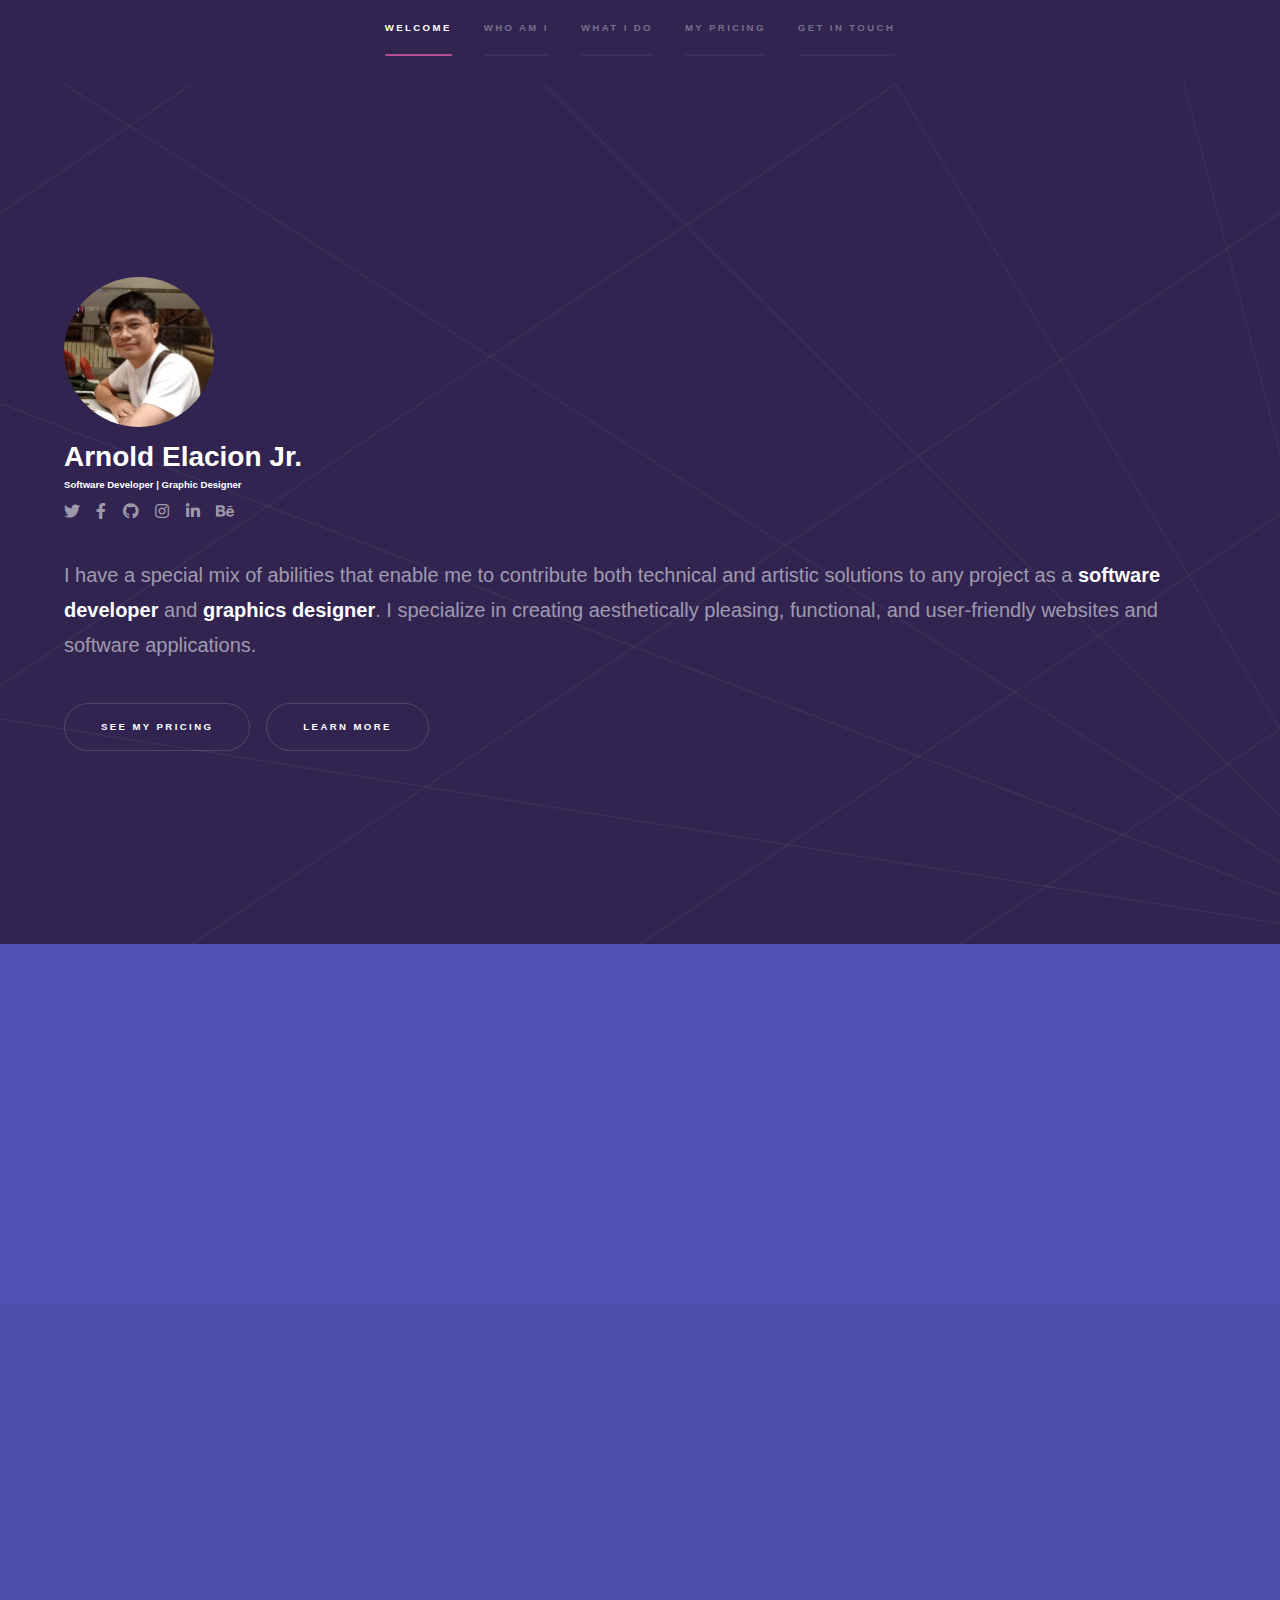
<file: index.html>
<!DOCTYPE HTML> 
<html>
	<head>
		<title>Arnold Elacion Jr - Portfolio</title>
		<meta property="og:title" content="Arnold Elacion Jr - Portfolio">
		<meta property="og:description" content="Arnold Elacion Jr., Software developer and a Graphic Designer Living in Olongapo City Philippines.">
		<meta property="og:image" content="https://user-images.githubusercontent.com/28371423/227764265-85781b28-7f19-4536-bc87-8298e35598e7.png">
		<meta charset="utf-8" />
		<meta name="viewport" content="width=device-width, initial-scale=1, user-scalable=no" />
		<link rel="stylesheet" href="assets/css/main.css" />
		<link rel="stylesheet" href="assets/css/custom.css" />
        <link rel="icon" type="image/x-icon" href="./images/me.ico">
		<noscript><link rel="stylesheet" href="assets/css/noscript.css" /></noscript>
	</head>
	<body class="is-preload">

		<!-- Sidebar -->
			<section id="sidebar">
				<div class="inner">
					<nav>
						<ul>
							<li><a href="#intro">Welcome</a></li>
							<li><a href="#about-me">Who am I</a></li>
							<li><a href="#what-i-do">What i do</a></li>
							<li><a href="#pricing">My Pricing</a></li>
							<li><a href="#contacts">Get in touch</a></li>
						</ul>
					</nav>
				</div>
			</section>
two
		<!-- Wrapper -->
			<div id="wrapper">

				<!-- Intro -->
					<section id="intro" class="wrapper style4 fullscreen fade-up">
						<div class="inner">
							<img src="images/me2.jpg" class="avatar"
  style="width: 150px;" alt="Avatar" />
							<h2 class="card-title no-margin">Arnold Elacion Jr.</h2>
							<h6 class="card-subtitle mb-3 text-muted">Software Developer | Graphic Designer</h6>
							<ul class="icons">
								<li><a href="https://twitter.com/xarnelacion" class="icon brands fa-twitter"><span class="label">Twitter</span></a></li>
								<li><a href="https://www.facebook.com/1maginativepen/" class="icon brands fa-facebook-f"><span class="label">Facebook</span></a></li>
								<li><a href="https://github.com/1maginativepen" class="icon brands fa-github"><span class="label">GitHub</span></a></li>
								<li><a href="https://www.instagram.com/xarnelacion/" class="icon brands fa-instagram"><span class="label">Instagram</span></a></li>
								<li><a href="https://www.linkedin.com/in/arnelacion/" class="icon brands fa-linkedin-in"><span class="label">LinkedIn</span></a></li>
								<li><a href="behance.net/arnelacion/" class="icon brands fa-behance"><span class="label">LinkedIn</span></a></li>
							</ul> 
							<p>I have a special mix of abilities that enable me to contribute both technical and artistic solutions to any project as a <strong>software developer</strong>  and <strong>graphics designer</strong>. 
                                I specialize in creating aesthetically pleasing, functional, and user-friendly websites and software applications.</p>
							<ul class="actions">
								<li><a href="#pricing" class="button scrolly">See my Pricing</a></li>
								<li><a href="#about-me" class="button scrolly">Learn more</a></li>
							</ul>
						</div>
					</section>

				<!-- about-me -->
					<section id="about-me" class="wrapper style2 spotlights">
						<section>
							<!-- <a href="#" class="image"><img src="images/pic01.jpg" alt="" data-position="center center" /></a> -->
							<div class="content">
								<div class="inner">
									<h2>Educational Background</h2>
									<p>This is my path, which includes academic study, career training, and experiential learning. It also includes a variety of official and informal learning events.</p>
									<ul class="actions">
										<li><a href="pages/educational-background/" class="button">Learn more</a></li>
									</ul>
								</div>
							</div>
						</section>
						<section> 
							<div class="content">
								<div class="inner">
									<h2>Work Experiences</h2>
									<p>My employment history includes volunteer work, part-time jobs, full-time jobs, internships, and freelancing.</p>
									<ul class="actions">
										<li><a href="pages/work-experiences/" class="button">Learn more</a></li>
									</ul>
								</div>
							</div>
						</section>
						<section>
							<!-- <a href="#" class="image"><img src="images/pic03.jpg" alt="" data-position="25% 25%" /></a> -->
							<div class="content">
								<div class="inner">
									<h2>Certification</h2>
									<p>I acquired it through a range of courses and programs, many of which are run by recognized universities or professional associations around Zambales Philippines.</p>
									<ul class="actions">
										<li><a href="pages/certification/" class="button">Learn more</a></li>
									</ul>
								</div>
							</div>
						</section>
					</section>

				<!-- what-i-do -->
					<section id="what-i-do" class="wrapper style4 fade-up">
						<div class="inner">
							<h2>What I do</h2>
							<p>Im doing different kinds of graphic design, also I work with several frameworks and languages to construct software, including Angular8+, C#, Ionic, NodeJS, ExpressJS, WordPress, Shopify, and tiny Arduino projects.</p>
							<div class="features">
								<section>
									<span class="icon solid major fa-code"></span>
									<h3>WordPress Projects</h3>
									<p>Developing WordPress websites and creating client-specific custom plugins are among the projects.</p>
									<a href="pages/wordpress/" class="button">See Projects</a>
								</section>
								<section>
									<span class="icon solid major fa-code"></span>
									<h3>Shopify Projects</h3>
									<p>Making a website with Shopify, managing inventory, and other things.</p>
									<a href="wordpress-projects.html" class="button">See Projects</a>
								</section>
								<section>
									<span class="icon solid major fa-code"></span>
									<h3>Angular Projects</h3>
									<p>Developing with Angular8+ and ExpressJS while using full-stack.</p>
									<a href="wordpress-projects.html" class="button">See Projects</a>
								</section>
								<section>
									<span class="icon solid major fa-paint-brush"></span>
									<h3>Graphic Designs</h3>
									<p>Making posters, a logo, a brochure, a 3D model using Sketchup, and other materials.</p>
									<a href="wordpress-projects.html" class="button">See Projects</a>
								</section> 
							</div>
							<ul class="actions">
								<li></li>
							</ul>
						</div>
					</section>

					<!-- pricing -->
						<section id="pricing" class="wrapper style2 fade-up">
							<div class="inner">
								<h2>My Pricing</h2> 
								<p>I want to provide my customers a variety of flexible, cost-effective solutions while still delivering high-quality services. I provide specialized price plans to match the particular needs of my clients because Im aware that every project is different.</p> 
								 
								<table>
									<thead>
										<tr>
										  <th width="30%">Graphic Design Services</th>
										  <th>Description</small></th> 
										  <th width="10%">Price</small></th>
										</tr>
									  </thead>
									<tbody>
										<!-- Web Development  -->
										<tr class="pad-0" >
											<td rowspan="3" class="service-title">Web Design and Development Projects</td>
											<td>Contractual Project - One Time Project With 1 week Timeframe</td> 
											<td>$25/H</td>
										</tr>
										<tr class="pad-0" >
											<td>Part-Time Project - Minimum of 20 Hours per week with 1-2 Months Timeframe</td> 
											<td>$10/H</td>
										</tr>
										<tr class="pad-0" >
											<td>Full-time Projects - Minimum of 40 Hours per week with 3 Months and more timeframe </td> 
											<td>$8/H</td>
										</tr> 

										<!-- Logo  -->
										<tr class="pad-0" >
											<td rowspan="3" class="service-title">Logo / Brand Design</td>
											<td>Old Logo Refresh / Redraw into high-quality vector</td> 
											<td>$25</td>
										</tr>
										<tr class="pad-0" >
											<td>New Logo Design</td> 
											<td>$40</td>
										</tr>
										<tr class="pad-0" >
											<td>New Logo Design, with Brand Guidelines</td> 
											<td>$70</td>
										</tr> 
										<!-- Flyer / Leaflet  -->
										<tr class="pad-0" >
											<td rowspan="4" class="service-title">Flyer / Leaflet</td>
											<td>Flyer/Leaflet Graphic Design up to A5 size, single sided</td> 
											<td>$20</td>
										</tr>
										<tr class="pad-0" >
											<td>Flyer/Leaflet Graphic Design up to A5 size, double sided</td> 
											<td>$30</td>
										</tr>
										<tr class="pad-0" >
											<td>Flyer/Leaflet Graphic Design up to A4 size, single sided</td> 
											<td>$50</td>
										</tr> 
										<tr class="pad-0" >
											<td>Flyer/Leaflet Graphic Design up to A4 size, double sided</td> 
											<td>$50</td>
										</tr> 
										<!-- Business Card  -->
										<tr class="pad-0" >
											<td rowspan="2" class="service-title">Business Card</td>
											<td>Business Card Graphic Design – single sided</td> 
											<td>$16</td>
										</tr>
										<tr class="pad-0" >
											<td>Business Card Graphic Design – double sided</td> 
											<td>$25</td> 
										</tr> 
									</tbody>
								</table>


								<!-- <table>
									<thead>
										<tr>
										  <th>Graphic Design Services</th>
										  <th>Description</small></th>
										  <th>Timeframe</small></th>
										  <th>Price</small></th>
										</tr>
									  </thead>
									  <tbody>
										  <tr>
											<td class="pad-0" rowspan="3">Logo / Brand Design</td>
											
											<td class="pad-0">$50</td>
											<td class="pad-0">$75</td> 
										  </tr>
										  <tr>

										  </tr> -->
										  <!-- <tr>
											<td>Minimum project cost</td>
											<td>$500</td>
											<td>$1,000</td>
											<td>$2,500</td>
										  </tr>
										  <tr>
											<td>Flyer / Leaflet</td>
											<td>2</td>
											<td>3</td>
											<td>Unlimited</td>
										  </tr>
										  <tr>
											<td>Business Card</td>
											<td>1</td>
											<td>2</td>
											<td>3</td>
										  </tr>
										  <tr>
											<td>Advert / Banner / Tarp</td>
											<td>1 week</td>
											<td>2 weeks</td>
											<td>3 weeks</td>
										  </tr>
										  <tr>
											<td>Social Media</td>
											<td>Small projects</td>
											<td>Medium projects</td>
											<td>Large projects</td>
										  </tr>
										  <tr>
											<td>Invitation</td>
											<td>Email</td>
											<td>Email and phone</td>
											<td>Email, phone, and in-person meetings</td>
										  </tr>
										  <tr>
											<td>Poster</td>
											<td>N/A</td>
											<td>Social media graphics and branding</td>
											<td>Branding, marketing materials, and website design</td>
										  </tr>
										  <tr>
											<td>Magazine / Periodical / Newspaper</td>
											<td>N/A</td>
											<td>Social media graphics and branding</td>
											<td>Branding, marketing materials, and website design</td>
										  </tr>
										  <tr>
											<td>Email Signature</td>
											<td>N/A</td>
											<td>Social media graphics and branding</td>
											<td>Branding, marketing materials, and website design</td>
										  </tr>
										  <tr>
											<td>PowerPoint Design</td>
											<td>N/A</td>
											<td>Social media graphics and branding</td>
											<td>Branding, marketing materials, and website design</td>
										  </tr>
										  <tr>
											<td>Web Design</td>
											<td>N/A</td>
											<td>Social media graphics and branding</td>
											<td>Branding, marketing materials, and website design</td>
										  </tr> -->
										<!-- </tbody> -->
								</table>							  
							</div>
						</section>

				<!-- contacts -->
					<section id="contacts" class="wrapper style4 fade-up">
						<div class="inner">
							<h2>Get in touch</h2>
							<p>Do you have a query or require contact with someone?</p>
							<div class="split style1">
								<section>
									<ul class="contact">
										<li>
											<h3>Address</h3>
											<span>#1673, Balic Balic Road,<br />
											Sta. Rita, Olongapo City
											Zambales, Philippines</span><br /><br />
										</li>
										<iframe src="https://www.google.com/maps/embed?pb=!1m18!1m12!1m3!1d3856.410257139528!2d120.29070281509084!3d14.858320674691628!2m3!1f0!2f0!3f0!3m2!1i1024!2i768!4f13.1!3m3!1m2!1s0x3396708b6d9959c5%3A0x148a2d08bf7a2955!2s1673%20Balic-Balic%20Rd%2C%20Olongapo%2C%20Zambales!5e0!3m2!1sen!2sph!4v1678111797044!5m2!1sen!2sph" width="100%" height="450" style="border:0;" allowfullscreen="" loading="lazy" referrerpolicy="no-referrer-when-downgrade"></iframe>

										
									</ul>
								</section> 
								<section>
									<ul class="contact">
										<li>
											<h3>Email</h3>
											<a href="mailto: elacionarn@gmail.com">elacionarn@gmail.com</a>
										</li>
										<li>
											<h3>Phone</h3>
											<a href="tel:+639156052126">+639 1560 52126</a> 
										</li>
										<li>
											<h3>Social</h3>
											<ul class="icons">
												<li><a href="https://twitter.com/xarnelacion" class="icon brands fa-twitter"><span class="label">Twitter</span></a></li>
												<li><a href="https://www.facebook.com/1maginativepen/" class="icon brands fa-facebook-f"><span class="label">Facebook</span></a></li>
												<li><a href="https://github.com/1maginativepen" class="icon brands fa-github"><span class="label">GitHub</span></a></li>
												<li><a href="https://www.instagram.com/xarnelacion/" class="icon brands fa-instagram"><span class="label">Instagram</span></a></li>
												<li><a href="https://www.linkedin.com/in/arnelacion/" class="icon brands fa-linkedin-in"><span class="label">LinkedIn</span></a></li>
												<li><a href="behance.net/arnelacion/" class="icon brands fa-behance"><span class="label">LinkedIn</span></a></li>
											</ul> 
										</li>
									</ul>
								</section>
							</div>
						</div>
					</section>

			</div>

		<!-- Footer -->
			<footer id="footer" class="wrapper style1-alt">
				<div class="inner">
					<ul class="menu">
						<li>All rights reserved 2023.</li>
					</ul>
				</div>
			</footer>

		<!-- Scripts -->
			<script src="assets/js/jquery.min.js"></script>
			<script src="assets/js/jquery.scrollex.min.js"></script>
			<script src="assets/js/jquery.scrolly.min.js"></script>
			<script src="assets/js/browser.min.js"></script>
			<script src="assets/js/breakpoints.min.js"></script>
			<script src="assets/js/util.js"></script>
			<script src="assets/js/main.js"></script>

	</body>
</html>
</file>
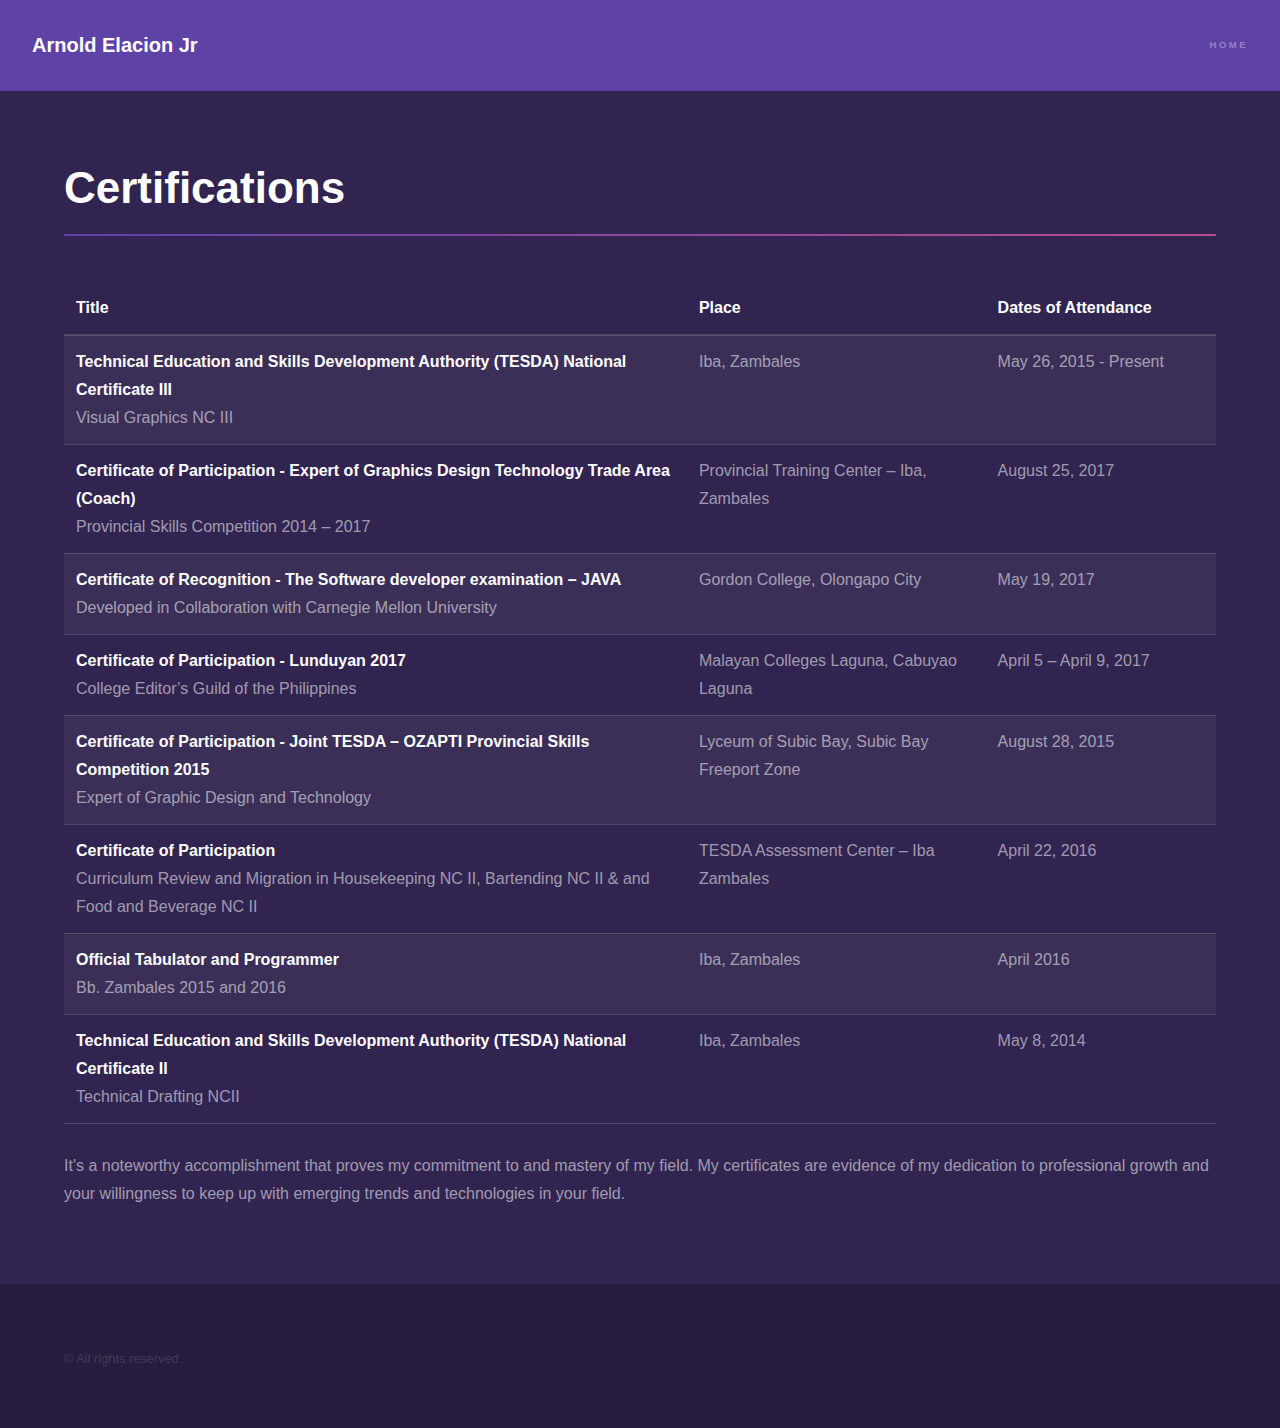
<file: pages/certification/index.html>
<!DOCTYPE HTML>
<!--
	Hyperspace by HTML5 UP
	html5up.net | @ajlkn
	Free for personal and commercial use under the CCA 3.0 license (html5up.net/license)
-->
<html>
	<head>
		<title>Work Experiences - Arnold Elacion Jr</title>
		<meta charset="utf-8" />
		<meta name="viewport" content="width=device-width, initial-scale=1, user-scalable=no" />
		<link rel="stylesheet" href="../../assets/css/main.css" />
		<link rel="stylesheet" href="../../assets/css/custom.css" />
		<noscript><link rel="stylesheet" href="../../assets/css/noscript.css" /></noscript>
	</head>
	<body class="is-preload">

		<!-- Header -->
			<header id="header">
				<a href="../../" class="title">Arnold Elacion Jr</a>
				<nav>
					<ul>
						<li><a href="../../">Home</a></li> 
					</ul>
				</nav>
			</header>

		<!-- Wrapper -->
			<div id="wrapper">

				<!-- Main -->
					<section id="main" class="wrapper">
						<div class="inner">  
							<h1 class="major">Certifications</h1>
							<table>
								<thead>
								  <tr>
									<th>Title</th>
									<th>Place</th>
									<th width="20%">Dates of Attendance</th>
								  </tr>
								</thead>
								<tbody>
                                    <tr>
                                      <td><strong>Technical Education and Skills Development Authority (TESDA) National Certificate III</strong><br>
                                        Visual Graphics NC III
                                      </td>
                                      <td>Iba, Zambales</td>
                                      <td>May 26, 2015 - Present</td>
                                    </tr> 
                                    <tr>
                                      <td><strong>Certificate of Participation - Expert of Graphics Design Technology Trade Area (Coach)</strong><br>
                                        Provincial Skills Competition 2014 – 2017
                                      </td>
                                      <td>Provincial Training Center – Iba, Zambales</td>
                                      <td>August 25, 2017</td>
                                    </tr> 
                                    <tr>
                                      <td><strong>Certificate of Recognition - The Software developer examination – JAVA</strong><br>
                                        Developed in Collaboration with Carnegie Mellon University
                                      </td>
                                      <td>Gordon College, Olongapo City</td>
                                      <td>May 19, 2017</td>
                                    </tr> 
                                    <tr>
                                      <td><strong>Certificate of Participation - Lunduyan 2017</strong><br>
                                        College Editor’s Guild of the Philippines
                                      </td>
                                      <td>Malayan Colleges Laguna, Cabuyao Laguna</td>
                                      <td>April 5 – April 9, 2017</td>
                                    </tr>  
                                    <tr>
                                      <td><strong>Certificate of Participation - Joint TESDA – OZAPTI Provincial Skills Competition 2015</strong><br>
                                        Expert of Graphic Design and Technology
                                      </td>
                                      <td>Lyceum of Subic Bay, Subic Bay Freeport Zone</td>
                                      <td>August 28, 2015</td>
                                    </tr>  
                                    <tr>
                                      <td><strong>Certificate of Participation</strong><br>
                                        Curriculum Review and Migration in
                                        Housekeeping NC II, Bartending NC II & and Food and Beverage NC II
                                      </td>
                                      <td>TESDA Assessment Center – Iba Zambales</td>
                                      <td>April 22, 2016</td>
                                    </tr>  
                                    <tr>
                                      <td><strong>Official Tabulator and Programmer</strong><br>
                                        Bb. Zambales 2015 and 2016
                                      </td>
                                      <td>Iba, Zambales</td>
                                      <td>April 2016</td>
                                    </tr>   
                                    <tr>
                                      <td><strong>Technical Education and Skills Development Authority (TESDA) National Certificate II</strong><br>
                                        Technical Drafting NCII
                                      </td>
                                      <td>Iba, Zambales</td>
                                      <td>May 8, 2014</td>
                                    </tr>  
								</tbody>
							  </table> 
						</div>
						
						<div class="inner"> 
							<p class="job-description">

                                    It's a noteworthy accomplishment that proves my commitment to and mastery of my field. My certificates are evidence of my dedication to professional growth and your willingness to keep up with emerging trends and technologies in your field.

							</p>
						</div>
						
					</section>

			</div>

		<!-- Footer -->
			<footer id="footer" class="wrapper alt">
				<div class="inner">
					<ul class="menu">
						<li>&copy; All rights reserved.</li> 
					</ul>
				</div>
			</footer>

		<!-- Scripts -->
			<script src="../../assets/js/jquery.min.js"></script>
			<script src="../../assets/js/jquery.scrollex.min.js"></script>
			<script src="../../assets/js/jquery.scrolly.min.js"></script>
			<script src="../../assets/js/browser.min.js"></script>
			<script src="../../assets/js/breakpoints.min.js"></script>
			<script src="../../assets/js/util.js"></script>
			<script src="../../assets/js/main.js"></script>

	</body>
</html>
</file>
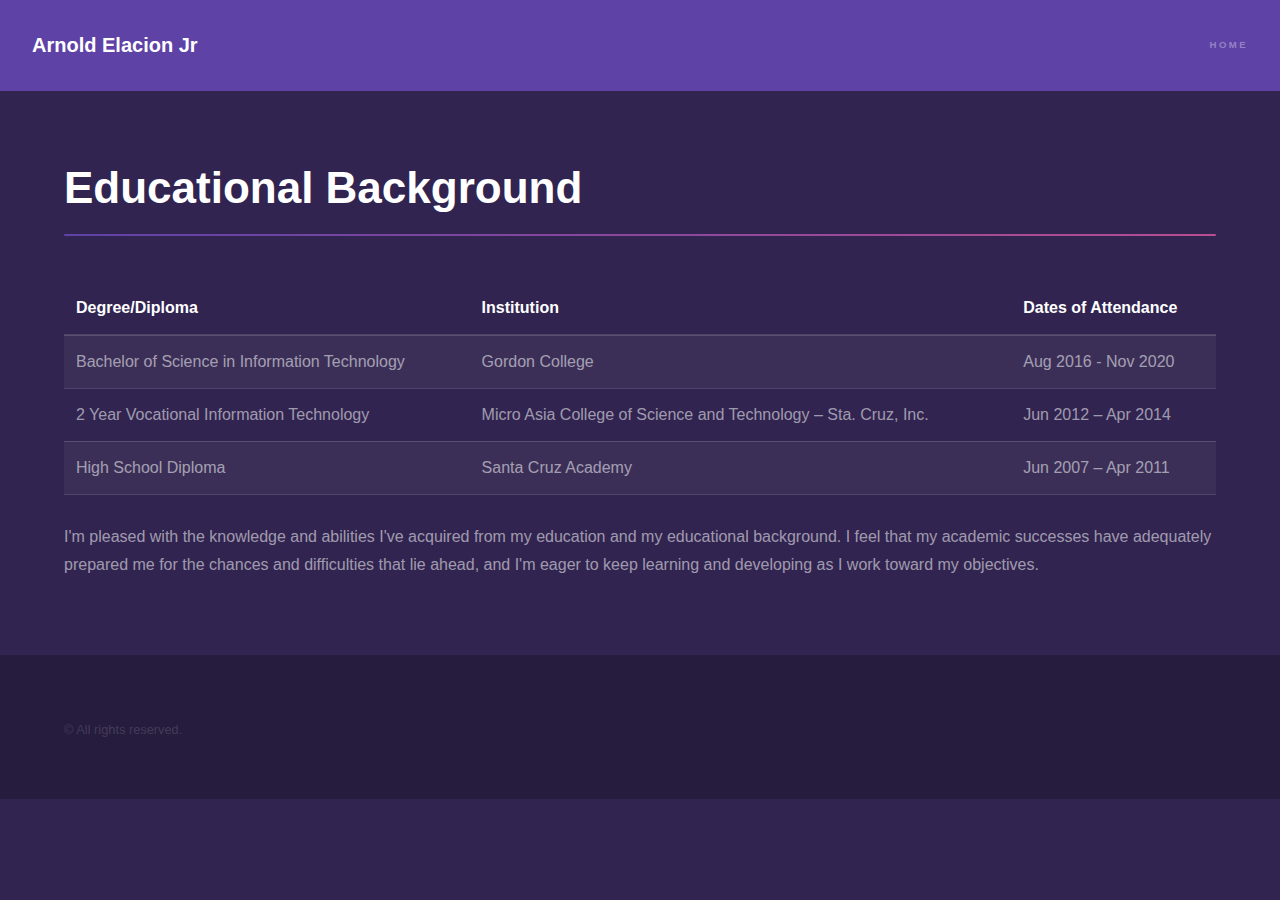
<file: pages/educational-background/index.html>
<!DOCTYPE HTML>
<!--
	Hyperspace by HTML5 UP
	html5up.net | @ajlkn
	Free for personal and commercial use under the CCA 3.0 license (html5up.net/license)
-->
<html>
	<head>
		<title>Educational Background - Arnold Elacion Jr</title>
		<meta charset="utf-8" />
		<meta name="viewport" content="width=device-width, initial-scale=1, user-scalable=no" />
		<link rel="stylesheet" href="../../assets/css/main.css" />
		<link rel="stylesheet" href="../../assets/css/custom.css" />
		<noscript><link rel="stylesheet" href="../../assets/css/noscript.css" /></noscript>
	</head>
	<body class="is-preload">

		<!-- Header -->
			<header id="header">
				<a href="../../" class="title">Arnold Elacion Jr</a>
				<nav>
					<ul>
						<li><a href="../../">Home</a></li> 
					</ul>
				</nav>
			</header>

		<!-- Wrapper -->
			<div id="wrapper">

				<!-- Main -->
					<section id="main" class="wrapper">
						<div class="inner">  
							<h1 class="major">Educational Background</h1>
							<table>
								<thead>
								  <tr>
									<th>Degree/Diploma</th>
									<th>Institution</th>
									<th>Dates of Attendance</th>
								  </tr>
								</thead>
								<tbody>
								  <tr>
									<td>Bachelor of Science in Information Technology</td>
									<td>Gordon College</td>
									<td>Aug 2016 - Nov 2020</td>
								  </tr>
								  <tr>
									<td>2 Year Vocational Information Technology</td>
									<td>Micro Asia College of Science and Technology – Sta. Cruz, Inc.</td>
									<td>Jun 2012 – Apr 2014</td>
								  </tr>
								  <tr>
									<td>High School Diploma</td>
									<td>Santa Cruz Academy</td>
									<td>Jun 2007 – Apr 2011</td>
								  </tr>
								</tbody>
							  </table> 
						</div>
						
						<div class="inner"> 
							<p class="job-description">

								I'm pleased with the knowledge and abilities I've acquired from my education and my educational background. I feel that my academic successes have adequately prepared me for the chances and difficulties that lie ahead, and I'm eager to keep learning and developing as I work toward my objectives.	

							</p>
						</div>
						
					</section>

			</div>

		<!-- Footer -->
			<footer id="footer" class="wrapper alt">
				<div class="inner">
					<ul class="menu">
						<li>&copy; All rights reserved.</li> 
					</ul>
				</div>
			</footer>

		<!-- Scripts -->
			<script src="../../assets/js/jquery.min.js"></script>
			<script src="../../assets/js/jquery.scrollex.min.js"></script>
			<script src="../../assets/js/jquery.scrolly.min.js"></script>
			<script src="../../assets/js/browser.min.js"></script>
			<script src="../../assets/js/breakpoints.min.js"></script>
			<script src="../../assets/js/util.js"></script>
			<script src="../../assets/js/main.js"></script>

	</body>
</html>
</file>
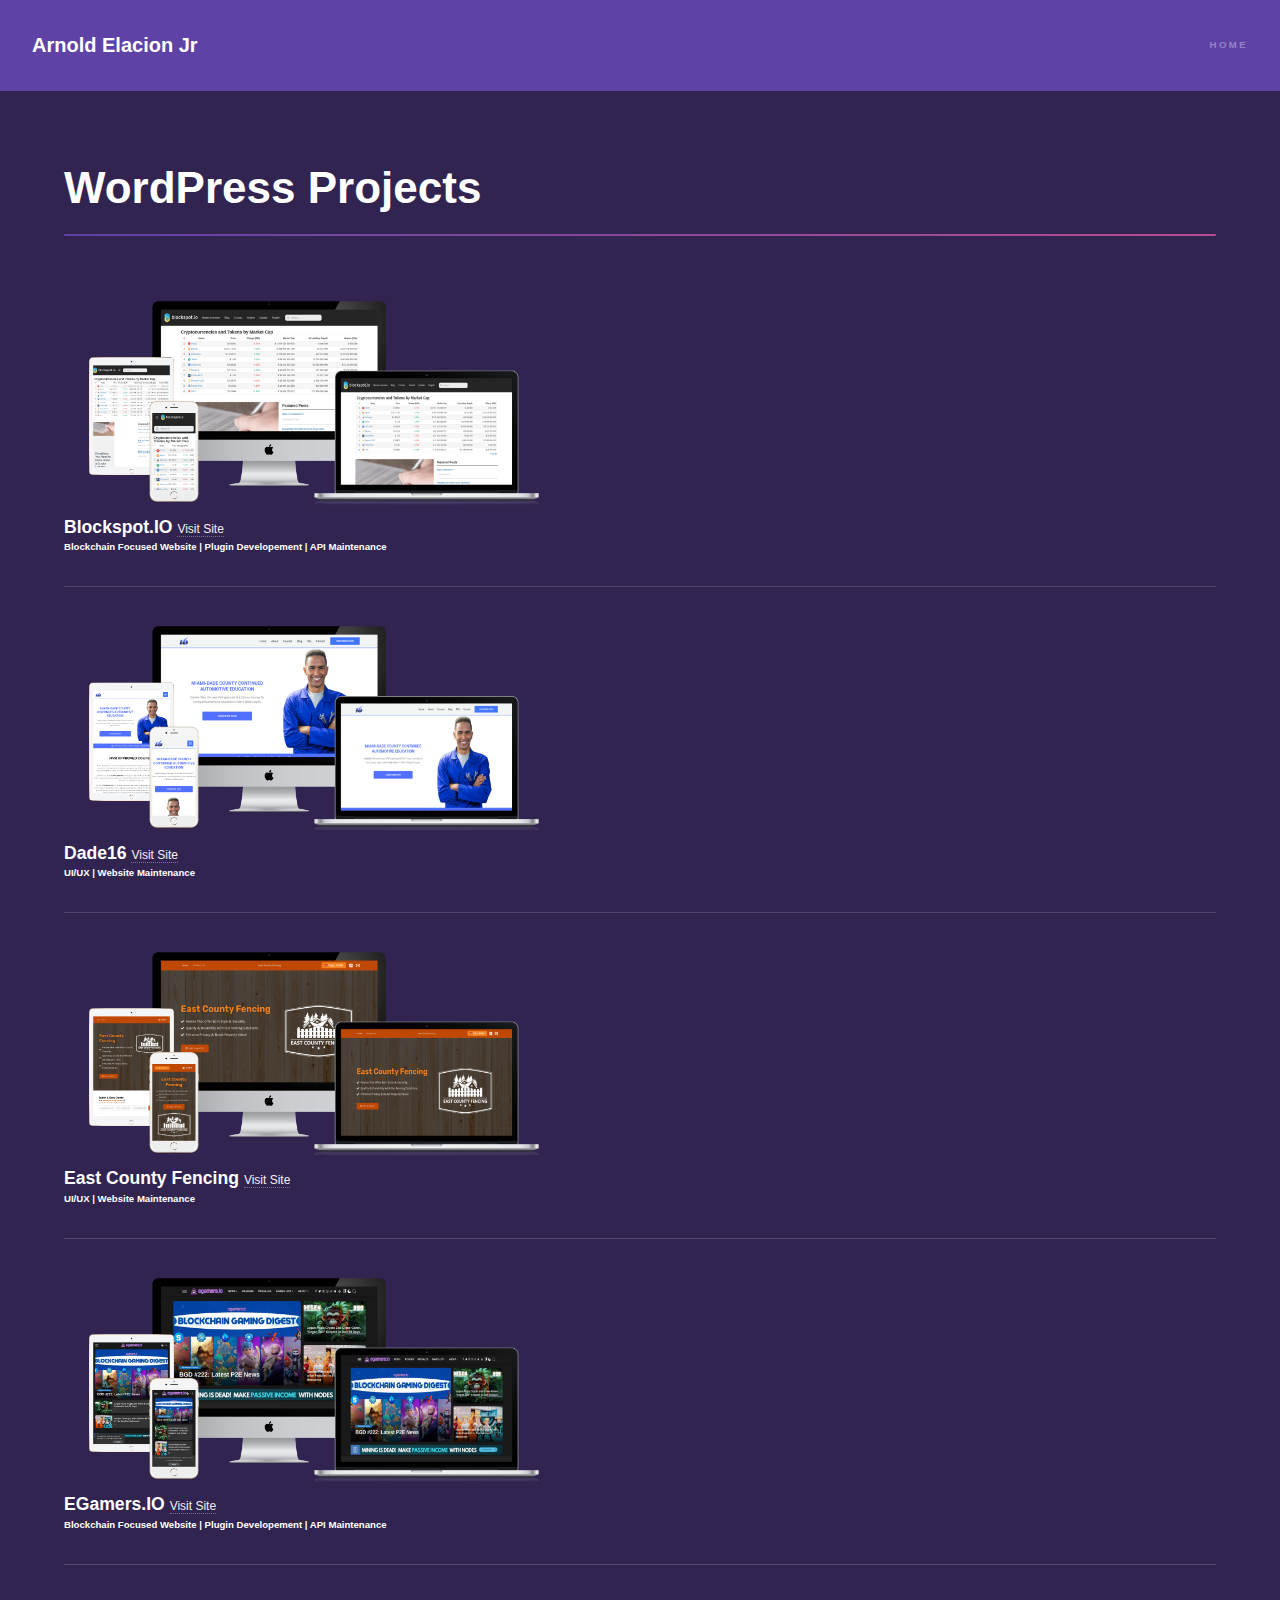
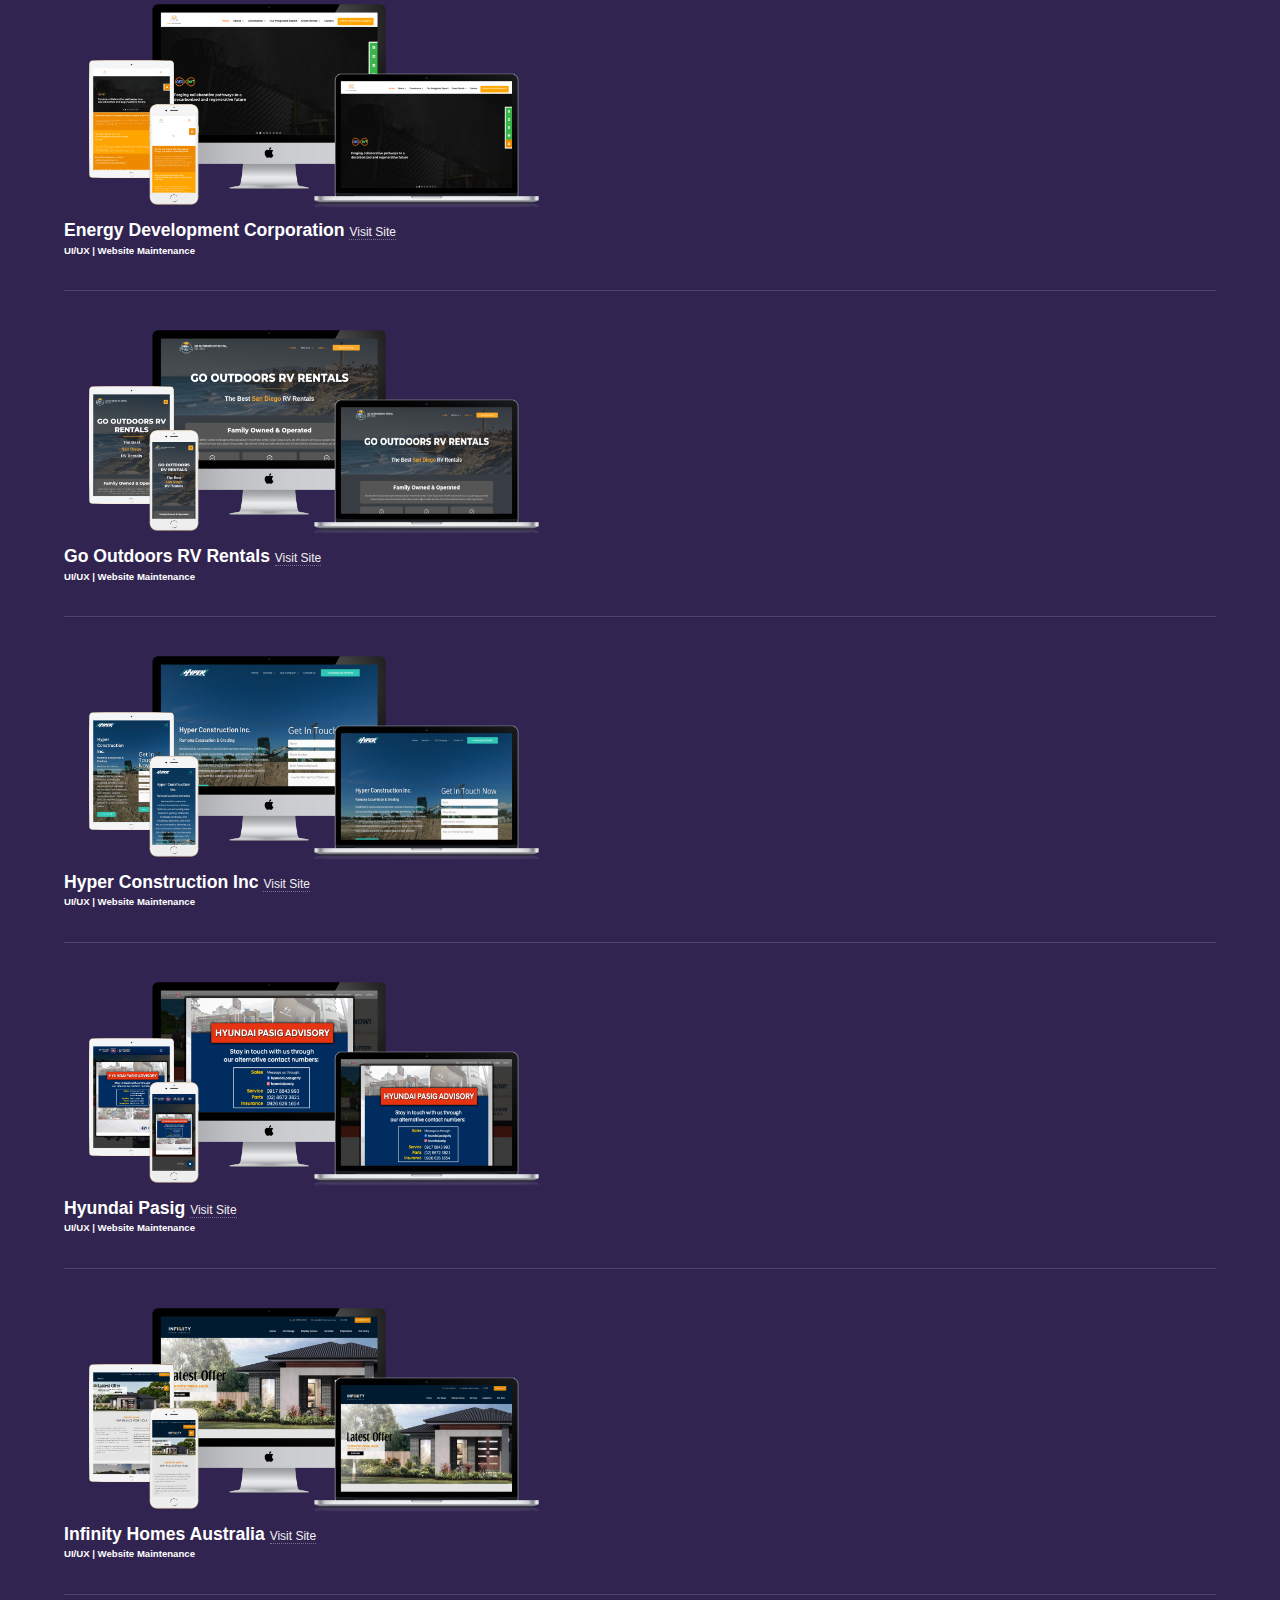
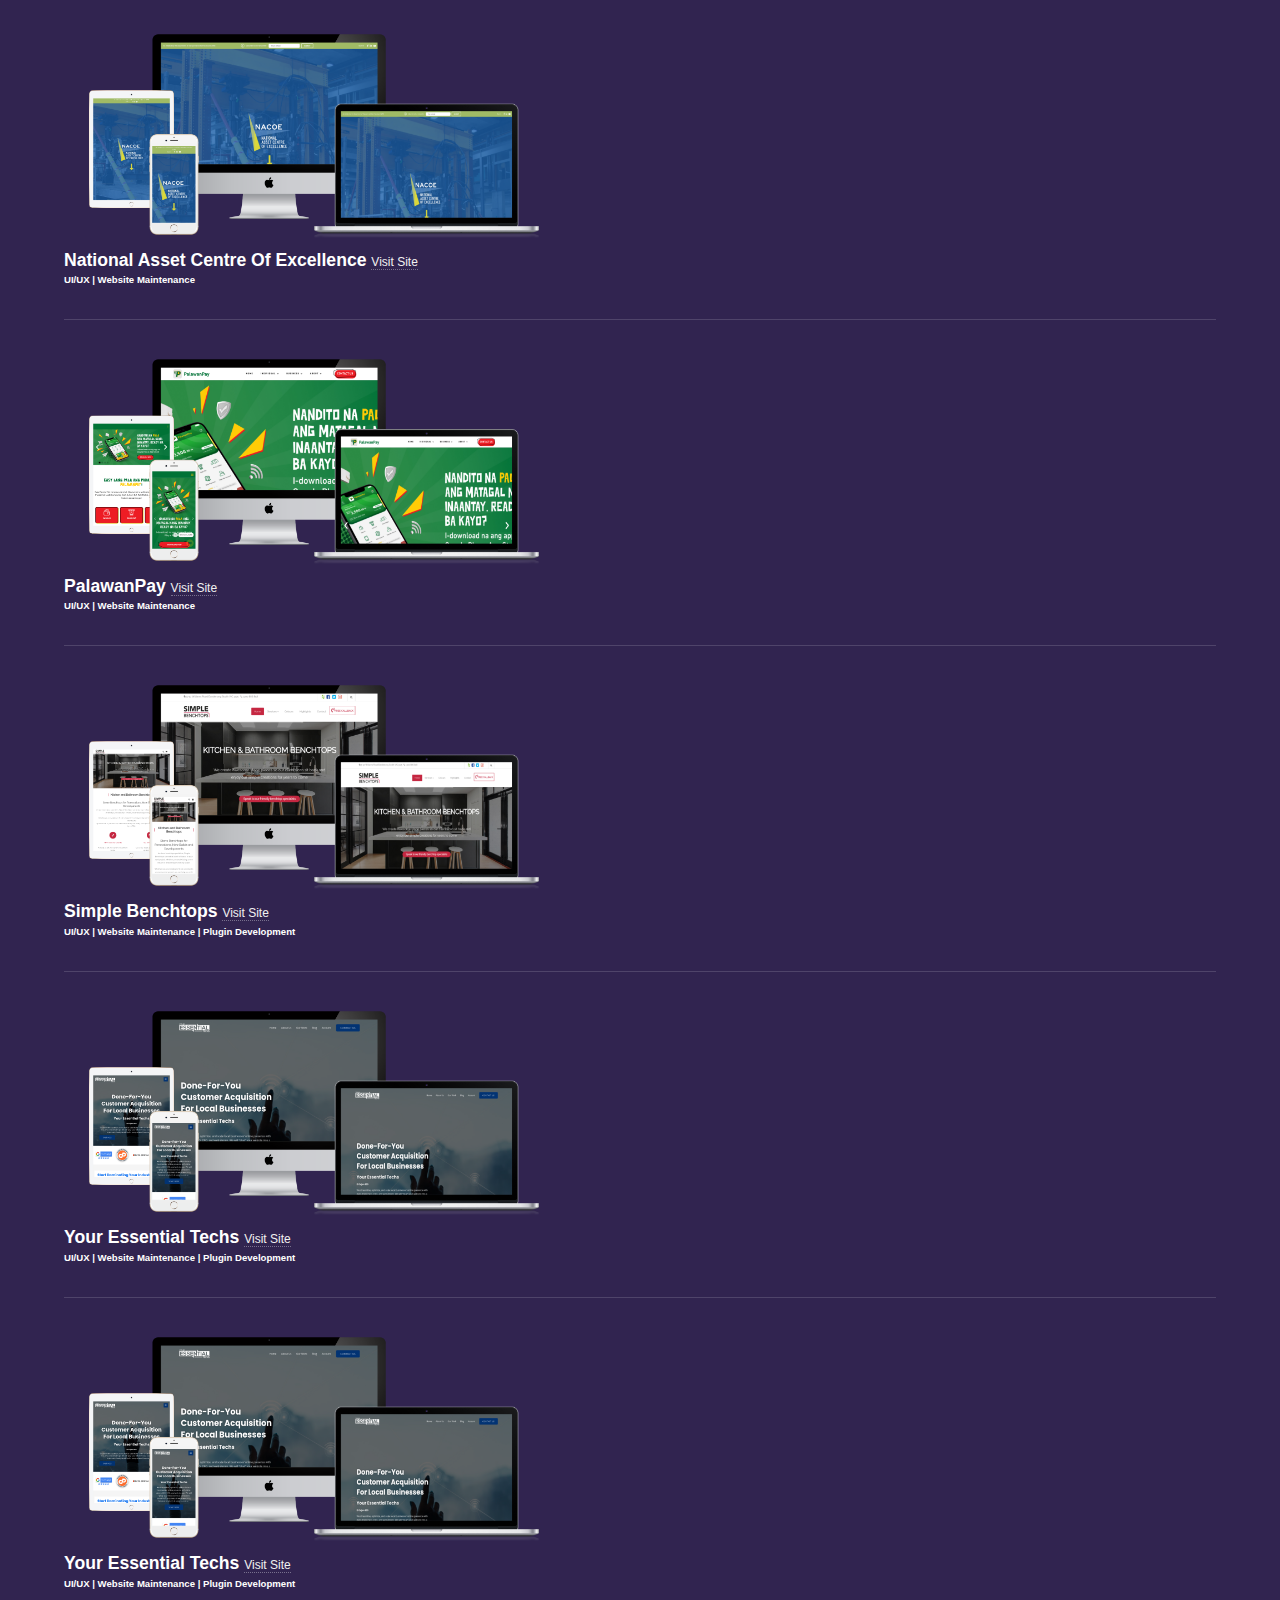
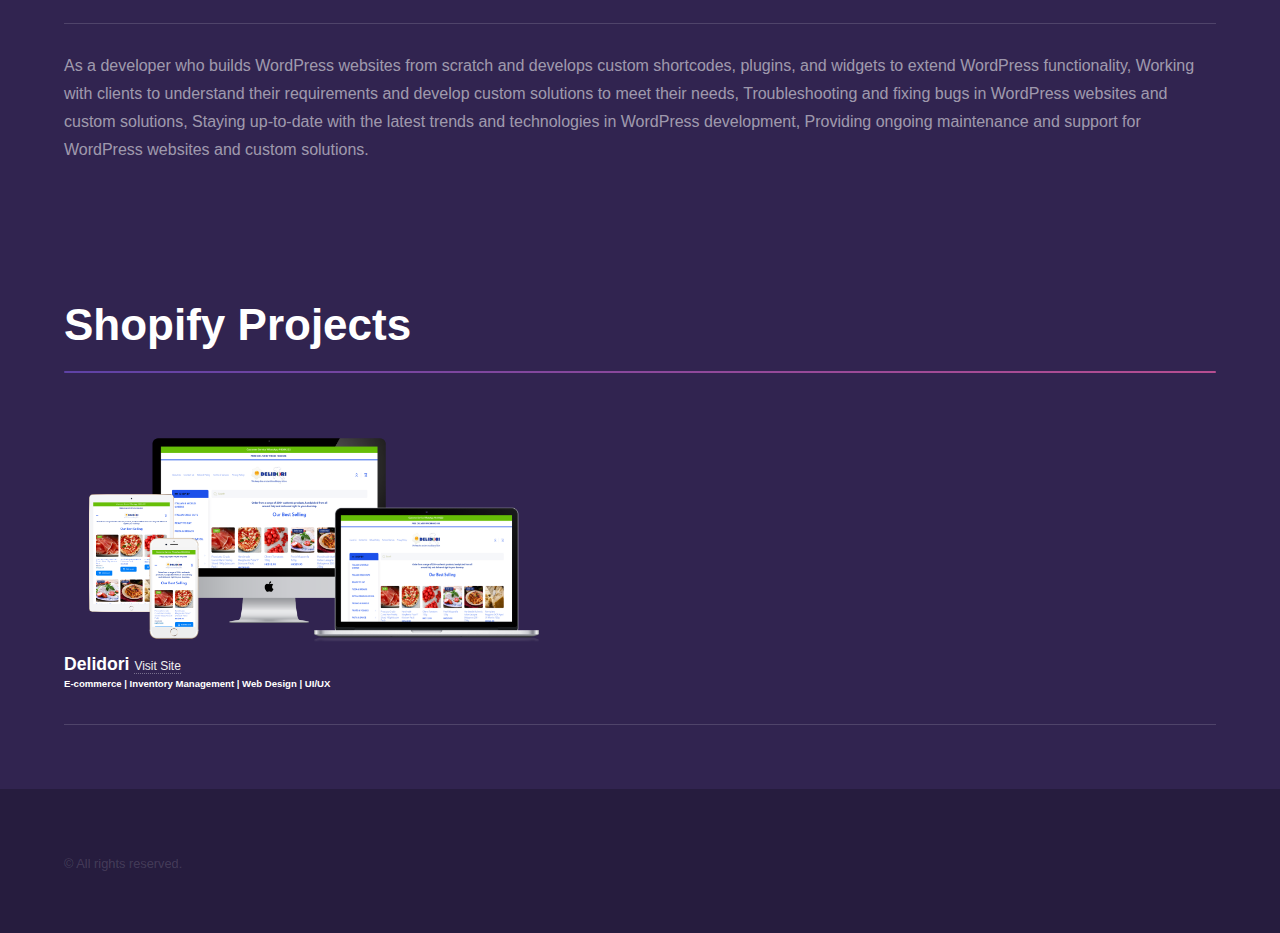
<file: pages/projects/index.html>
<!DOCTYPE HTML>
<!--
	Hyperspace by HTML5 UP
	html5up.net | @ajlkn
	Free for personal and commercial use under the CCA 3.0 license (html5up.net/license)
-->
<html>
	<head>
		<title>My Portfolio - Arnold Elacion Jr</title>
		<meta charset="utf-8" />
		<meta name="viewport" content="width=device-width, initial-scale=1, user-scalable=no" />
		<link rel="stylesheet" href="../../assets/css/main.css" />
		<link rel="stylesheet" href="../../assets/css/custom.css" />
		<noscript><link rel="stylesheet" href="../../assets/css/noscript.css" /></noscript>
	</head>
	<body class="is-preload">

		<!-- Header -->
			<header id="header">
				<a href="../../" class="title">Arnold Elacion Jr</a>
				<nav>
					<ul>
						<li><a href="../../">Home</a></li> 
					</ul>
				</nav>
			</header>
		<!-- Wrapper -->
			<div id="wrapper">

				<!-- Main -->
					<section id="main" class="wrapper">
						  
						<div class="inner">  
							<h1 class="major">WordPress Projects</h1>
							<div id="Gallery">
								<div class="container">
  
									<div class="layout">
									  <p class="col col-main">
										<div class="inner">
											<img src="../../images/clients/wordpress/blockspot.png" width="500px" alt="Exterior"/>  
											<h3 class="card-title no-margin">Blockspot.IO <small><a href="https://www.blockspot.io">Visit Site</a></small></h3>
											<h6 class="card-subtitle mb-3 text-muted">Blockchain Focused Website | Plugin Developement | API Maintenance</h6> 
											 <hr>
										</div>
		
								  
									  </p>
									  <p class="col col-complementary" role="complementary">
										<div class="inner">
													<img src="../../images/clients/wordpress/dade16.png" width="500px" alt="Exterior"/>  
											<h3 class="card-title no-margin">Dade16 <small><a href="https://www.dade16.com">Visit Site</a></small></h3>
											<h6 class="card-subtitle mb-3 text-muted">UI/UX | Website Maintenance</h6> 
											<hr>
										</div>
		
									  </p>  
									</div>    
								  
								</div>

								<div class="container">
  
									<div class="layout">
									  <p class="col col-main">
										<div class="inner">
											<img src="../../images/clients/wordpress/eastcountyfencing.png" width="500px" alt="Exterior"/>  
											<h3 class="card-title no-margin">East County Fencing <small><a href="https://www.eastcountyfencing.com">Visit Site</a></small></h3>
											<h6 class="card-subtitle mb-3 text-muted">UI/UX | Website Maintenance</h6> 
											 <hr>
										</div>
		
								  
									  </p>
									  <p class="col col-complementary" role="complementary">
										<div class="inner">
													<img src="../../images/clients/wordpress/egamers.png" width="500px" alt="Exterior"/>  
											<h3 class="card-title no-margin">EGamers.IO <small><a href="https://www.egamers.io">Visit Site</a></small></h3>
											<h6 class="card-subtitle mb-3 text-muted">Blockchain Focused Website | Plugin Developement | API Maintenance</h6> 
											<hr>
										</div>
		
									  </p>  
									</div>    
								  
								</div>
   
								<div class="container">
  
									<div class="layout">
									  <p class="col col-main">
										<div class="inner">
											<img src="../../images/clients/wordpress/energyph.png" width="500px" alt="Exterior"/>  
											<h3 class="card-title no-margin">Energy Development Corporation <small><a href="https://www.energy.com.ph">Visit Site</a></small></h3>
											<h6 class="card-subtitle mb-3 text-muted">UI/UX | Website Maintenance</h6> 
											 <hr>
										</div>
		
								  
									  </p>
									  <p class="col col-complementary" role="complementary">
										<div class="inner">
													<img src="../../images/clients/wordpress/gooutdoorsrvrentals.png" width="500px" alt="Exterior"/>  
											<h3 class="card-title no-margin">Go Outdoors RV Rentals <small><a href="https://www.gooutdoorsrvrentals.com">Visit Site</a></small></h3>
											<h6 class="card-subtitle mb-3 text-muted">UI/UX | Website Maintenance</h6>  
											<hr>
										</div>
		
									  </p>  
									</div>    
								  
								</div>

								<div class="container">
  
									<div class="layout">
									  <p class="col col-main">
										<div class="inner">
											<img src="../../images/clients/wordpress/hyperconstruction.png" width="500px" alt="Exterior"/>  
											<h3 class="card-title no-margin">Hyper Construction Inc <small><a href="https://www.hyperconstructioninc.com">Visit Site</a></small></h3>
											<h6 class="card-subtitle mb-3 text-muted">UI/UX | Website Maintenance</h6> 
											 <hr>
										</div>
		
								  
									  </p>
									  <p class="col col-complementary" role="complementary">
										<div class="inner">
													<img src="../../images/clients/wordpress/hyundaipasig.png" width="500px" alt="Exterior"/>  
											<h3 class="card-title no-margin">Hyundai Pasig <small><a href="https://www.hyundaipasig.com">Visit Site</a></small></h3>
											<h6 class="card-subtitle mb-3 text-muted">UI/UX | Website Maintenance</h6>  
											<hr>
										</div>
		
									  </p>  
									</div>    
								  
								</div> 
								<div class="container">
  
									<div class="layout">
									  <p class="col col-main">
										<div class="inner">
											<img src="../../images/clients/wordpress/infinityha.png" width="500px" alt="Exterior"/>  
											<h3 class="card-title no-margin">Infinity Homes Australia <small><a href="https://www.infinityha.com.au">Visit Site</a></small></h3>
											<h6 class="card-subtitle mb-3 text-muted">UI/UX | Website Maintenance</h6> 
											 <hr>
										</div>
		
								  
									  </p>
									  <p class="col col-complementary" role="complementary">
										<div class="inner">
													<img src="../../images/clients/wordpress/nacoe.png" width="500px" alt="Exterior"/>  
											<h3 class="card-title no-margin">National Asset Centre Of Excellence <small><a href="https://www.nacoe.com.au">Visit Site</a></small></h3>
											<h6 class="card-subtitle mb-3 text-muted">UI/UX | Website Maintenance</h6>  
											<hr>
										</div>
		
									  </p>  
									</div>    
								  
								</div>  

								<div class="container">
  
									<div class="layout">
									  <p class="col col-main">
										<div class="inner">
											<img src="../../images/clients/wordpress/palawanpay.png" width="500px" alt="Exterior"/>  
											<h3 class="card-title no-margin">PalawanPay <small><a href="https://www.palawanpay.com">Visit Site</a></small></h3>
											<h6 class="card-subtitle mb-3 text-muted">UI/UX | Website Maintenance</h6> 
											 <hr>
										</div>
		
								  
									  </p>
									  <p class="col col-complementary" role="complementary">
										<div class="inner">
													<img src="../../images/clients/wordpress/simplebenchtop.png" width="500px" alt="Exterior"/>  
											<h3 class="card-title no-margin">Simple Benchtops <small><a href="https://www.simplebenchtop.com.au">Visit Site</a></small></h3>
											<h6 class="card-subtitle mb-3 text-muted">UI/UX | Website Maintenance | Plugin Development</h6>  
											<hr>
										</div>
		
									  </p>  
									</div>    
								  
								</div> 

								<div class="container">
  
									<div class="layout">
									  <p class="col col-main">
										<div class="inner">
											<img src="../../images/clients/wordpress/youressentialtechs.png" width="500px" alt="Exterior"/>  
											<h3 class="card-title no-margin">Your Essential Techs <small><a href="https://www.youressentialtechs.com">Visit Site</a></small></h3>
											<h6 class="card-subtitle mb-3 text-muted">UI/UX | Website Maintenance | Plugin Development</h6>  
											<hr>
										</div>
		
								  
									  </p>
									  <p class="col col-complementary" role="complementary">
										<div class="inner">
													<img src="../../images/clients/wordpress/youressentialtechs.png" width="500px" alt="Exterior"/>  
											<h3 class="card-title no-margin">Your Essential Techs <small><a href="https://www.youressentialtechs.com">Visit Site</a></small></h3>
											<h6 class="card-subtitle mb-3 text-muted">UI/UX | Website Maintenance | Plugin Development</h6>  
											<hr>
										</div>
		
									  </p>  
									</div>    
								  
								</div>  

							  </div><!--end #Gallery--> 
						</div>
						<div class="inner"> 
							<p class="job-description">As a developer who builds WordPress websites from scratch and develops custom shortcodes, plugins, and widgets to extend WordPress functionality, Working with clients to understand their requirements and develop custom solutions to meet their needs, Troubleshooting and fixing bugs in WordPress websites and custom solutions,
								Staying up-to-date with the latest trends and technologies in WordPress development, Providing ongoing maintenance and support for WordPress websites and custom solutions.
							</p>
						</div>
						<div class="inner">  
							<h1 class="major">Shopify Projects</h1>
							<div id="Gallery">
								<div class="container">
  
									<div class="layout">
									  <p class="col col-main">
										<div class="inner">
											<img src="../../assets/css/images/client/delidori.png" width="500px" alt="Exterior"/>  
											<h3 class="card-title no-margin">Delidori <small><a href="https://www.delidori.com">Visit Site</a></small></h3>
											<h6 class="card-subtitle mb-3 text-muted">E-commerce | Inventory Management | Web Design | UI/UX</h6> 
											 <hr>
										</div>
										</p>
										<p class="col col-complementary" role="complementary">
											<div class="inner">
												 
											</div>
			
										  </p>  
									</div>
								</div>
							</div>
						</div> 
						
					</section>

			</div>

		<!-- Footer -->
			<footer id="footer" class="wrapper alt">
				<div class="inner">
					<ul class="menu">
						<li>&copy; All rights reserved.</li> 
					</ul>
				</div>
			</footer>

		<!-- Scripts -->
			<script src="../../assets/js/jquery.min.js"></script>
			<script src="../../assets/js/jquery.scrollex.min.js"></script>
			<script src="../../assets/js/jquery.scrolly.min.js"></script>
			<script src="../../assets/js/browser.min.js"></script>
			<script src="../../assets/js/breakpoints.min.js"></script>
			<script src="../../assets/js/util.js"></script>
			<script src="../../assets/js/main.js"></script>

	</body>
</html>
</file>
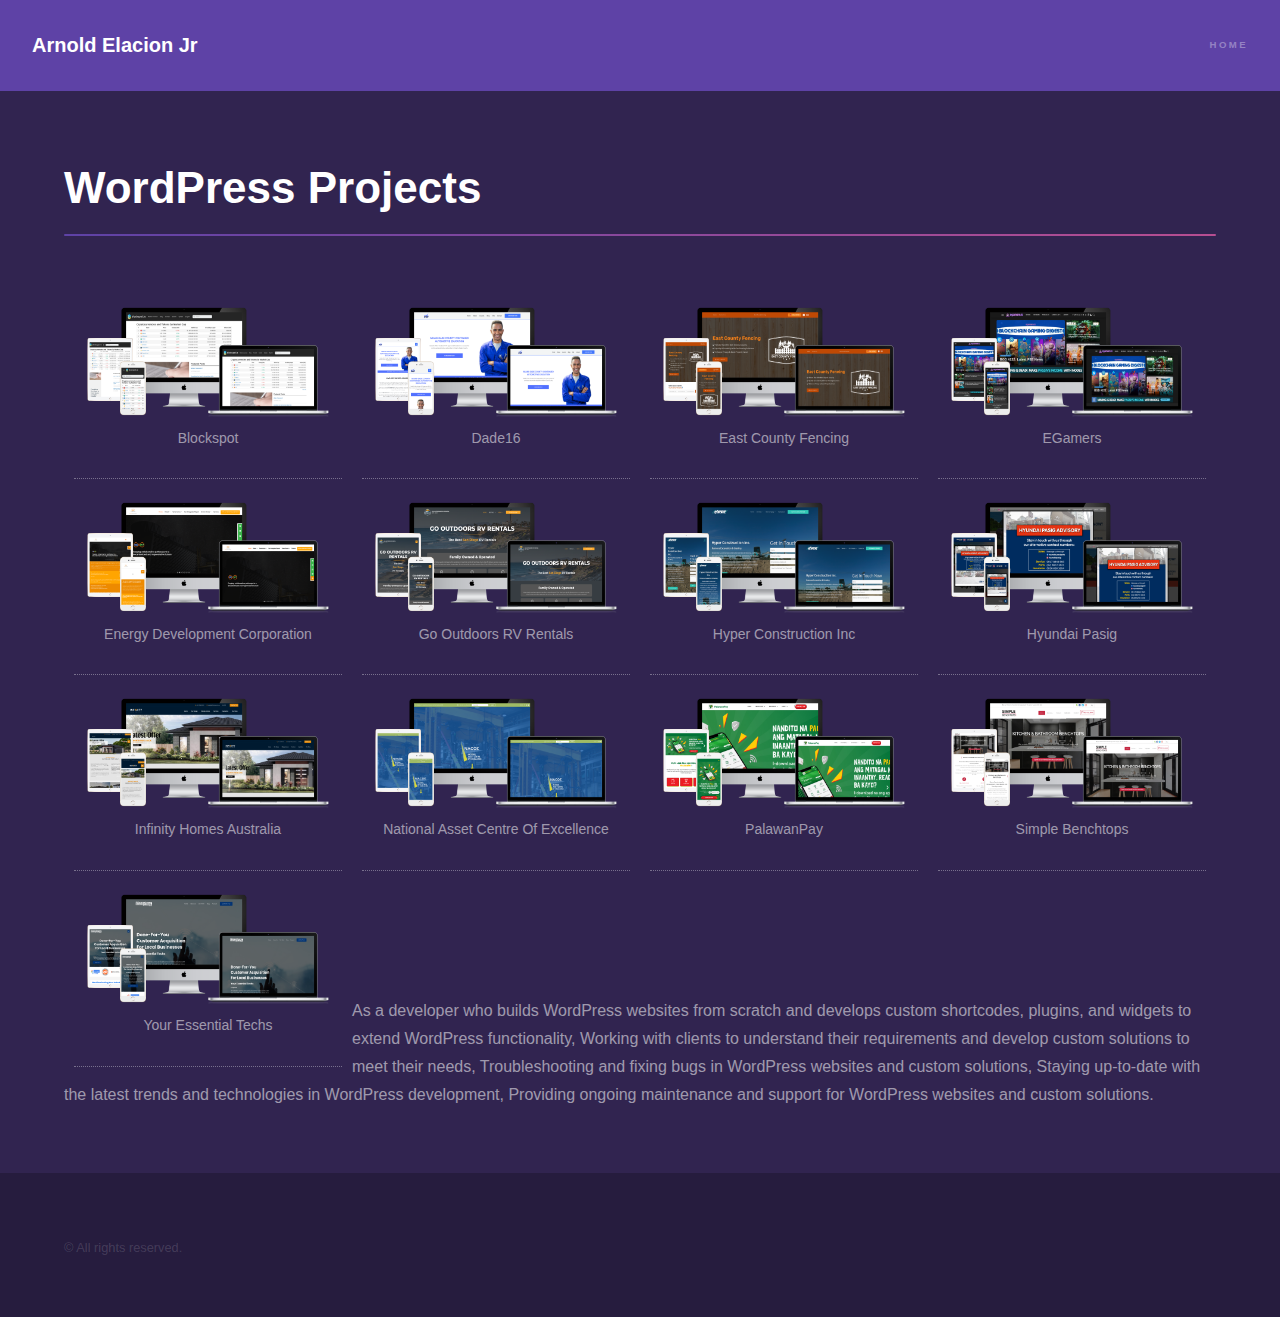
<file: pages/wordpress/index.html>
<!DOCTYPE HTML>
<!--
	Hyperspace by HTML5 UP
	html5up.net | @ajlkn
	Free for personal and commercial use under the CCA 3.0 license (html5up.net/license)
-->
<html>
	<head>
		<title>WordPress Portfolio - Arnold Elacion Jr</title>
		<meta charset="utf-8" />
		<meta name="viewport" content="width=device-width, initial-scale=1, user-scalable=no" />
		<link rel="stylesheet" href="../../assets/css/main.css" />
		<link rel="stylesheet" href="../../assets/css/custom.css" />
		<noscript><link rel="stylesheet" href="../../assets/css/noscript.css" /></noscript>
	</head>
	<body class="is-preload">

		<!-- Header -->
			<header id="header">
				<a href="../../" class="title">Arnold Elacion Jr</a>
				<nav>
					<ul>
						<li><a href="../../">Home</a></li> 
					</ul>
				</nav>
			</header>
		<!-- Wrapper -->
			<div id="wrapper">

				<!-- Main -->
					<section id="main" class="wrapper">
						<div class="inner">  
							<h1 class="major">WordPress Projects</h1>
							<div id="Gallery">
								<div class="gallery-item">
								  	<a href="https://www.blockspot.io">
										<img src="../../images/clients/wordpress/blockspot.png" alt="Exterior"/> 
										<p class="site-names">Blockspot</p>
									</a> 
								</div> 
								<div class="gallery-item">
								  	<a href="dade16.com">
										<img src="../../images/clients/wordpress/dade16.png" alt="Exterior"/> 
										<p class="site-names">Dade16</p>
									</a> 
								</div> 
								<div class="gallery-item">
								  	<a href="eastcountyfencing.com">
										<img src="../../images/clients/wordpress/eastcountyfencing.png" alt="Exterior"/> 
										<p class="site-names">East County Fencing</p>
									</a> 
								</div> 
								<div class="gallery-item">
								  	<a href="egamers.io">
										<img src="../../images/clients/wordpress/egamers.png" alt="Exterior"/> 
										<p class="site-names">EGamers</p>
									</a> 
								</div> 
								<div class="gallery-item">
								  	<a href="energy.com.ph">
										<img src="../../images/clients/wordpress/energyph.png" alt="Exterior"/> 
										<p class="site-names">Energy Development Corporation</p>
									</a> 
								</div> 
								<div class="gallery-item">
								  	<a href="https://www.gooutdoorsrvrentals.com">
										<img src="../../images/clients/wordpress/gooutdoorsrvrentals.png" alt="Exterior"/> 
										<p class="site-names">Go Outdoors RV Rentals</p>
									</a> 
								</div> 
								<div class="gallery-item">
								  	<a href="hyperconstructioninc.com">
										<img src="../../images/clients/wordpress/hyperconstruction.png" alt="Exterior"/> 
										<p class="site-names">Hyper Construction Inc</p>
									</a> 
								</div> 
								<div class="gallery-item">
								  	<a href="https://hyundaipasig.com">
										<img src="../../images/clients/wordpress/hyundaipasig.png" alt="Exterior"/> 
										<p class="site-names">Hyundai Pasig</p>
									</a> 
								</div> 
								<div class="gallery-item">
								  	<a href="infinityha.com.au">
										<img src="../../images/clients/wordpress/infinityha.png" alt="Exterior"/> 
										<p class="site-names">Infinity Homes Australia</p>
									</a> 
								</div> 
								<div class="gallery-item">
								  	<a href="nacoe.com.au">
										<img src="../../images/clients/wordpress/nacoe.png" alt="Exterior"/> 
										<p class="site-names">National Asset Centre Of Excellence</p>
									</a> 
								</div> 
								<div class="gallery-item">
								  	<a href="palawanpay.com">
										<img src="../../images/clients/wordpress/palawanpay.png" alt="Exterior"/> 
										<p class="site-names">PalawanPay</p>
									</a> 
								</div> 
								<div class="gallery-item">
								  	<a href="simplebenchtops.com.au">
										<img src="../../images/clients/wordpress/simplebenchtop.png" alt="Exterior"/> 
										<p class="site-names">Simple Benchtops</p>
									</a> 
								</div> 
								<div class="gallery-item">
								  	<a href="youressentialtechs.com">
										<img src="../../images/clients/wordpress/youressentialtechs.png" alt="Exterior"/> 
										<p class="site-names">Your Essential Techs</p>
									</a> 
								</div> 
							  </div><!--end #Gallery-->
							  <p>&nbsp;</p> 
							  <p>&nbsp;</p> 
						</div>
						
						<div class="inner"> 
							<p class="job-description">As a developer who builds WordPress websites from scratch and develops custom shortcodes, plugins, and widgets to extend WordPress functionality, Working with clients to understand their requirements and develop custom solutions to meet their needs, Troubleshooting and fixing bugs in WordPress websites and custom solutions,
								Staying up-to-date with the latest trends and technologies in WordPress development, Providing ongoing maintenance and support for WordPress websites and custom solutions.
							</p>
						</div>
						
					</section>

			</div>

		<!-- Footer -->
			<footer id="footer" class="wrapper alt">
				<div class="inner">
					<ul class="menu">
						<li>&copy; All rights reserved.</li> 
					</ul>
				</div>
			</footer>

		<!-- Scripts -->
			<script src="../../assets/js/jquery.min.js"></script>
			<script src="../../assets/js/jquery.scrollex.min.js"></script>
			<script src="../../assets/js/jquery.scrolly.min.js"></script>
			<script src="../../assets/js/browser.min.js"></script>
			<script src="../../assets/js/breakpoints.min.js"></script>
			<script src="../../assets/js/util.js"></script>
			<script src="../../assets/js/main.js"></script>

	</body>
</html>
</file>
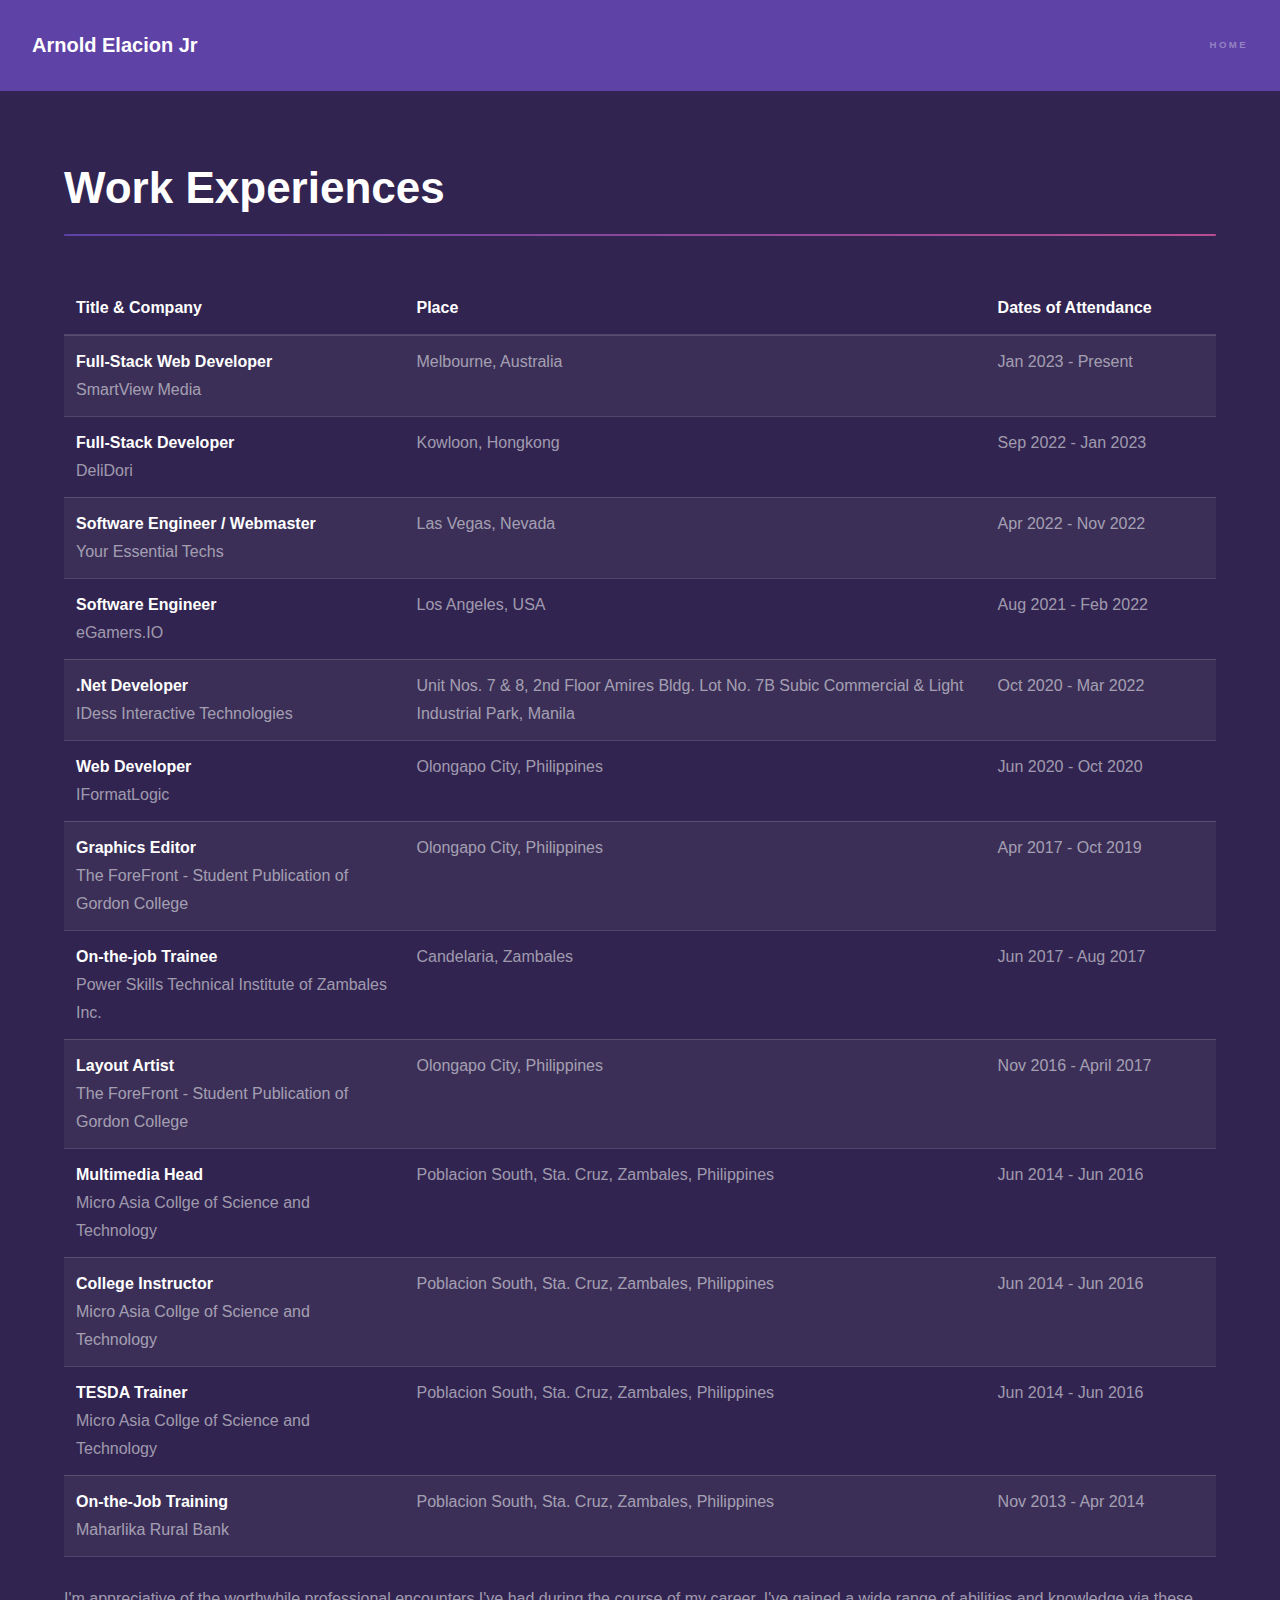
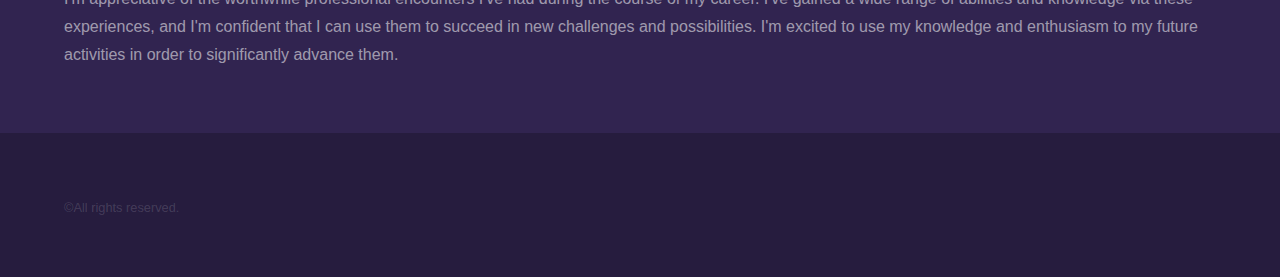
<file: pages/work-experiences/index.html>
<!DOCTYPE HTML>
<!--
	Hyperspace by HTML5 UP
	html5up.net | @ajlkn
	Free for personal and commercial use under the CCA 3.0 license (html5up.net/license)
-->
<html>
	<head>
		<title>Work Experiences - Arnold Elacion Jr</title>
		<meta charset="utf-8" />
		<meta name="viewport" content="width=device-width, initial-scale=1, user-scalable=no" />
		<link rel="stylesheet" href="../../assets/css/main.css" />
		<link rel="stylesheet" href="../../assets/css/custom.css" />
		<noscript><link rel="stylesheet" href="../../assets/css/noscript.css" /></noscript>
	</head>
	<body class="is-preload">

		<!-- Header -->
			<header id="header">
				<a href="../../" class="title">Arnold Elacion Jr</a>
				<nav>
					<ul>
						<li><a href="../../">Home</a></li> 
					</ul>
				</nav>
			</header>

		<!-- Wrapper -->
			<div id="wrapper">

				<!-- Main -->
					<section id="main" class="wrapper">
						<div class="inner">  
							<h1 class="major">Work Experiences</h1>
							<table>
								<thead>
								  <tr>
									<th>Title & Company</th>
									<th>Place</th>
									<th width="20%">Dates of Attendance</th>
								  </tr>
								</thead>
								<tbody>
                                    <tr>
                                      <td><strong>Full-Stack Web Developer </strong><br>
                                        SmartView Media
                                      </td>
                                      <td>Melbourne, Australia</td>
                                      <td>Jan 2023 - Present</td>
                                    </tr> 
                                    <tr>
                                      <td><strong>Full-Stack Developer </strong><br>
                                        DeliDori
                                      </td>
                                      <td>Kowloon, Hongkong</td>
                                      <td>Sep 2022 - Jan 2023</td>
                                    </tr> 
                                    <tr>
                                      <td><strong>Software Engineer / Webmaster </strong><br>
                                        Your Essential Techs
                                      </td>
                                      <td>Las Vegas, Nevada</td>
                                      <td>Apr 2022 - Nov 2022</td>
                                    </tr> 
                                    <tr>
                                      <td><strong>Software Engineer </strong><br>
                                        eGamers.IO
                                      </td>
                                      <td>Los Angeles, USA</td>
                                      <td>Aug 2021 - Feb 2022</td>
                                    </tr> 
                                    <tr>
                                      <td><strong>.Net Developer </strong><br>
                                        IDess Interactive Technologies
                                      </td>
                                      <td>Unit Nos. 7 & 8, 2nd Floor Amires Bldg. Lot No. 7B Subic Commercial & Light Industrial Park, Manila</td>
                                      <td>Oct 2020 - Mar 2022</td>
                                    </tr> 
                                    <tr>
                                      <td><strong>Web Developer </strong><br>
                                        IFormatLogic
                                      </td>
                                      <td>Olongapo City, Philippines</td>
                                      <td>Jun 2020 - Oct 2020</td>
                                    </tr> 
                                    <tr>
                                      <td><strong>Graphics Editor </strong><br>
                                        The ForeFront - Student Publication of Gordon College
                                      </td>
                                      <td>Olongapo City, Philippines</td>
                                      <td>Apr 2017 - Oct 2019</td>
                                    </tr> 
                                    <tr>
                                      <td><strong>On-the-job Trainee </strong><br>
                                        Power Skills Technical Institute of Zambales Inc.
                                      </td>
                                      <td>Candelaria, Zambales</td>
                                      <td>Jun 2017 - Aug 2017</td>
                                    </tr> 
                                    <tr>
                                      <td><strong>Layout Artist </strong><br>
                                        The ForeFront - Student Publication of Gordon College
                                      </td>
                                      <td>Olongapo City, Philippines</td>
                                      <td>Nov 2016 - April 2017</td>
                                    </tr> 
                                    <tr>
                                      <td><strong>Multimedia Head </strong><br>
                                          Micro Asia Collge of Science and Technology
                                      </td>
                                      <td>Poblacion South, Sta. Cruz, Zambales, Philippines</td>
                                      <td>Jun 2014 - Jun 2016</td>
                                    </tr> 
                                    <tr>
                                      <td><strong>College Instructor </strong><br>
                                          Micro Asia Collge of Science and Technology
                                      </td>
                                      <td>Poblacion South, Sta. Cruz, Zambales, Philippines</td>
                                      <td>Jun 2014 - Jun 2016</td>
                                    </tr> 
                                    <tr>
                                      <td><strong>TESDA Trainer </strong><br>
                                          Micro Asia Collge of Science and Technology
                                      </td>
                                      <td>Poblacion South, Sta. Cruz, Zambales, Philippines</td>
                                      <td>Jun 2014 - Jun 2016</td>
                                    </tr> 
                                    <tr>
                                      <td><strong>On-the-Job Training </strong><br>
                                          Maharlika Rural Bank
                                      </td>
                                      <td>Poblacion South, Sta. Cruz, Zambales, Philippines</td>
                                      <td>Nov 2013 - Apr 2014</td>
                                    </tr> 
								</tbody>
							  </table> 
						</div>
						
						<div class="inner"> 
							<p class="job-description">

                                I'm appreciative of the worthwhile professional encounters I've had during the course of my career. I've gained a wide range of abilities and knowledge via these experiences, and I'm confident that I can use them to succeed in new challenges and possibilities. I'm excited to use my knowledge and enthusiasm to my future activities in order to significantly advance them.

							</p>
						</div>
						
					</section>

			</div>

		<!-- Footer -->
			<footer id="footer" class="wrapper alt">
				<div class="inner">
					<ul class="menu">
						<li>&copy;All rights reserved.</li> 
					</ul>
				</div>
			</footer>

		<!-- Scripts -->
			<script src="../../assets/js/jquery.min.js"></script>
			<script src="../../assets/js/jquery.scrollex.min.js"></script>
			<script src="../../assets/js/jquery.scrolly.min.js"></script>
			<script src="../../assets/js/browser.min.js"></script>
			<script src="../../assets/js/breakpoints.min.js"></script>
			<script src="../../assets/js/util.js"></script>
			<script src="../../assets/js/main.js"></script>

	</body>
</html>
</file>
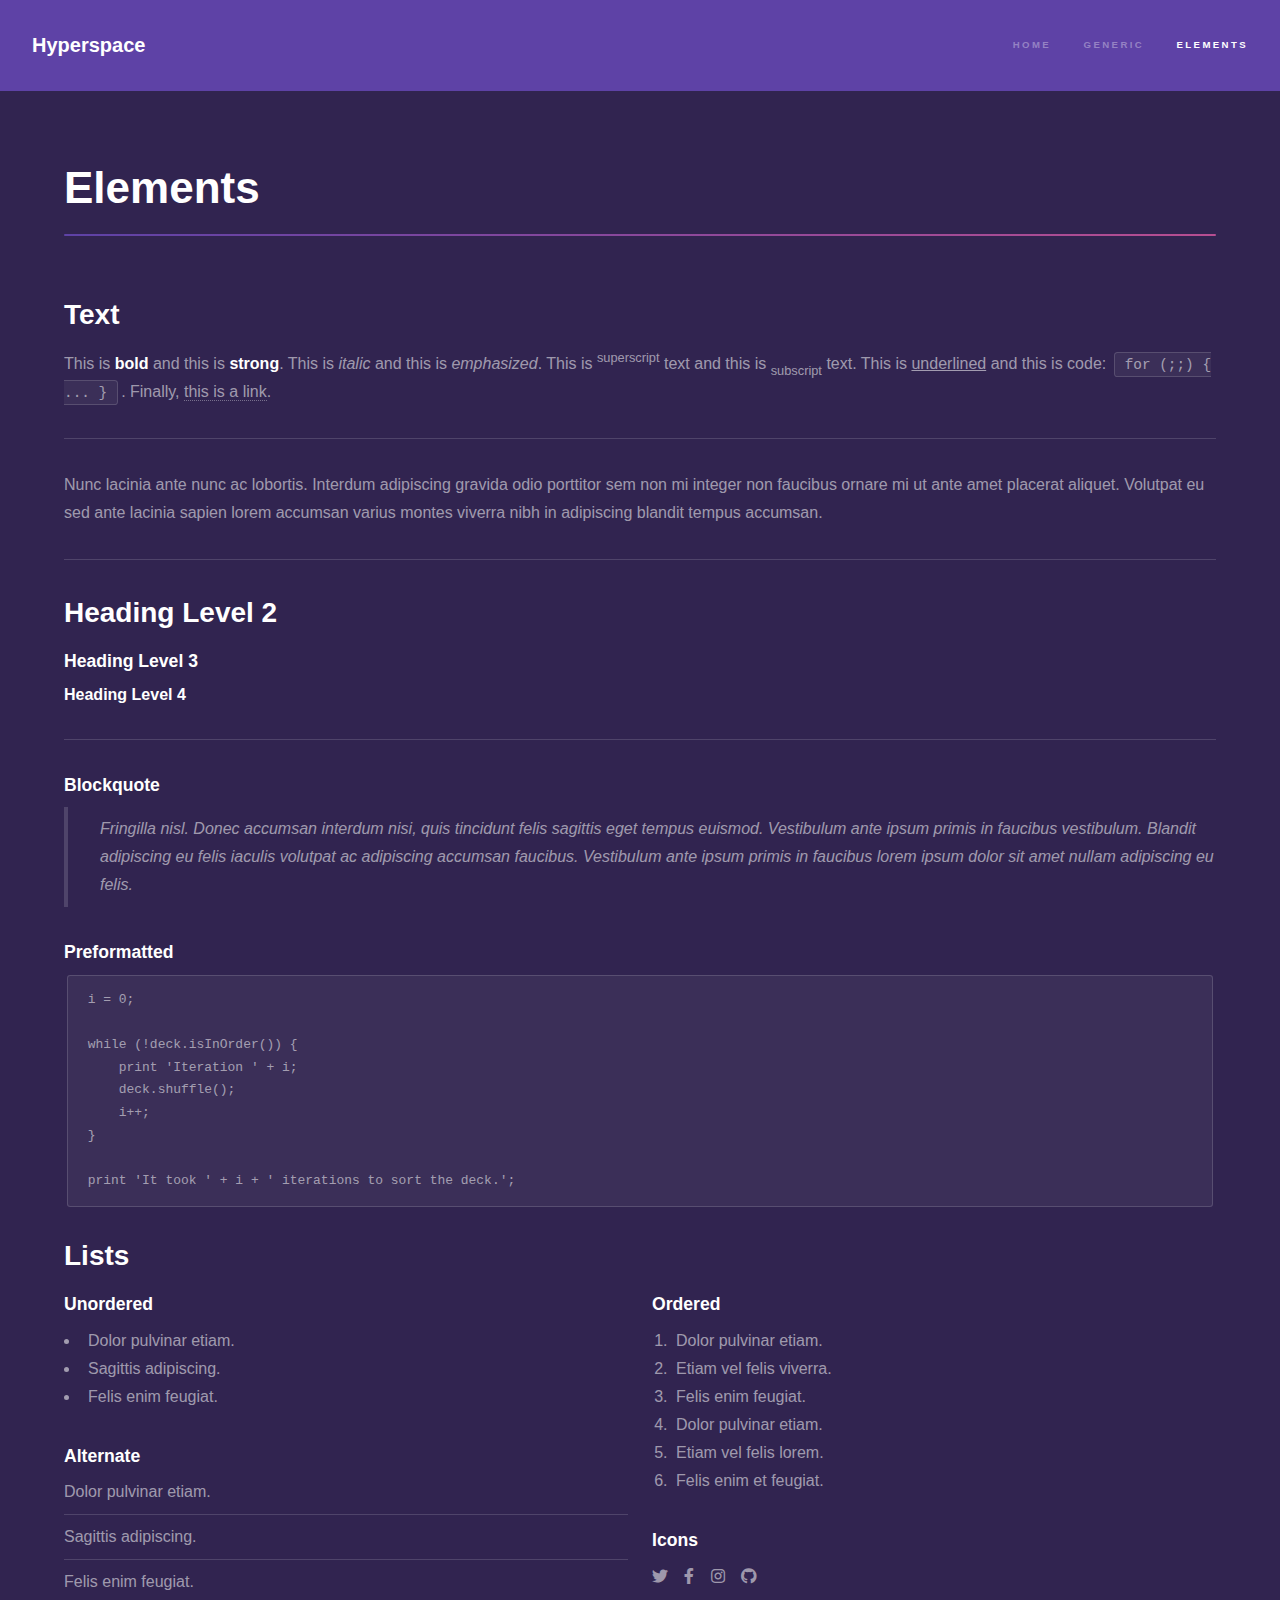
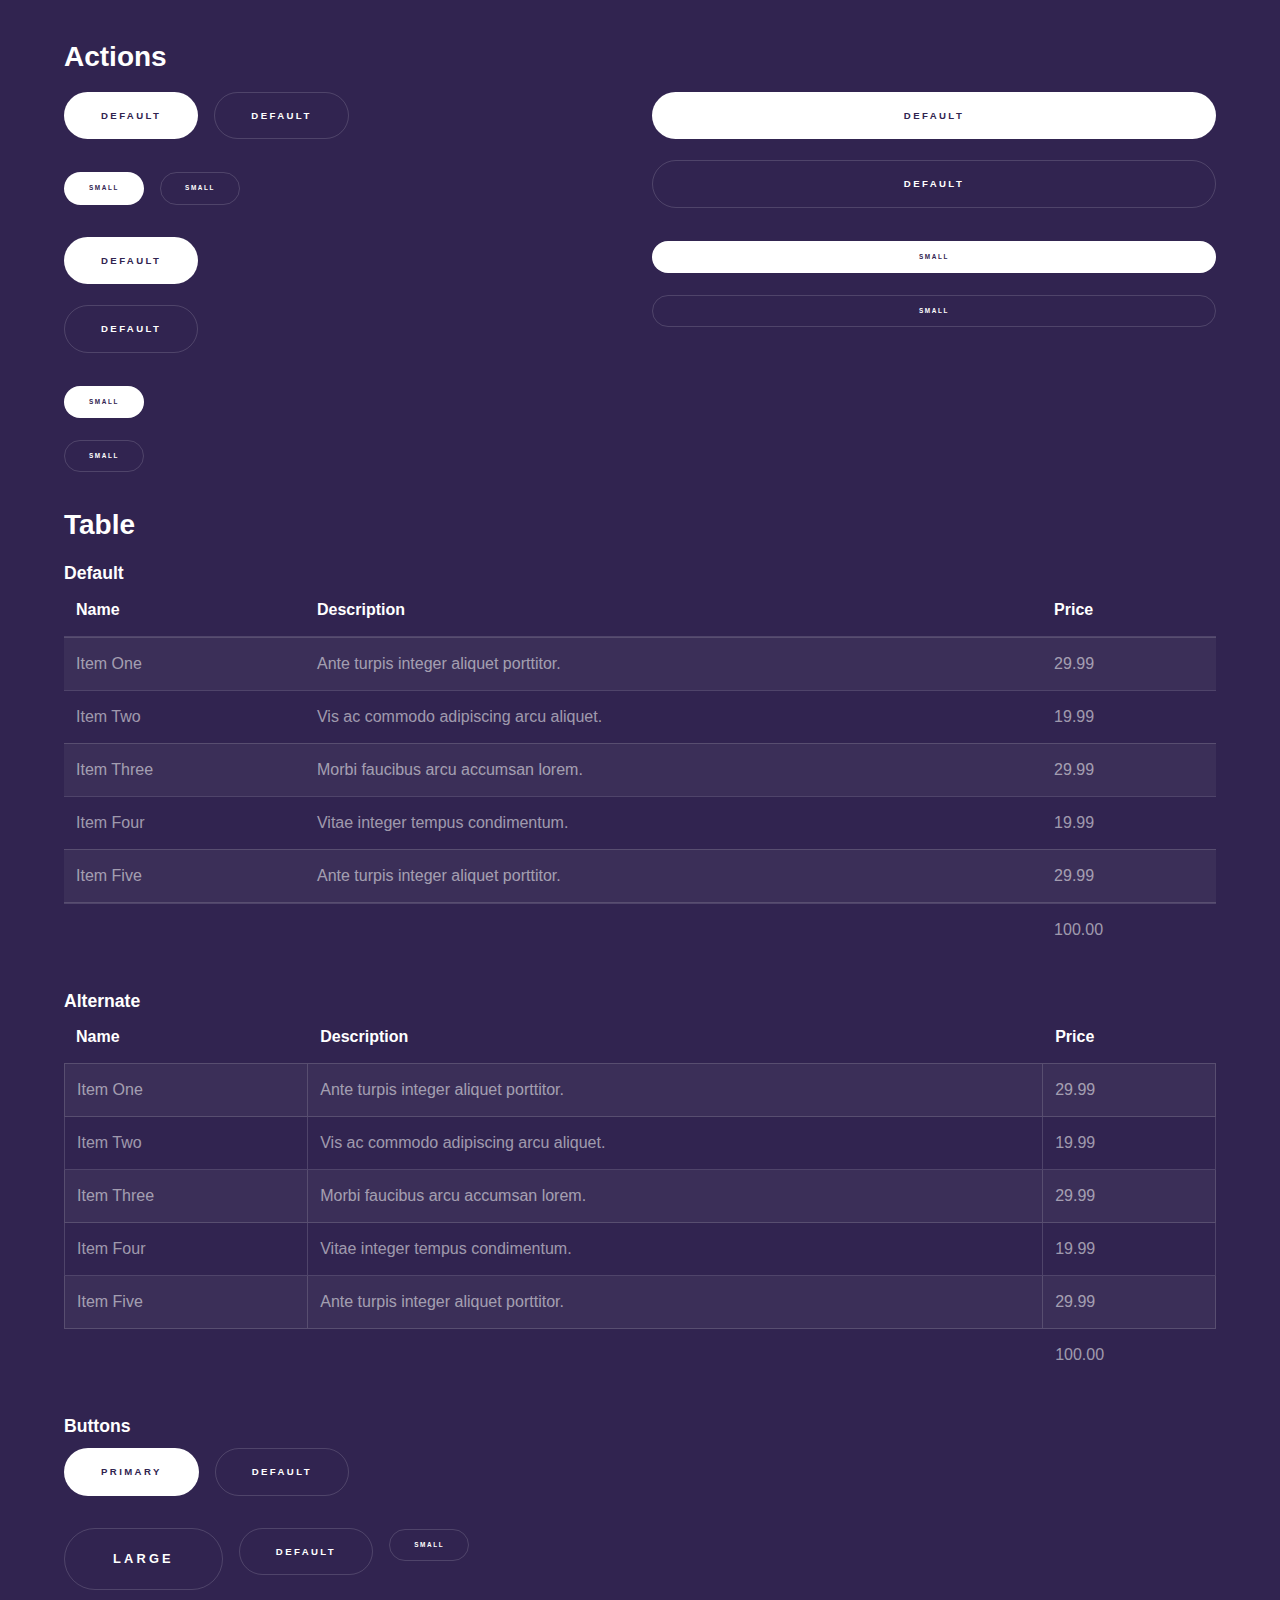
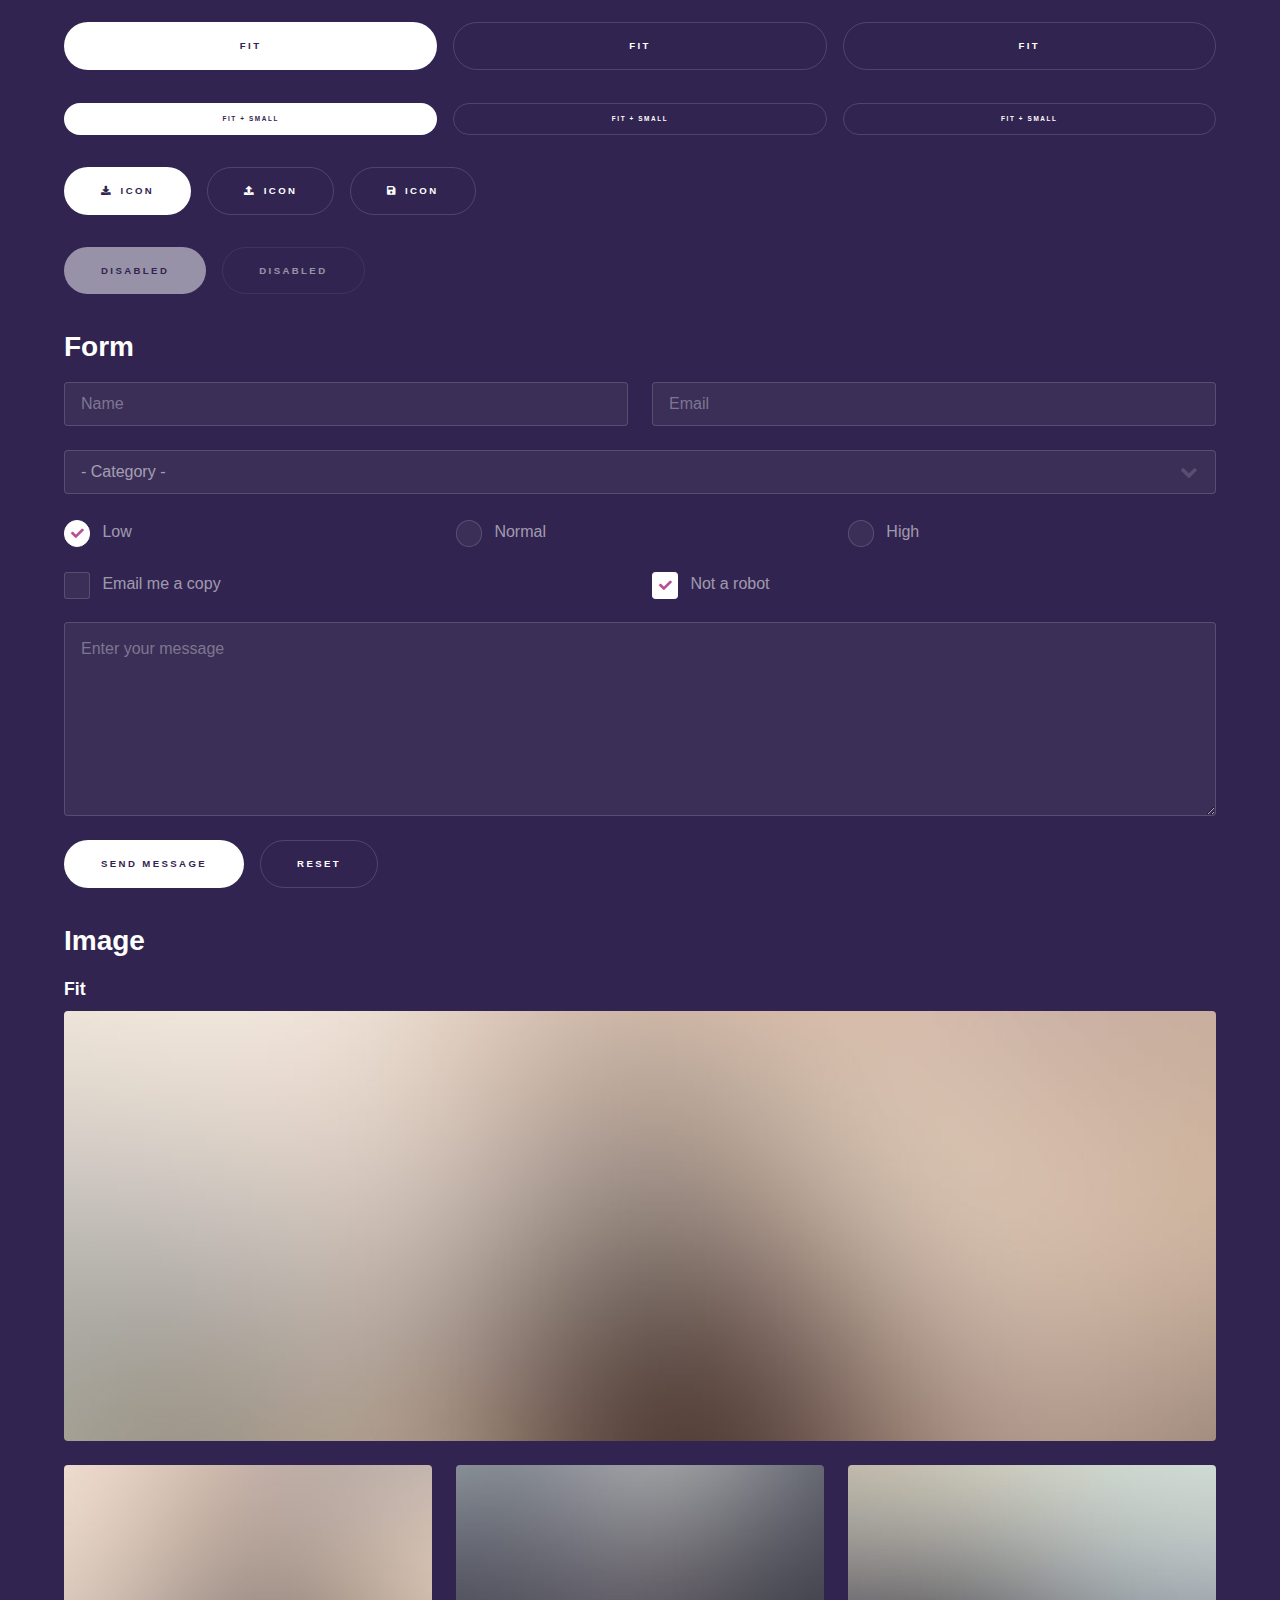
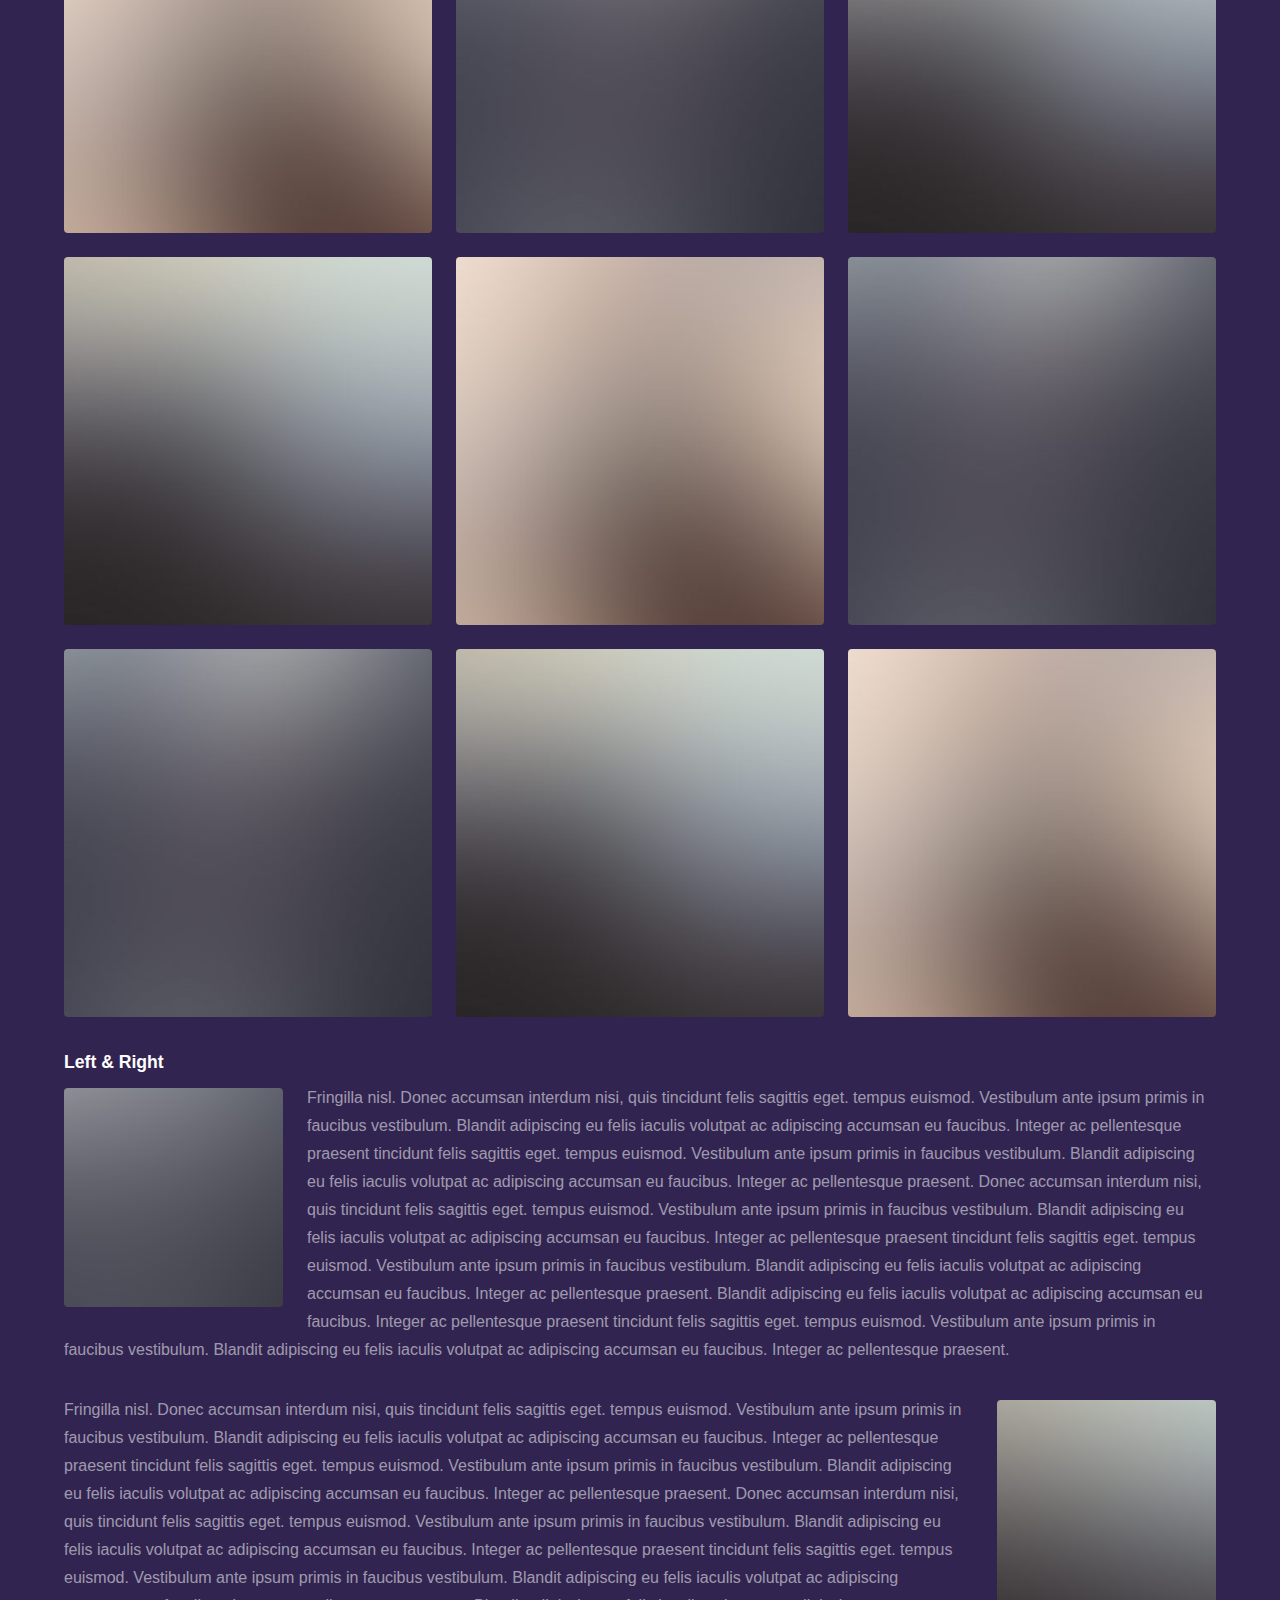
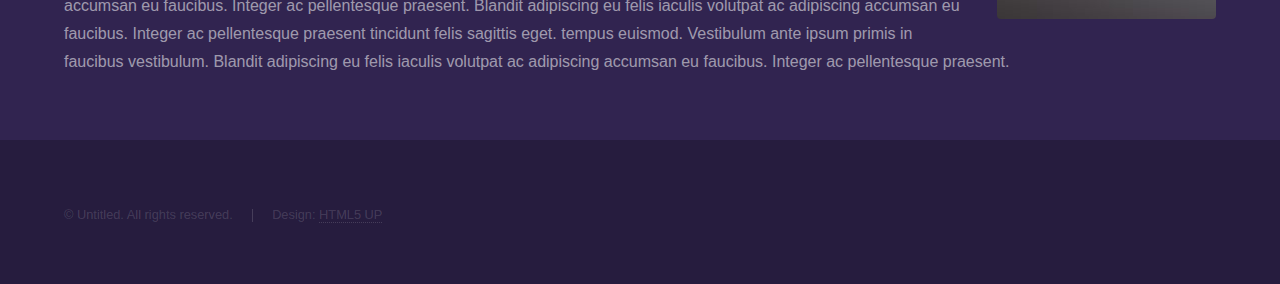
<file: elements.html>
<!DOCTYPE HTML>
<!--
	Hyperspace by HTML5 UP
	html5up.net | @ajlkn
	Free for personal and commercial use under the CCA 3.0 license (html5up.net/license)
-->
<html>
	<head>
		<title>Elements - Hyperspace by HTML5 UP</title>
		<meta charset="utf-8" />
		<meta name="viewport" content="width=device-width, initial-scale=1, user-scalable=no" />
		<link rel="stylesheet" href="assets/css/main.css" />
		<noscript><link rel="stylesheet" href="assets/css/noscript.css" /></noscript>
	</head>
	<body class="is-preload">

		<!-- Header -->
			<header id="header">
				<a href="index.html" class="title">Hyperspace</a>
				<nav>
					<ul>
						<li><a href="index.html">Home</a></li>
						<li><a href="generic.html">Generic</a></li>
						<li><a href="elements.html"  class="active">Elements</a></li>
					</ul>
				</nav>
			</header>

		<!-- Wrapper -->
			<div id="wrapper">

				<!-- Main -->
					<section id="main" class="wrapper">
						<div class="inner">
							<h1 class="major">Elements</h1>

							<!-- Text -->
								<section>
									<h2>Text</h2>
									<p>This is <b>bold</b> and this is <strong>strong</strong>. This is <i>italic</i> and this is <em>emphasized</em>.
									This is <sup>superscript</sup> text and this is <sub>subscript</sub> text.
									This is <u>underlined</u> and this is code: <code>for (;;) { ... }</code>. Finally, <a href="#">this is a link</a>.</p>
									<hr />
									<p>Nunc lacinia ante nunc ac lobortis. Interdum adipiscing gravida odio porttitor sem non mi integer non faucibus ornare mi ut ante amet placerat aliquet. Volutpat eu sed ante lacinia sapien lorem accumsan varius montes viverra nibh in adipiscing blandit tempus accumsan.</p>
									<hr />
									<h2>Heading Level 2</h2>
									<h3>Heading Level 3</h3>
									<h4>Heading Level 4</h4>
									<hr />
									<h3>Blockquote</h3>
									<blockquote>Fringilla nisl. Donec accumsan interdum nisi, quis tincidunt felis sagittis eget tempus euismod. Vestibulum ante ipsum primis in faucibus vestibulum. Blandit adipiscing eu felis iaculis volutpat ac adipiscing accumsan faucibus. Vestibulum ante ipsum primis in faucibus lorem ipsum dolor sit amet nullam adipiscing eu felis.</blockquote>
									<h3>Preformatted</h3>
									<pre><code>i = 0;

while (!deck.isInOrder()) {
    print 'Iteration ' + i;
    deck.shuffle();
    i++;
}

print 'It took ' + i + ' iterations to sort the deck.';</code></pre>
								</section>

							<!-- Lists -->
								<section>
									<h2>Lists</h2>
									<div class="row">
										<div class="col-6 col-12-medium">
											<h3>Unordered</h3>
											<ul>
												<li>Dolor pulvinar etiam.</li>
												<li>Sagittis adipiscing.</li>
												<li>Felis enim feugiat.</li>
											</ul>
											<h3>Alternate</h3>
											<ul class="alt">
												<li>Dolor pulvinar etiam.</li>
												<li>Sagittis adipiscing.</li>
												<li>Felis enim feugiat.</li>
											</ul>
										</div>
										<div class="col-6 col-12-medium">
											<h3>Ordered</h3>
											<ol>
												<li>Dolor pulvinar etiam.</li>
												<li>Etiam vel felis viverra.</li>
												<li>Felis enim feugiat.</li>
												<li>Dolor pulvinar etiam.</li>
												<li>Etiam vel felis lorem.</li>
												<li>Felis enim et feugiat.</li>
											</ol>
											<h3>Icons</h3>
											<ul class="icons">
												<li><a href="#" class="icon brands fa-twitter"><span class="label">Twitter</span></a></li>
												<li><a href="#" class="icon brands fa-facebook-f"><span class="label">Facebook</span></a></li>
												<li><a href="#" class="icon brands fa-instagram"><span class="label">Instagram</span></a></li>
												<li><a href="#" class="icon brands fa-github"><span class="label">Github</span></a></li>
											</ul>
										</div>
									</div>
									<h2>Actions</h2>
									<div class="row">
										<div class="col-6 col-12-medium">
											<ul class="actions">
												<li><a href="#" class="button primary">Default</a></li>
												<li><a href="#" class="button">Default</a></li>
											</ul>
											<ul class="actions small">
												<li><a href="#" class="button primary small">Small</a></li>
												<li><a href="#" class="button small">Small</a></li>
											</ul>
											<ul class="actions stacked">
												<li><a href="#" class="button primary">Default</a></li>
												<li><a href="#" class="button">Default</a></li>
											</ul>
											<ul class="actions stacked">
												<li><a href="#" class="button primary small">Small</a></li>
												<li><a href="#" class="button small">Small</a></li>
											</ul>
										</div>
										<div class="col-6 col-12-medium">
											<ul class="actions stacked">
												<li><a href="#" class="button primary fit">Default</a></li>
												<li><a href="#" class="button fit">Default</a></li>
											</ul>
											<ul class="actions stacked">
												<li><a href="#" class="button primary small fit">Small</a></li>
												<li><a href="#" class="button small fit">Small</a></li>
											</ul>
										</div>
									</div>
								</section>

							<!-- Table -->
								<section>
									<h2>Table</h2>
									<h3>Default</h3>
									<div class="table-wrapper">
										<table>
											<thead>
												<tr>
													<th>Name</th>
													<th>Description</th>
													<th>Price</th>
												</tr>
											</thead>
											<tbody>
												<tr>
													<td>Item One</td>
													<td>Ante turpis integer aliquet porttitor.</td>
													<td>29.99</td>
												</tr>
												<tr>
													<td>Item Two</td>
													<td>Vis ac commodo adipiscing arcu aliquet.</td>
													<td>19.99</td>
												</tr>
												<tr>
													<td>Item Three</td>
													<td> Morbi faucibus arcu accumsan lorem.</td>
													<td>29.99</td>
												</tr>
												<tr>
													<td>Item Four</td>
													<td>Vitae integer tempus condimentum.</td>
													<td>19.99</td>
												</tr>
												<tr>
													<td>Item Five</td>
													<td>Ante turpis integer aliquet porttitor.</td>
													<td>29.99</td>
												</tr>
											</tbody>
											<tfoot>
												<tr>
													<td colspan="2"></td>
													<td>100.00</td>
												</tr>
											</tfoot>
										</table>
									</div>

									<h3>Alternate</h3>
									<div class="table-wrapper">
										<table class="alt">
											<thead>
												<tr>
													<th>Name</th>
													<th>Description</th>
													<th>Price</th>
												</tr>
											</thead>
											<tbody>
												<tr>
													<td>Item One</td>
													<td>Ante turpis integer aliquet porttitor.</td>
													<td>29.99</td>
												</tr>
												<tr>
													<td>Item Two</td>
													<td>Vis ac commodo adipiscing arcu aliquet.</td>
													<td>19.99</td>
												</tr>
												<tr>
													<td>Item Three</td>
													<td> Morbi faucibus arcu accumsan lorem.</td>
													<td>29.99</td>
												</tr>
												<tr>
													<td>Item Four</td>
													<td>Vitae integer tempus condimentum.</td>
													<td>19.99</td>
												</tr>
												<tr>
													<td>Item Five</td>
													<td>Ante turpis integer aliquet porttitor.</td>
													<td>29.99</td>
												</tr>
											</tbody>
											<tfoot>
												<tr>
													<td colspan="2"></td>
													<td>100.00</td>
												</tr>
											</tfoot>
										</table>
									</div>
								</section>

							<!-- Buttons -->
								<section>
									<h3>Buttons</h3>
									<ul class="actions">
										<li><a href="#" class="button primary">Primary</a></li>
										<li><a href="#" class="button">Default</a></li>
									</ul>
									<ul class="actions">
										<li><a href="#" class="button large">Large</a></li>
										<li><a href="#" class="button">Default</a></li>
										<li><a href="#" class="button small">Small</a></li>
									</ul>
									<ul class="actions fit">
										<li><a href="#" class="button primary fit">Fit</a></li>
										<li><a href="#" class="button fit">Fit</a></li>
										<li><a href="#" class="button fit">Fit</a></li>
									</ul>
									<ul class="actions fit small">
										<li><a href="#" class="button primary fit small">Fit + Small</a></li>
										<li><a href="#" class="button fit small">Fit + Small</a></li>
										<li><a href="#" class="button fit small">Fit + Small</a></li>
									</ul>
									<ul class="actions">
										<li><a href="#" class="button primary icon solid fa-download">Icon</a></li>
										<li><a href="#" class="button icon solid fa-upload">Icon</a></li>
										<li><a href="#" class="button icon solid fa-save">Icon</a></li>
									</ul>
									<ul class="actions">
										<li><span class="button primary disabled">Disabled</span></li>
										<li><span class="button disabled">Disabled</span></li>
									</ul>
								</section>

							<!-- Form -->
								<section>
									<h2>Form</h2>
									<form method="post" action="#">
										<div class="row gtr-uniform">
											<div class="col-6 col-12-xsmall">
												<input type="text" name="demo-name" id="demo-name" value="" placeholder="Name" />
											</div>
											<div class="col-6 col-12-xsmall">
												<input type="email" name="demo-email" id="demo-email" value="" placeholder="Email" />
											</div>
											<div class="col-12">
												<select name="demo-category" id="demo-category">
													<option value="">- Category -</option>
													<option value="1">Manufacturing</option>
													<option value="1">Shipping</option>
													<option value="1">Administration</option>
													<option value="1">Human Resources</option>
												</select>
											</div>
											<div class="col-4 col-12-small">
												<input type="radio" id="demo-priority-low" name="demo-priority" checked>
												<label for="demo-priority-low">Low</label>
											</div>
											<div class="col-4 col-12-small">
												<input type="radio" id="demo-priority-normal" name="demo-priority">
												<label for="demo-priority-normal">Normal</label>
											</div>
											<div class="col-4 col-12-small">
												<input type="radio" id="demo-priority-high" name="demo-priority">
												<label for="demo-priority-high">High</label>
											</div>
											<div class="col-6 col-12-small">
												<input type="checkbox" id="demo-copy" name="demo-copy">
												<label for="demo-copy">Email me a copy</label>
											</div>
											<div class="col-6 col-12-small">
												<input type="checkbox" id="demo-human" name="demo-human" checked>
												<label for="demo-human">Not a robot</label>
											</div>
											<div class="col-12">
												<textarea name="demo-message" id="demo-message" placeholder="Enter your message" rows="6"></textarea>
											</div>
											<div class="col-12">
												<ul class="actions">
													<li><input type="submit" value="Send Message" class="primary" /></li>
													<li><input type="reset" value="Reset" /></li>
												</ul>
											</div>
										</div>
									</form>
								</section>

							<!-- Image -->
								<section>
									<h2>Image</h2>
									<h3>Fit</h3>
									<div class="box alt">
										<div class="row gtr-uniform">
											<div class="col-12"><span class="image fit"><img src="images/pic04.jpg" alt="" /></span></div>
											<div class="col-4"><span class="image fit"><img src="images/pic01.jpg" alt="" /></span></div>
											<div class="col-4"><span class="image fit"><img src="images/pic02.jpg" alt="" /></span></div>
											<div class="col-4"><span class="image fit"><img src="images/pic03.jpg" alt="" /></span></div>
											<div class="col-4"><span class="image fit"><img src="images/pic03.jpg" alt="" /></span></div>
											<div class="col-4"><span class="image fit"><img src="images/pic01.jpg" alt="" /></span></div>
											<div class="col-4"><span class="image fit"><img src="images/pic02.jpg" alt="" /></span></div>
											<div class="col-4"><span class="image fit"><img src="images/pic02.jpg" alt="" /></span></div>
											<div class="col-4"><span class="image fit"><img src="images/pic03.jpg" alt="" /></span></div>
											<div class="col-4"><span class="image fit"><img src="images/pic01.jpg" alt="" /></span></div>
										</div>
									</div>
									<h3>Left &amp; Right</h3>
									<p><span class="image left"><img src="images/pic05.jpg" alt="" /></span>Fringilla nisl. Donec accumsan interdum nisi, quis tincidunt felis sagittis eget. tempus euismod. Vestibulum ante ipsum primis in faucibus vestibulum. Blandit adipiscing eu felis iaculis volutpat ac adipiscing accumsan eu faucibus. Integer ac pellentesque praesent tincidunt felis sagittis eget. tempus euismod. Vestibulum ante ipsum primis in faucibus vestibulum. Blandit adipiscing eu felis iaculis volutpat ac adipiscing accumsan eu faucibus. Integer ac pellentesque praesent. Donec accumsan interdum nisi, quis tincidunt felis sagittis eget. tempus euismod. Vestibulum ante ipsum primis in faucibus vestibulum. Blandit adipiscing eu felis iaculis volutpat ac adipiscing accumsan eu faucibus. Integer ac pellentesque praesent tincidunt felis sagittis eget. tempus euismod. Vestibulum ante ipsum primis in faucibus vestibulum. Blandit adipiscing eu felis iaculis volutpat ac adipiscing accumsan eu faucibus. Integer ac pellentesque praesent. Blandit adipiscing eu felis iaculis volutpat ac adipiscing accumsan eu faucibus. Integer ac pellentesque praesent tincidunt felis sagittis eget. tempus euismod. Vestibulum ante ipsum primis in faucibus vestibulum. Blandit adipiscing eu felis iaculis volutpat ac adipiscing accumsan eu faucibus. Integer ac pellentesque praesent.</p>
									<p><span class="image right"><img src="images/pic06.jpg" alt="" /></span>Fringilla nisl. Donec accumsan interdum nisi, quis tincidunt felis sagittis eget. tempus euismod. Vestibulum ante ipsum primis in faucibus vestibulum. Blandit adipiscing eu felis iaculis volutpat ac adipiscing accumsan eu faucibus. Integer ac pellentesque praesent tincidunt felis sagittis eget. tempus euismod. Vestibulum ante ipsum primis in faucibus vestibulum. Blandit adipiscing eu felis iaculis volutpat ac adipiscing accumsan eu faucibus. Integer ac pellentesque praesent. Donec accumsan interdum nisi, quis tincidunt felis sagittis eget. tempus euismod. Vestibulum ante ipsum primis in faucibus vestibulum. Blandit adipiscing eu felis iaculis volutpat ac adipiscing accumsan eu faucibus. Integer ac pellentesque praesent tincidunt felis sagittis eget. tempus euismod. Vestibulum ante ipsum primis in faucibus vestibulum. Blandit adipiscing eu felis iaculis volutpat ac adipiscing accumsan eu faucibus. Integer ac pellentesque praesent. Blandit adipiscing eu felis iaculis volutpat ac adipiscing accumsan eu faucibus. Integer ac pellentesque praesent tincidunt felis sagittis eget. tempus euismod. Vestibulum ante ipsum primis in faucibus vestibulum. Blandit adipiscing eu felis iaculis volutpat ac adipiscing accumsan eu faucibus. Integer ac pellentesque praesent.</p>
								</section>

						</div>
					</section>

			</div>

		<!-- Footer -->
			<footer id="footer" class="wrapper alt">
				<div class="inner">
					<ul class="menu">
						<li>&copy; Untitled. All rights reserved.</li><li>Design: <a href="http://html5up.net">HTML5 UP</a></li>
					</ul>
				</div>
			</footer>

		<!-- Scripts -->
			<script src="assets/js/jquery.min.js"></script>
			<script src="assets/js/jquery.scrollex.min.js"></script>
			<script src="assets/js/jquery.scrolly.min.js"></script>
			<script src="assets/js/browser.min.js"></script>
			<script src="assets/js/breakpoints.min.js"></script>
			<script src="assets/js/util.js"></script>
			<script src="assets/js/main.js"></script>

	</body>
</html>
</file>
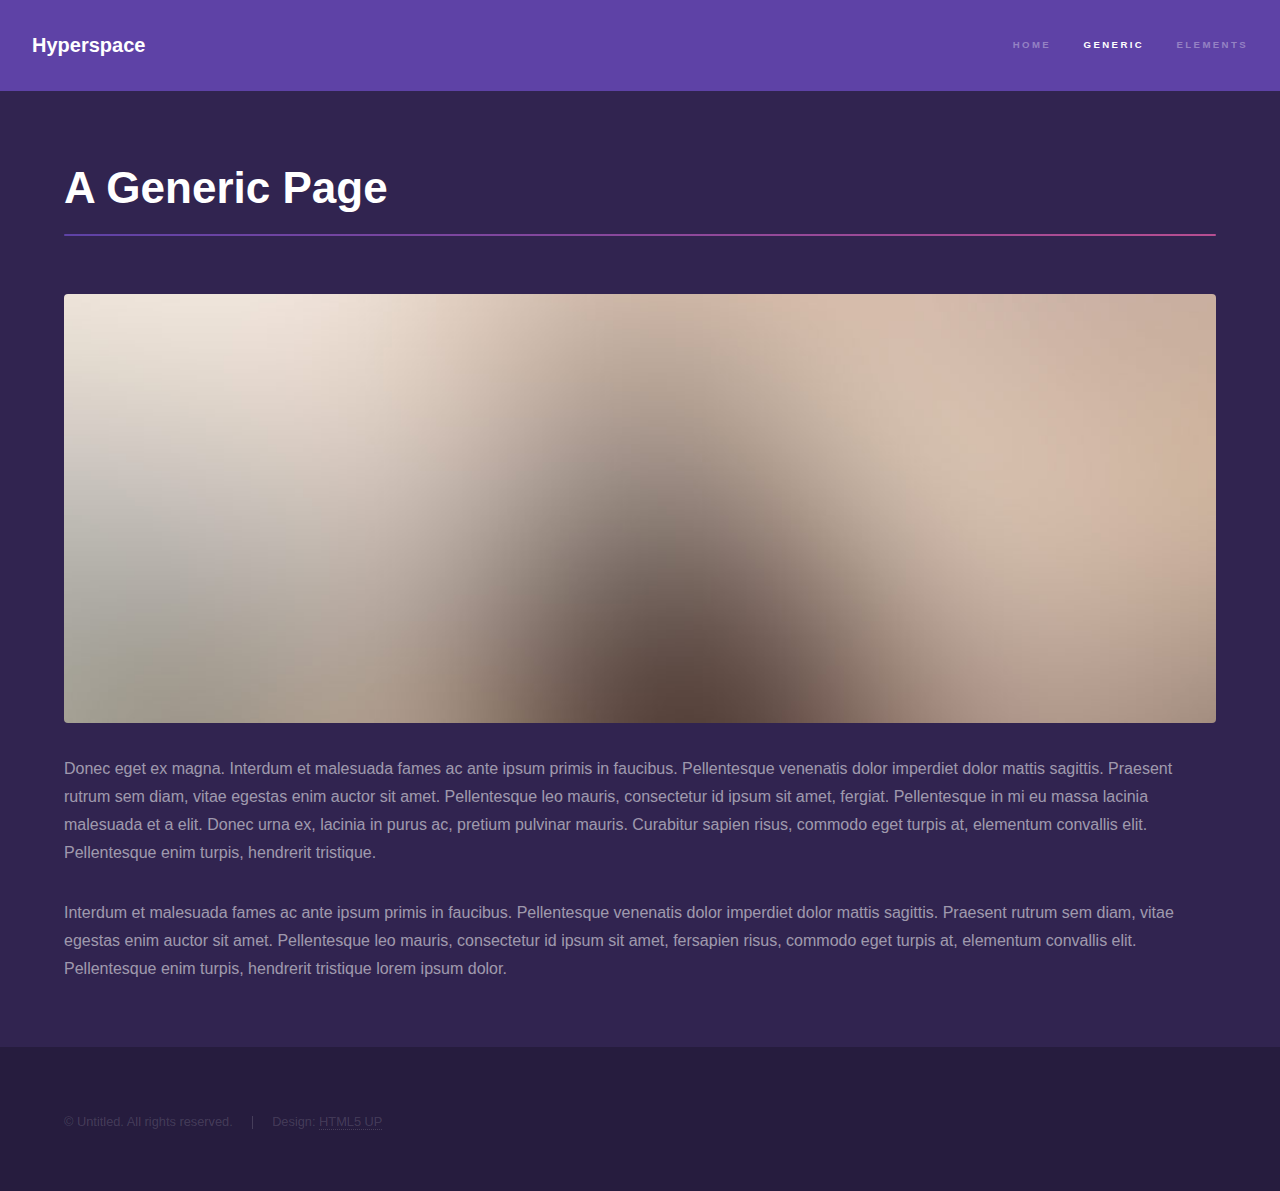
<file: generic copy.html>
<!DOCTYPE HTML>
<!--
	Hyperspace by HTML5 UP
	html5up.net | @ajlkn
	Free for personal and commercial use under the CCA 3.0 license (html5up.net/license)
-->
<html>
	<head>
		<title>Generic - Hyperspace by HTML5 UP</title>
		<meta charset="utf-8" />
		<meta name="viewport" content="width=device-width, initial-scale=1, user-scalable=no" />
		<link rel="stylesheet" href="assets/css/main.css" />
		<link rel="stylesheet" href="assets/css/custom.css" />
		<noscript><link rel="stylesheet" href="assets/css/noscript.css" /></noscript>
	</head>
	<body class="is-preload">

		<!-- Header -->
			<header id="header">
				<a href="index.html" class="title">Hyperspace</a>
				<nav>
					<ul>
						<li><a href="index.html">Home</a></li>
						<li><a href="generic.html" class="active">Generic</a></li>
						<li><a href="elements.html">Elements</a></li>
					</ul>
				</nav>
			</header>

		<!-- Wrapper -->
			<div id="wrapper">

				<!-- Main -->
					<section id="main" class="wrapper">
						<div class="inner">
							<h1 class="major">A Generic Page</h1>
							<span class="image fit"><img src="images/pic04.jpg" alt="" /></span>
							<p>Donec eget ex magna. Interdum et malesuada fames ac ante ipsum primis in faucibus. Pellentesque venenatis dolor imperdiet dolor mattis sagittis. Praesent rutrum sem diam, vitae egestas enim auctor sit amet. Pellentesque leo mauris, consectetur id ipsum sit amet, fergiat. Pellentesque in mi eu massa lacinia malesuada et a elit. Donec urna ex, lacinia in purus ac, pretium pulvinar mauris. Curabitur sapien risus, commodo eget turpis at, elementum convallis elit. Pellentesque enim turpis, hendrerit tristique.</p>
							<p>Interdum et malesuada fames ac ante ipsum primis in faucibus. Pellentesque venenatis dolor imperdiet dolor mattis sagittis. Praesent rutrum sem diam, vitae egestas enim auctor sit amet. Pellentesque leo mauris, consectetur id ipsum sit amet, fersapien risus, commodo eget turpis at, elementum convallis elit. Pellentesque enim turpis, hendrerit tristique lorem ipsum dolor.</p>
						</div>
					</section>

			</div>

		<!-- Footer -->
			<footer id="footer" class="wrapper alt">
				<div class="inner">
					<ul class="menu">
						<li>&copy; Untitled. All rights reserved.</li><li>Design: <a href="http://html5up.net">HTML5 UP</a></li>
					</ul>
				</div>
			</footer>

		<!-- Scripts --> 
			<script src="assets/js/jquery.min.js"></script>
			<script src="assets/js/jquery.scrollex.min.js"></script>
			<script src="assets/js/jquery.scrolly.min.js"></script>
			<script src="assets/js/browser.min.js"></script>
			<script src="assets/js/breakpoints.min.js"></script>
			<script src="assets/js/util.js"></script>
			<script src="assets/js/main.js"></script>

	</body>
</html>
</file>
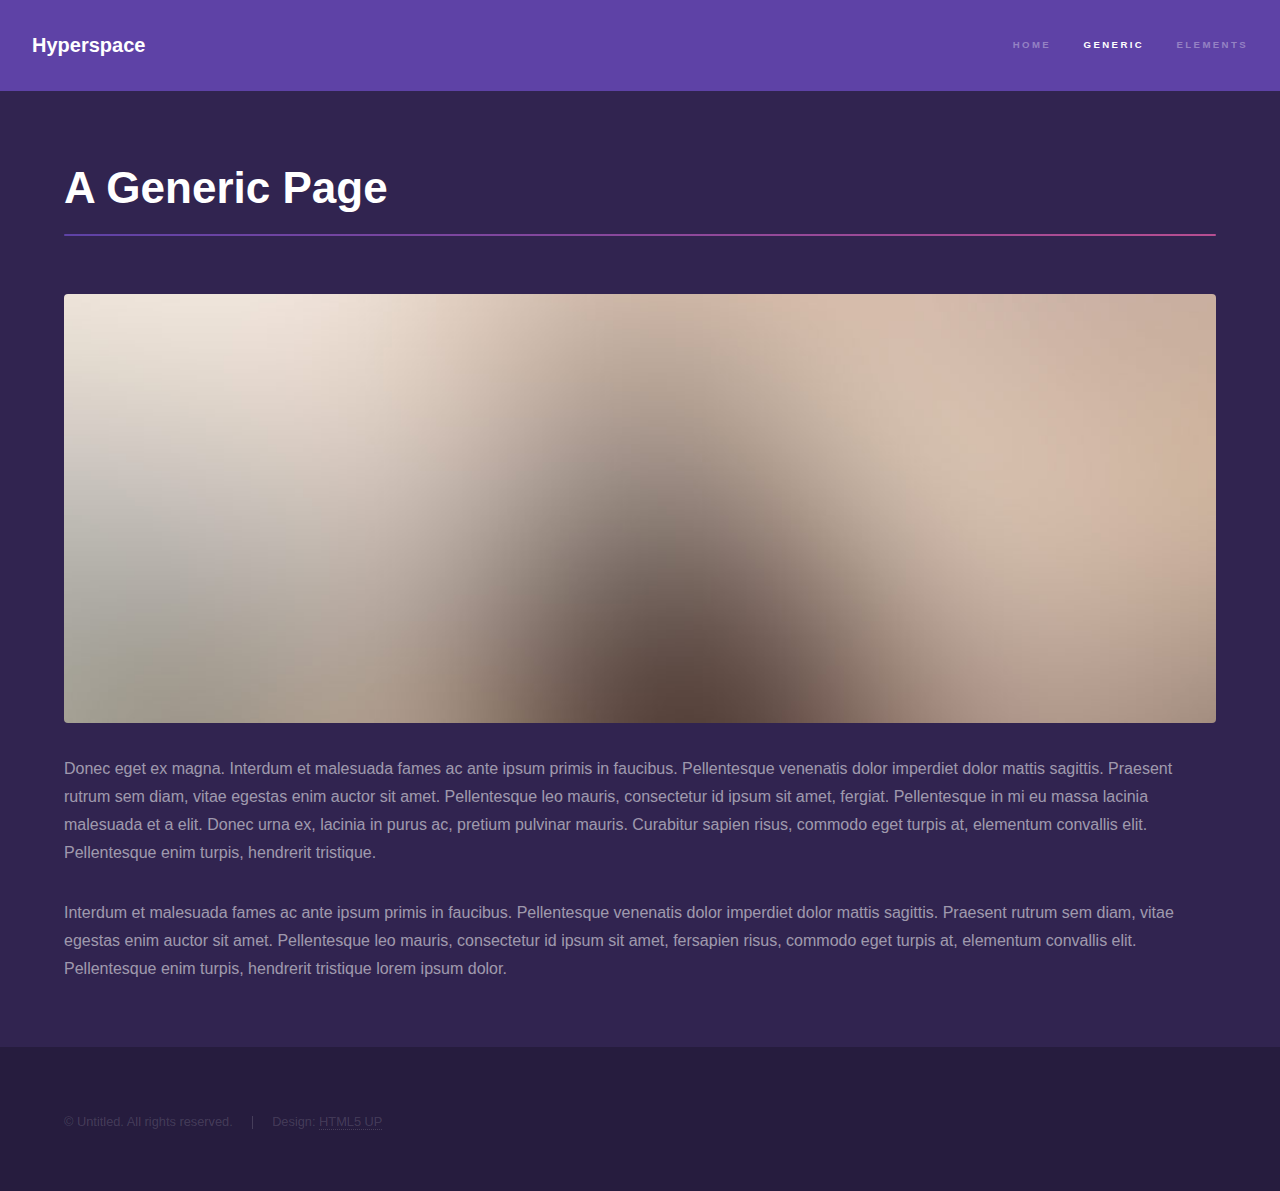
<file: generic.html>
<!DOCTYPE HTML>
<!--
	Hyperspace by HTML5 UP
	html5up.net | @ajlkn
	Free for personal and commercial use under the CCA 3.0 license (html5up.net/license)
-->
<html>
	<head>
		<title>Generic - Hyperspace by HTML5 UP</title>
		<meta charset="utf-8" />
		<meta name="viewport" content="width=device-width, initial-scale=1, user-scalable=no" />
		<link rel="stylesheet" href="assets/css/main.css" />
		<noscript><link rel="stylesheet" href="assets/css/noscript.css" /></noscript>
	</head>
	<body class="is-preload">

		<!-- Header -->
			<header id="header">
				<a href="index.html" class="title">Hyperspace</a>
				<nav>
					<ul>
						<li><a href="index.html">Home</a></li>
						<li><a href="generic.html" class="active">Generic</a></li>
						<li><a href="elements.html">Elements</a></li>
					</ul>
				</nav>
			</header>

		<!-- Wrapper -->
			<div id="wrapper">

				<!-- Main -->
					<section id="main" class="wrapper">
						<div class="inner">
							<h1 class="major">A Generic Page</h1>
							<span class="image fit"><img src="images/pic04.jpg" alt="" /></span>
							<p>Donec eget ex magna. Interdum et malesuada fames ac ante ipsum primis in faucibus. Pellentesque venenatis dolor imperdiet dolor mattis sagittis. Praesent rutrum sem diam, vitae egestas enim auctor sit amet. Pellentesque leo mauris, consectetur id ipsum sit amet, fergiat. Pellentesque in mi eu massa lacinia malesuada et a elit. Donec urna ex, lacinia in purus ac, pretium pulvinar mauris. Curabitur sapien risus, commodo eget turpis at, elementum convallis elit. Pellentesque enim turpis, hendrerit tristique.</p>
							<p>Interdum et malesuada fames ac ante ipsum primis in faucibus. Pellentesque venenatis dolor imperdiet dolor mattis sagittis. Praesent rutrum sem diam, vitae egestas enim auctor sit amet. Pellentesque leo mauris, consectetur id ipsum sit amet, fersapien risus, commodo eget turpis at, elementum convallis elit. Pellentesque enim turpis, hendrerit tristique lorem ipsum dolor.</p>
						</div>
					</section>

			</div>

		<!-- Footer -->
			<footer id="footer" class="wrapper alt">
				<div class="inner">
					<ul class="menu">
						<li>&copy; Untitled. All rights reserved.</li><li>Design: <a href="http://html5up.net">HTML5 UP</a></li>
					</ul>
				</div>
			</footer>

		<!-- Scripts -->
			<script src="assets/js/jquery.min.js"></script>
			<script src="assets/js/jquery.scrollex.min.js"></script>
			<script src="assets/js/jquery.scrolly.min.js"></script>
			<script src="assets/js/browser.min.js"></script>
			<script src="assets/js/breakpoints.min.js"></script>
			<script src="assets/js/util.js"></script>
			<script src="assets/js/main.js"></script>

	</body>
</html>
</file>
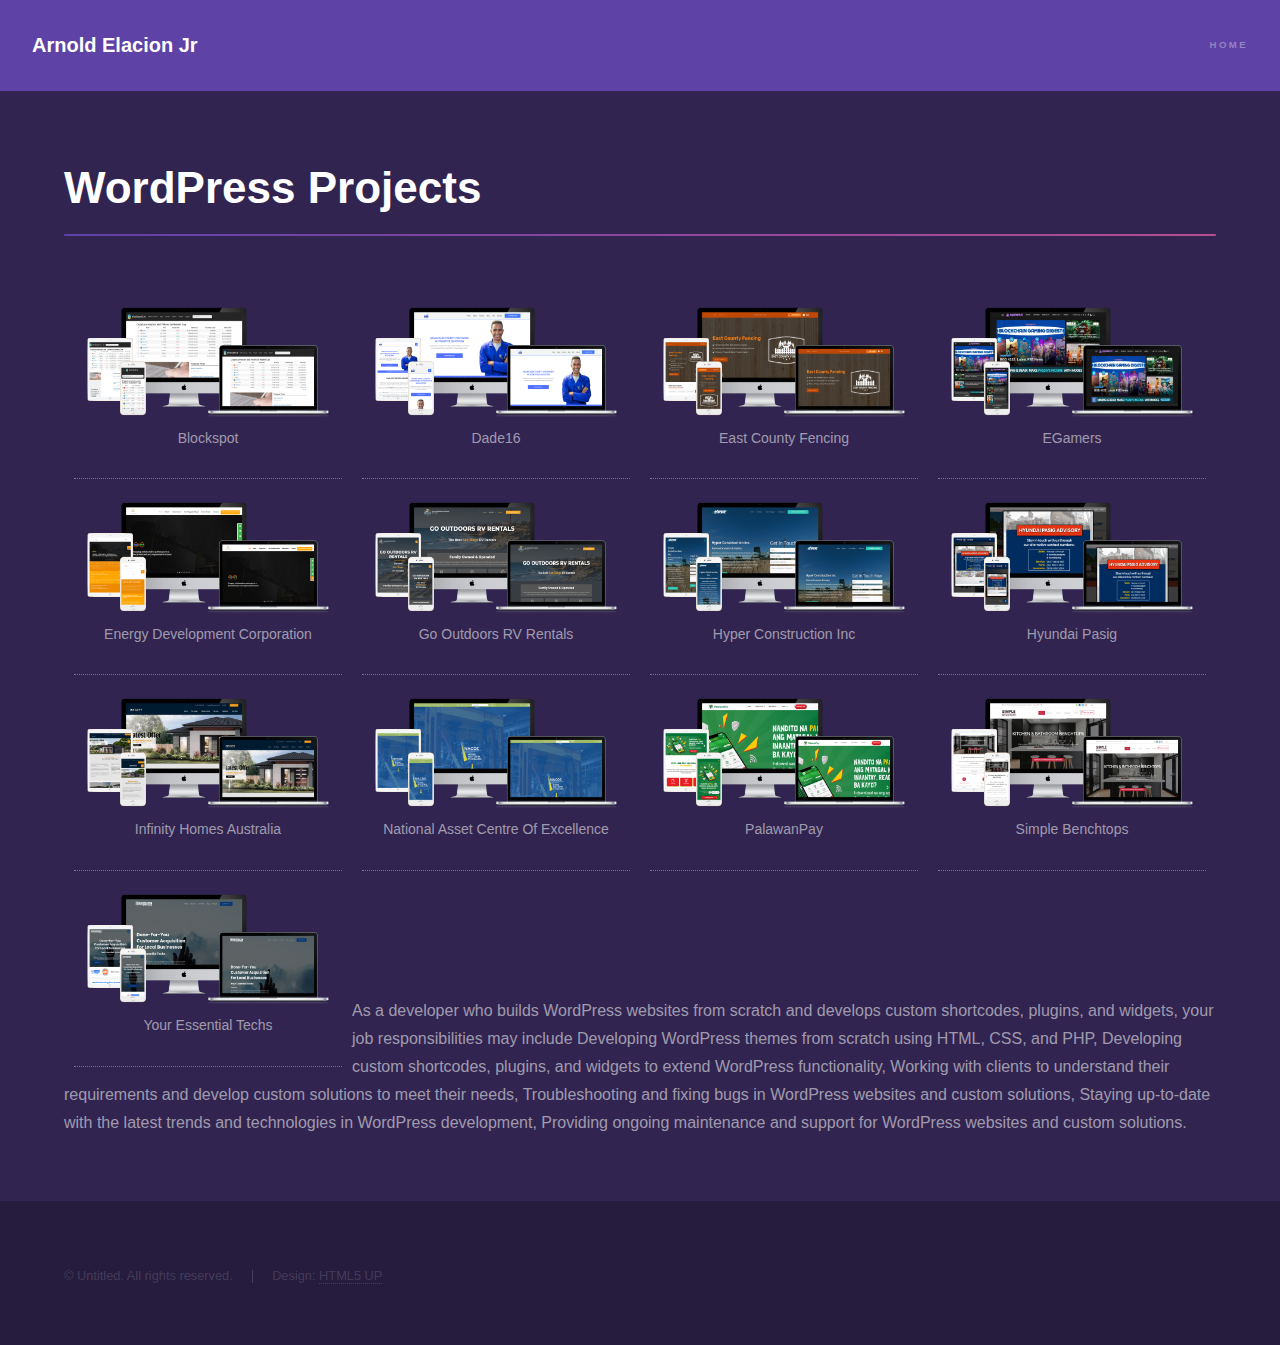
<file: wordpress-projects.html>
<!DOCTYPE HTML>
<!--
	Hyperspace by HTML5 UP
	html5up.net | @ajlkn
	Free for personal and commercial use under the CCA 3.0 license (html5up.net/license)
-->
<html>
	<head>
		<title>WordPress Portfolio - Arnold Elacion Jr</title>
		<meta charset="utf-8" />
		<meta name="viewport" content="width=device-width, initial-scale=1, user-scalable=no" />
		<link rel="stylesheet" href="assets/css/main.css" />
		<link rel="stylesheet" href="assets/css/custom.css" />
		<noscript><link rel="stylesheet" href="assets/css/noscript.css" /></noscript>
	</head>
	<body class="is-preload">

		<!-- Header -->
			<header id="header">
				<a href="index.html" class="title">Arnold Elacion Jr</a>
				<nav>
					<ul>
						<li><a href="index.html">Home</a></li> 
					</ul>
				</nav>
			</header>

		<!-- Wrapper -->
			<div id="wrapper">

				<!-- Main -->
					<section id="main" class="wrapper">
						<div class="inner">  
							<h1 class="major">WordPress Projects</h1>
							<div id="Gallery">
								<div class="gallery-item">
								  	<a href="https://www.blockspot.io">
										<img src="images/clients/wordpress/blockspot.png" alt="Exterior"/> 
										<p class="site-names">Blockspot</p>
									</a> 
								</div> 
								<div class="gallery-item">
								  	<a href="dade16.com">
										<img src="images/clients/wordpress/dade16.png" alt="Exterior"/> 
										<p class="site-names">Dade16</p>
									</a> 
								</div> 
								<div class="gallery-item">
								  	<a href="eastcountyfencing.com">
										<img src="images/clients/wordpress/eastcountyfencing.png" alt="Exterior"/> 
										<p class="site-names">East County Fencing</p>
									</a> 
								</div> 
								<div class="gallery-item">
								  	<a href="egamers.io">
										<img src="images/clients/wordpress/egamers.png" alt="Exterior"/> 
										<p class="site-names">EGamers</p>
									</a> 
								</div> 
								<div class="gallery-item">
								  	<a href="energy.com.ph">
										<img src="images/clients/wordpress/energyph.png" alt="Exterior"/> 
										<p class="site-names">Energy Development Corporation</p>
									</a> 
								</div> 
								<div class="gallery-item">
								  	<a href="https://www.gooutdoorsrvrentals.com">
										<img src="images/clients/wordpress/gooutdoorsrvrentals.png" alt="Exterior"/> 
										<p class="site-names">Go Outdoors RV Rentals</p>
									</a> 
								</div> 
								<div class="gallery-item">
								  	<a href="hyperconstructioninc.com">
										<img src="images/clients/wordpress/hyperconstruction.png" alt="Exterior"/> 
										<p class="site-names">Hyper Construction Inc</p>
									</a> 
								</div> 
								<div class="gallery-item">
								  	<a href="https://hyundaipasig.com">
										<img src="images/clients/wordpress/hyundaipasig.png" alt="Exterior"/> 
										<p class="site-names">Hyundai Pasig</p>
									</a> 
								</div> 
								<div class="gallery-item">
								  	<a href="infinityha.com.au">
										<img src="images/clients/wordpress/infinityha.png" alt="Exterior"/> 
										<p class="site-names">Infinity Homes Australia</p>
									</a> 
								</div> 
								<div class="gallery-item">
								  	<a href="nacoe.com.au">
										<img src="images/clients/wordpress/nacoe.png" alt="Exterior"/> 
										<p class="site-names">National Asset Centre Of Excellence</p>
									</a> 
								</div> 
								<div class="gallery-item">
								  	<a href="palawanpay.com">
										<img src="images/clients/wordpress/palawanpay.png" alt="Exterior"/> 
										<p class="site-names">PalawanPay</p>
									</a> 
								</div> 
								<div class="gallery-item">
								  	<a href="simplebenchtops.com.au">
										<img src="images/clients/wordpress/simplebenchtop.png" alt="Exterior"/> 
										<p class="site-names">Simple Benchtops</p>
									</a> 
								</div> 
								<div class="gallery-item">
								  	<a href="youressentialtechs.com">
										<img src="images/clients/wordpress/youressentialtechs.png" alt="Exterior"/> 
										<p class="site-names">Your Essential Techs</p>
									</a> 
								</div> 
							  </div><!--end #Gallery-->
							  <p>&nbsp;</p> 
							  <p>&nbsp;</p> 
						</div>
						
						<div class="inner"> 
							<p class="job-description">As a developer who builds WordPress websites from scratch and develops custom shortcodes, plugins, and widgets, your job responsibilities may include Developing WordPress themes from scratch using HTML, CSS, and PHP,
								Developing custom shortcodes, plugins, and widgets to extend WordPress functionality, Working with clients to understand their requirements and develop custom solutions to meet their needs, Troubleshooting and fixing bugs in WordPress websites and custom solutions,
								Staying up-to-date with the latest trends and technologies in WordPress development, Providing ongoing maintenance and support for WordPress websites and custom solutions.
							</p>
						</div>
						
					</section>

			</div>

		<!-- Footer -->
			<footer id="footer" class="wrapper alt">
				<div class="inner">
					<ul class="menu">
						<li>&copy; Untitled. All rights reserved.</li><li>Design: <a href="http://html5up.net">HTML5 UP</a></li>
					</ul>
				</div>
			</footer>

		<!-- Scripts -->
			<script src="assets/js/jquery.min.js"></script>
			<script src="assets/js/jquery.scrollex.min.js"></script>
			<script src="assets/js/jquery.scrolly.min.js"></script>
			<script src="assets/js/browser.min.js"></script>
			<script src="assets/js/breakpoints.min.js"></script>
			<script src="assets/js/util.js"></script>
			<script src="assets/js/main.js"></script>

	</body>
</html>
</file>
<file: assets/css/custom.css>
.avatar { 
    border-radius: 50%;
 }
 tr.pad-0 {
    background: transparent !important;
} 
.service-title{
	vertical-align: middle;
}
 small{
	font-size: 12px;
	font-weight: 300;
	line-height: 10px;
	color: #f1f1f1;
 }
 .no-margin{
	margin-bottom: 0px;
 }

 .spacer{
	margin-top: 10px 0px;
	width: 40%;
 }

 .site-names{
	text-align: center;
	font-size: 14px;
	font-weight: 300;
 }
 .job-description{
	margin-top: -100px;
 }

 #Gallery {
	margin-top: 30px;
	max-width: 1500px;
	margin-left: auto;
	margin-right: auto;
  }
  .gallery-item { 
	float: left;
	position: relative;
	width: 20%;
	padding-bottom: 14%;
  }
  .gallery-item a {
	position: absolute;
	left: 10px;
	right: 10px;
	top: 10px;
	bottom: 10px;
	overflow: hidden;
  }
  .gallery-item a img {
	width: 100%;
  }
  
  @media only screen and (max-width:480px) { 
	  /* Smartphone view: 1 tile */
	  .gallery-item {
		  width: 100%;
		  padding-bottom: 100%;
	  }
  }
  @media only screen and (max-width:650px) and (min-width:481px) { 
	  /* Tablet view: 2 tiles */
	  .gallery-item {
		  width: 50%;
		  padding-bottom: 33.3%;
	  }
  }
  @media only screen and (max-width:1050px) and (min-width:651px) { 
	  /* Small desktop / ipad view: 3 tiles */
	  .gallery-item {
		  width: 33.3%;
		  padding-bottom: 23%;
	  }
  }
  @media only screen and (max-width:1290px) and (min-width:1051px) { 
	  /* Medium desktop: 4 tiles */
	  .gallery-item {
		  width: 25%;
		  padding-bottom: 17%;
	  }
  }
   
  
  
  /* Document overlay */
  div.ps-document-overlay 
  {
	  background: #000;
  }
  
  
  /* Viewport */
  div.ps-viewport 
  {
	  background: #000;
	  cursor: pointer;
  }
  
  
  /* Zoom/pan/rotate layer */
  div.ps-zoom-pan-rotate{
	  background: #000;
  }
  
  
  /* Slider */
  div.ps-slider-item-loading 
  { 
	  background: url(http://abvichico.com/images/photoswipe/photoswipe-loader.gif) no-repeat center center; 
  }
  
  
  /* Caption */
  div.ps-caption
  { 
	  background: #000000;
	  background: -moz-linear-gradient(top, #303130 0%, #000101 100%);
	  background: -webkit-gradient(linear, left top, left bottom, color-stop(0%,#303130), color-stop(100%,#000101));
	  border-bottom: 1px solid #42403f;
	  color: #ffffff;
	  font-size: 13px;
	  font-family: "Lucida Grande", Helvetica, Arial,Verdana, sans-serif;
	  text-align: center;
  }
  
  div.ps-caption-bottom
  { 
	  border-top: 1px solid #42403f;
	  border-bottom: none;
  }
  
  div.ps-caption-content
  {
	  padding: 13px;
  }
  
  
  /* Toolbar */
  div.ps-toolbar
  { 
	  background: #000000;
	  background: -moz-linear-gradient(top, #303130 0%, #000101 100%);
	  background: -webkit-gradient(linear, left top, left bottom, color-stop(0%,#303130), color-stop(100%,#000101));
	  border-top: 1px solid #42403f;
	  color: #ffffff;
	  font-size: 13px;
	  font-family: "Lucida Grande", Helvetica, Arial,Verdana, sans-serif;
	  text-align: center;
	  height: 44px;
	  display: table;
	  table-layout: fixed;
  }
  
  div.ps-toolbar-top 
  {
	  border-bottom: 1px solid #42403f;
	  border-top: none;
  }
  
  div.ps-toolbar-close, div.ps-toolbar-previous, div.ps-toolbar-next, div.ps-toolbar-play
  {
	  cursor: pointer;
	  display: table-cell;
  }
  
  div.ps-toolbar div div.ps-toolbar-content
  {
	  width: 44px;
	  height: 44px;
	  margin: 0 auto 0;
	  background-image: url(http://abvichico.com/images/photoswipe/photoswipe-icons.png);
	  background-repeat: no-repeat;
  }
  
  div.ps-toolbar-close div.ps-toolbar-content
  {
	  background-position: 0 0;
  }
  
  div.ps-toolbar-previous div.ps-toolbar-content
  {
	  background-position: -44px 0;
  }
  
  div.ps-toolbar-previous-disabled div.ps-toolbar-content
  {
	  background-position: -44px -44px;
  }
  
  div.ps-toolbar-next div.ps-toolbar-content
  {
	  background-position: -132px 0;
  }
  
  div.ps-toolbar-next-disabled div.ps-toolbar-content
  {
	  background-position: -132px -44px;
  }
  
  div.ps-toolbar-play div.ps-toolbar-content
  {
	  background-position: -88px 0;
  }
  
  /* Hi-res retina display */
  @media only screen and (-webkit-min-device-pixel-ratio: 2)
  {
	  div.ps-toolbar div div.ps-toolbar-content
	  {
		  -webkit-background-size: 176px 88px;
		  background-image: url(http://abvichico.com/images/photoswipe/photoswipe-icons@2x.png);
	  }
  }
</file>
<file: assets/css/noscript.css>
/*
	Hyperspace by HTML5 UP
	html5up.net | @ajlkn
	Free for personal and commercial use under the CCA 3.0 license (html5up.net/license)
*/

/* Spotlights */

	.spotlights > section > .image:before {
		opacity: 0 !important;
	}

	.spotlights > section > .content > .inner {
		-moz-transform: none !important;
		-webkit-transform: none !important;
		-ms-transform: none !important;
		transform: none !important;
		opacity: 1 !important;
	}

/* Wrapper */

	.wrapper > .inner {
		opacity: 1 !important;
		-moz-transform: none !important;
		-webkit-transform: none !important;
		-ms-transform: none !important;
		transform: none !important;
	}

/* Sidebar */

	#sidebar > .inner {
		opacity: 1 !important;
	}

	#sidebar nav > ul > li {
		-moz-transform: none !important;
		-webkit-transform: none !important;
		-ms-transform: none !important;
		transform: none !important;
		opacity: 1 !important;
	}
</file>
<file: assets/css/main.css>
@import url(fontawesome-all.min.css);

/*
	Hyperspace by HTML5 UP
	html5up.net | @ajlkn
	Free for personal and commercial use under the CCA 3.0 license (html5up.net/license)
*/

html, body, div, span, applet, object,
iframe, h1, h2, h3, h4, h5, h6, p, blockquote,
pre, a, abbr, acronym, address, big, cite,
code, del, dfn, em, img, ins, kbd, q, s, samp,
small, strike, strong, sub, sup, tt, var, b,
u, i, center, dl, dt, dd, ol, ul, li, fieldset,
form, label, legend, table, caption, tbody,
tfoot, thead, tr, th, td, article, aside,
canvas, details, embed, figure, figcaption,
footer, header, hgroup, menu, nav, output, ruby,
section, summary, time, mark, audio, video {
	margin: 0;
	padding: 0;
	border: 0;
	font-size: 100%;
	font: inherit;
	vertical-align: baseline;}

article, aside, details, figcaption, figure,
footer, header, hgroup, menu, nav, section {
	display: block;}

body {
	line-height: 1;
}

ol, ul {
	list-style: none;
}

blockquote, q {
	quotes: none;
}

	blockquote:before, blockquote:after, q:before, q:after {
		content: '';
		content: none;
	}

table {
	border-collapse: collapse;
	border-spacing: 0;
}

body {
	-webkit-text-size-adjust: none;
}

mark {
	background-color: transparent;
	color: inherit;
}

input::-moz-focus-inner {
	border: 0;
	padding: 0;
}

input, select, textarea {
	-moz-appearance: none;
	-webkit-appearance: none;
	-ms-appearance: none;
	appearance: none;
}

/* Basic */

	@-ms-viewport {
		width: device-width;
	}

	body {
		-ms-overflow-style: scrollbar;
	}

	@media screen and (max-width: 480px) {

		html, body {
			min-width: 320px;
		}

	}

	html {
		box-sizing: border-box;
	}

	*, *:before, *:after {
		box-sizing: inherit;
	}

	body {
		background: #312450;
	}

		body.is-preload *, body.is-preload *:before, body.is-preload *:after {
			-moz-animation: none !important;
			-webkit-animation: none !important;
			-ms-animation: none !important;
			animation: none !important;
			-moz-transition: none !important;
			-webkit-transition: none !important;
			-ms-transition: none !important;
			transition: none !important;
		}

/* Type */

	body, input, select, textarea {
		color: rgba(255, 255, 255, 0.55);
		font-family: Arial, Helvetica, sans-serif;
		font-size: 16.5pt;
		font-weight: normal;
		line-height: 1.75;
	}

		@media screen and (max-width: 1680px) {

			body, input, select, textarea {
				font-size: 13pt;
			}

		}

		@media screen and (max-width: 1280px) {

			body, input, select, textarea {
				font-size: 12pt;
			}

		}

		@media screen and (max-width: 360px) {

			body, input, select, textarea {
				font-size: 11pt;
			}

		}

	a {
		-moz-transition: color 0.2s ease, border-bottom-color 0.2s ease;
		-webkit-transition: color 0.2s ease, border-bottom-color 0.2s ease;
		-ms-transition: color 0.2s ease, border-bottom-color 0.2s ease;
		transition: color 0.2s ease, border-bottom-color 0.2s ease;
		border-bottom: dotted 1px rgba(255, 255, 255, 0.35);
		color: inherit;
		text-decoration: none;
	}

		a:hover {
			border-bottom-color: transparent;
			color: #ffffff;
		}

	strong, b {
		color: #ffffff;
		font-weight: bold;
	}

	em, i {
		font-style: italic;
	}

	p {
		margin: 0 0 2em 0;
	}

	h1, h2, h3, h4, h5, h6 {
		color: #ffffff;
		font-weight: bold;
		line-height: 1.5;
		margin: 0 0 0.5em 0;
	}

		h1 a, h2 a, h3 a, h4 a, h5 a, h6 a {
			color: inherit;
			text-decoration: none;
		}

	h1 {
		font-size: 2.75em;
	}

		h1.major {
			margin: 0 0 1.3em 0;
			position: relative;
			padding-bottom: 0.35em;
		}

			h1.major:after {
				background-image: -moz-linear-gradient(to right, #5e42a6, #b74e91);
				background-image: -webkit-linear-gradient(to right, #5e42a6, #b74e91);
				background-image: -ms-linear-gradient(to right, #5e42a6, #b74e91);
				background-image: linear-gradient(to right, #5e42a6, #b74e91);
				-moz-transition: max-width 0.2s ease;
				-webkit-transition: max-width 0.2s ease;
				-ms-transition: max-width 0.2s ease;
				transition: max-width 0.2s ease;
				border-radius: 0.2em;
				bottom: 0;
				content: '';
				height: 0.05em;
				position: absolute;
				right: 0;
				width: 100%;
			}

	h2 {
		font-size: 1.75em;
	}

	h3 {
		font-size: 1.1em;
	}

	h4 {
		font-size: 1em;
	}

	h5 {
		font-size: 0.8em;
	}

	h6 {
		font-size: 0.6em;
	}

	@media screen and (max-width: 736px) {

		h1 {
			font-size: 2em;
		}

		h2 {
			font-size: 1.25em;
		}

		h3 {
			font-size: 1em;
		}

		h4 {
			font-size: 0.8em;
		}

		h5 {
			font-size: 0.6em;
		}

		h6 {
			font-size: 0.6em;
		}

	}

	sub {
		font-size: 0.8em;
		position: relative;
		top: 0.5em;
	}

	sup {
		font-size: 0.8em;
		position: relative;
		top: -0.5em;
	}

	blockquote {
		border-left: solid 4px rgba(255, 255, 255, 0.15);
		font-style: italic;
		margin: 0 0 2em 0;
		padding: 0.5em 0 0.5em 2em;
	}

	code {
		background: rgba(255, 255, 255, 0.05);
		border-radius: 0.25em;
		border: solid 1px rgba(255, 255, 255, 0.15);
		font-family: "Courier New", monospace;
		font-size: 0.9em;
		margin: 0 0.25em;
		padding: 0.25em 0.65em;
	}

	pre {
		-webkit-overflow-scrolling: touch;
		font-family: "Courier New", monospace;
		font-size: 0.9em;
		margin: 0 0 2em 0;
	}

		pre code {
			display: block;
			line-height: 1.75em;
			padding: 1em 1.5em;
			overflow-x: auto;
		}

	hr {
		border: 0;
		border-bottom: solid 1px rgba(255, 255, 255, 0.15);
		margin: 2em 0;
	}

		hr.major {
			margin: 3em 0;
		}

	.align-left {
		text-align: left;
	}

	.align-center {
		text-align: center;
	}

	.align-right {
		text-align: right;
	}

/* Row */

	.row {
		display: flex;
		flex-wrap: wrap;
		box-sizing: border-box;
		align-items: stretch;
	}

		.row > * {
			box-sizing: border-box;
		}

		.row.gtr-uniform > * > :last-child {
			margin-bottom: 0;
		}

		.row.aln-left {
			justify-content: flex-start;
		}

		.row.aln-center {
			justify-content: center;
		}

		.row.aln-right {
			justify-content: flex-end;
		}

		.row.aln-top {
			align-items: flex-start;
		}

		.row.aln-middle {
			align-items: center;
		}

		.row.aln-bottom {
			align-items: flex-end;
		}

		.row > .imp {
			order: -1;
		}

		.row > .col-1 {
			width: 8.33333%;
		}

		.row > .off-1 {
			margin-left: 8.33333%;
		}

		.row > .col-2 {
			width: 16.66667%;
		}

		.row > .off-2 {
			margin-left: 16.66667%;
		}

		.row > .col-3 {
			width: 25%;
		}

		.row > .off-3 {
			margin-left: 25%;
		}

		.row > .col-4 {
			width: 33.33333%;
		}

		.row > .off-4 {
			margin-left: 33.33333%;
		}

		.row > .col-5 {
			width: 41.66667%;
		}

		.row > .off-5 {
			margin-left: 41.66667%;
		}

		.row > .col-6 {
			width: 50%;
		}

		.row > .off-6 {
			margin-left: 50%;
		}

		.row > .col-7 {
			width: 58.33333%;
		}

		.row > .off-7 {
			margin-left: 58.33333%;
		}

		.row > .col-8 {
			width: 66.66667%;
		}

		.row > .off-8 {
			margin-left: 66.66667%;
		}

		.row > .col-9 {
			width: 75%;
		}

		.row > .off-9 {
			margin-left: 75%;
		}

		.row > .col-10 {
			width: 83.33333%;
		}

		.row > .off-10 {
			margin-left: 83.33333%;
		}

		.row > .col-11 {
			width: 91.66667%;
		}

		.row > .off-11 {
			margin-left: 91.66667%;
		}

		.row > .col-12 {
			width: 100%;
		}

		.row > .off-12 {
			margin-left: 100%;
		}

		.row.gtr-0 {
			margin-top: 0;
			margin-left: 0em;
		}

			.row.gtr-0 > * {
				padding: 0 0 0 0em;
			}

			.row.gtr-0.gtr-uniform {
				margin-top: 0em;
			}

				.row.gtr-0.gtr-uniform > * {
					padding-top: 0em;
				}

		.row.gtr-25 {
			margin-top: 0;
			margin-left: -0.375em;
		}

			.row.gtr-25 > * {
				padding: 0 0 0 0.375em;
			}

			.row.gtr-25.gtr-uniform {
				margin-top: -0.375em;
			}

				.row.gtr-25.gtr-uniform > * {
					padding-top: 0.375em;
				}

		.row.gtr-50 {
			margin-top: 0;
			margin-left: -0.75em;
		}

			.row.gtr-50 > * {
				padding: 0 0 0 0.75em;
			}

			.row.gtr-50.gtr-uniform {
				margin-top: -0.75em;
			}

				.row.gtr-50.gtr-uniform > * {
					padding-top: 0.75em;
				}

		.row {
			margin-top: 0;
			margin-left: -1.5em;
		}

			.row > * {
				padding: 0 0 0 1.5em;
			}

			.row.gtr-uniform {
				margin-top: -1.5em;
			}

				.row.gtr-uniform > * {
					padding-top: 1.5em;
				}

		.row.gtr-150 {
			margin-top: 0;
			margin-left: -2.25em;
		}

			.row.gtr-150 > * {
				padding: 0 0 0 2.25em;
			}

			.row.gtr-150.gtr-uniform {
				margin-top: -2.25em;
			}

				.row.gtr-150.gtr-uniform > * {
					padding-top: 2.25em;
				}

		.row.gtr-200 {
			margin-top: 0;
			margin-left: -3em;
		}

			.row.gtr-200 > * {
				padding: 0 0 0 3em;
			}

			.row.gtr-200.gtr-uniform {
				margin-top: -3em;
			}

				.row.gtr-200.gtr-uniform > * {
					padding-top: 3em;
				}

		@media screen and (max-width: 1680px) {

			.row {
				display: flex;
				flex-wrap: wrap;
				box-sizing: border-box;
				align-items: stretch;
			}

				.row > * {
					box-sizing: border-box;
				}

				.row.gtr-uniform > * > :last-child {
					margin-bottom: 0;
				}

				.row.aln-left {
					justify-content: flex-start;
				}

				.row.aln-center {
					justify-content: center;
				}

				.row.aln-right {
					justify-content: flex-end;
				}

				.row.aln-top {
					align-items: flex-start;
				}

				.row.aln-middle {
					align-items: center;
				}

				.row.aln-bottom {
					align-items: flex-end;
				}

				.row > .imp-xlarge {
					order: -1;
				}

				.row > .col-1-xlarge {
					width: 8.33333%;
				}

				.row > .off-1-xlarge {
					margin-left: 8.33333%;
				}

				.row > .col-2-xlarge {
					width: 16.66667%;
				}

				.row > .off-2-xlarge {
					margin-left: 16.66667%;
				}

				.row > .col-3-xlarge {
					width: 25%;
				}

				.row > .off-3-xlarge {
					margin-left: 25%;
				}

				.row > .col-4-xlarge {
					width: 33.33333%;
				}

				.row > .off-4-xlarge {
					margin-left: 33.33333%;
				}

				.row > .col-5-xlarge {
					width: 41.66667%;
				}

				.row > .off-5-xlarge {
					margin-left: 41.66667%;
				}

				.row > .col-6-xlarge {
					width: 50%;
				}

				.row > .off-6-xlarge {
					margin-left: 50%;
				}

				.row > .col-7-xlarge {
					width: 58.33333%;
				}

				.row > .off-7-xlarge {
					margin-left: 58.33333%;
				}

				.row > .col-8-xlarge {
					width: 66.66667%;
				}

				.row > .off-8-xlarge {
					margin-left: 66.66667%;
				}

				.row > .col-9-xlarge {
					width: 75%;
				}

				.row > .off-9-xlarge {
					margin-left: 75%;
				}

				.row > .col-10-xlarge {
					width: 83.33333%;
				}

				.row > .off-10-xlarge {
					margin-left: 83.33333%;
				}

				.row > .col-11-xlarge {
					width: 91.66667%;
				}

				.row > .off-11-xlarge {
					margin-left: 91.66667%;
				}

				.row > .col-12-xlarge {
					width: 100%;
				}

				.row > .off-12-xlarge {
					margin-left: 100%;
				}

				.row.gtr-0 {
					margin-top: 0;
					margin-left: 0em;
				}

					.row.gtr-0 > * {
						padding: 0 0 0 0em;
					}

					.row.gtr-0.gtr-uniform {
						margin-top: 0em;
					}

						.row.gtr-0.gtr-uniform > * {
							padding-top: 0em;
						}

				.row.gtr-25 {
					margin-top: 0;
					margin-left: -0.375em;
				}

					.row.gtr-25 > * {
						padding: 0 0 0 0.375em;
					}

					.row.gtr-25.gtr-uniform {
						margin-top: -0.375em;
					}

						.row.gtr-25.gtr-uniform > * {
							padding-top: 0.375em;
						}

				.row.gtr-50 {
					margin-top: 0;
					margin-left: -0.75em;
				}

					.row.gtr-50 > * {
						padding: 0 0 0 0.75em;
					}

					.row.gtr-50.gtr-uniform {
						margin-top: -0.75em;
					}

						.row.gtr-50.gtr-uniform > * {
							padding-top: 0.75em;
						}

				.row {
					margin-top: 0;
					margin-left: -1.5em;
				}

					.row > * {
						padding: 0 0 0 1.5em;
					}

					.row.gtr-uniform {
						margin-top: -1.5em;
					}

						.row.gtr-uniform > * {
							padding-top: 1.5em;
						}

				.row.gtr-150 {
					margin-top: 0;
					margin-left: -2.25em;
				}

					.row.gtr-150 > * {
						padding: 0 0 0 2.25em;
					}

					.row.gtr-150.gtr-uniform {
						margin-top: -2.25em;
					}

						.row.gtr-150.gtr-uniform > * {
							padding-top: 2.25em;
						}

				.row.gtr-200 {
					margin-top: 0;
					margin-left: -3em;
				}

					.row.gtr-200 > * {
						padding: 0 0 0 3em;
					}

					.row.gtr-200.gtr-uniform {
						margin-top: -3em;
					}

						.row.gtr-200.gtr-uniform > * {
							padding-top: 3em;
						}

		}

		@media screen and (max-width: 1280px) {

			.row {
				display: flex;
				flex-wrap: wrap;
				box-sizing: border-box;
				align-items: stretch;
			}

				.row > * {
					box-sizing: border-box;
				}

				.row.gtr-uniform > * > :last-child {
					margin-bottom: 0;
				}

				.row.aln-left {
					justify-content: flex-start;
				}

				.row.aln-center {
					justify-content: center;
				}

				.row.aln-right {
					justify-content: flex-end;
				}

				.row.aln-top {
					align-items: flex-start;
				}

				.row.aln-middle {
					align-items: center;
				}

				.row.aln-bottom {
					align-items: flex-end;
				}

				.row > .imp-large {
					order: -1;
				}

				.row > .col-1-large {
					width: 8.33333%;
				}

				.row > .off-1-large {
					margin-left: 8.33333%;
				}

				.row > .col-2-large {
					width: 16.66667%;
				}

				.row > .off-2-large {
					margin-left: 16.66667%;
				}

				.row > .col-3-large {
					width: 25%;
				}

				.row > .off-3-large {
					margin-left: 25%;
				}

				.row > .col-4-large {
					width: 33.33333%;
				}

				.row > .off-4-large {
					margin-left: 33.33333%;
				}

				.row > .col-5-large {
					width: 41.66667%;
				}

				.row > .off-5-large {
					margin-left: 41.66667%;
				}

				.row > .col-6-large {
					width: 50%;
				}

				.row > .off-6-large {
					margin-left: 50%;
				}

				.row > .col-7-large {
					width: 58.33333%;
				}

				.row > .off-7-large {
					margin-left: 58.33333%;
				}

				.row > .col-8-large {
					width: 66.66667%;
				}

				.row > .off-8-large {
					margin-left: 66.66667%;
				}

				.row > .col-9-large {
					width: 75%;
				}

				.row > .off-9-large {
					margin-left: 75%;
				}

				.row > .col-10-large {
					width: 83.33333%;
				}

				.row > .off-10-large {
					margin-left: 83.33333%;
				}

				.row > .col-11-large {
					width: 91.66667%;
				}

				.row > .off-11-large {
					margin-left: 91.66667%;
				}

				.row > .col-12-large {
					width: 100%;
				}

				.row > .off-12-large {
					margin-left: 100%;
				}

				.row.gtr-0 {
					margin-top: 0;
					margin-left: 0em;
				}

					.row.gtr-0 > * {
						padding: 0 0 0 0em;
					}

					.row.gtr-0.gtr-uniform {
						margin-top: 0em;
					}

						.row.gtr-0.gtr-uniform > * {
							padding-top: 0em;
						}

				.row.gtr-25 {
					margin-top: 0;
					margin-left: -0.375em;
				}

					.row.gtr-25 > * {
						padding: 0 0 0 0.375em;
					}

					.row.gtr-25.gtr-uniform {
						margin-top: -0.375em;
					}

						.row.gtr-25.gtr-uniform > * {
							padding-top: 0.375em;
						}

				.row.gtr-50 {
					margin-top: 0;
					margin-left: -0.75em;
				}

					.row.gtr-50 > * {
						padding: 0 0 0 0.75em;
					}

					.row.gtr-50.gtr-uniform {
						margin-top: -0.75em;
					}

						.row.gtr-50.gtr-uniform > * {
							padding-top: 0.75em;
						}

				.row {
					margin-top: 0;
					margin-left: -1.5em;
				}

					.row > * {
						padding: 0 0 0 1.5em;
					}

					.row.gtr-uniform {
						margin-top: -1.5em;
					}

						.row.gtr-uniform > * {
							padding-top: 1.5em;
						}

				.row.gtr-150 {
					margin-top: 0;
					margin-left: -2.25em;
				}

					.row.gtr-150 > * {
						padding: 0 0 0 2.25em;
					}

					.row.gtr-150.gtr-uniform {
						margin-top: -2.25em;
					}

						.row.gtr-150.gtr-uniform > * {
							padding-top: 2.25em;
						}

				.row.gtr-200 {
					margin-top: 0;
					margin-left: -3em;
				}

					.row.gtr-200 > * {
						padding: 0 0 0 3em;
					}

					.row.gtr-200.gtr-uniform {
						margin-top: -3em;
					}

						.row.gtr-200.gtr-uniform > * {
							padding-top: 3em;
						}

		}

		@media screen and (max-width: 980px) {

			.row {
				display: flex;
				flex-wrap: wrap;
				box-sizing: border-box;
				align-items: stretch;
			}

				.row > * {
					box-sizing: border-box;
				}

				.row.gtr-uniform > * > :last-child {
					margin-bottom: 0;
				}

				.row.aln-left {
					justify-content: flex-start;
				}

				.row.aln-center {
					justify-content: center;
				}

				.row.aln-right {
					justify-content: flex-end;
				}

				.row.aln-top {
					align-items: flex-start;
				}

				.row.aln-middle {
					align-items: center;
				}

				.row.aln-bottom {
					align-items: flex-end;
				}

				.row > .imp-medium {
					order: -1;
				}

				.row > .col-1-medium {
					width: 8.33333%;
				}

				.row > .off-1-medium {
					margin-left: 8.33333%;
				}

				.row > .col-2-medium {
					width: 16.66667%;
				}

				.row > .off-2-medium {
					margin-left: 16.66667%;
				}

				.row > .col-3-medium {
					width: 25%;
				}

				.row > .off-3-medium {
					margin-left: 25%;
				}

				.row > .col-4-medium {
					width: 33.33333%;
				}

				.row > .off-4-medium {
					margin-left: 33.33333%;
				}

				.row > .col-5-medium {
					width: 41.66667%;
				}

				.row > .off-5-medium {
					margin-left: 41.66667%;
				}

				.row > .col-6-medium {
					width: 50%;
				}

				.row > .off-6-medium {
					margin-left: 50%;
				}

				.row > .col-7-medium {
					width: 58.33333%;
				}

				.row > .off-7-medium {
					margin-left: 58.33333%;
				}

				.row > .col-8-medium {
					width: 66.66667%;
				}

				.row > .off-8-medium {
					margin-left: 66.66667%;
				}

				.row > .col-9-medium {
					width: 75%;
				}

				.row > .off-9-medium {
					margin-left: 75%;
				}

				.row > .col-10-medium {
					width: 83.33333%;
				}

				.row > .off-10-medium {
					margin-left: 83.33333%;
				}

				.row > .col-11-medium {
					width: 91.66667%;
				}

				.row > .off-11-medium {
					margin-left: 91.66667%;
				}

				.row > .col-12-medium {
					width: 100%;
				}

				.row > .off-12-medium {
					margin-left: 100%;
				}

				.row.gtr-0 {
					margin-top: 0;
					margin-left: 0em;
				}

					.row.gtr-0 > * {
						padding: 0 0 0 0em;
					}

					.row.gtr-0.gtr-uniform {
						margin-top: 0em;
					}

						.row.gtr-0.gtr-uniform > * {
							padding-top: 0em;
						}

				.row.gtr-25 {
					margin-top: 0;
					margin-left: -0.375em;
				}

					.row.gtr-25 > * {
						padding: 0 0 0 0.375em;
					}

					.row.gtr-25.gtr-uniform {
						margin-top: -0.375em;
					}

						.row.gtr-25.gtr-uniform > * {
							padding-top: 0.375em;
						}

				.row.gtr-50 {
					margin-top: 0;
					margin-left: -0.75em;
				}

					.row.gtr-50 > * {
						padding: 0 0 0 0.75em;
					}

					.row.gtr-50.gtr-uniform {
						margin-top: -0.75em;
					}

						.row.gtr-50.gtr-uniform > * {
							padding-top: 0.75em;
						}

				.row {
					margin-top: 0;
					margin-left: -1.5em;
				}

					.row > * {
						padding: 0 0 0 1.5em;
					}

					.row.gtr-uniform {
						margin-top: -1.5em;
					}

						.row.gtr-uniform > * {
							padding-top: 1.5em;
						}

				.row.gtr-150 {
					margin-top: 0;
					margin-left: -2.25em;
				}

					.row.gtr-150 > * {
						padding: 0 0 0 2.25em;
					}

					.row.gtr-150.gtr-uniform {
						margin-top: -2.25em;
					}

						.row.gtr-150.gtr-uniform > * {
							padding-top: 2.25em;
						}

				.row.gtr-200 {
					margin-top: 0;
					margin-left: -3em;
				}

					.row.gtr-200 > * {
						padding: 0 0 0 3em;
					}

					.row.gtr-200.gtr-uniform {
						margin-top: -3em;
					}

						.row.gtr-200.gtr-uniform > * {
							padding-top: 3em;
						}

		}

		@media screen and (max-width: 736px) {

			.row {
				display: flex;
				flex-wrap: wrap;
				box-sizing: border-box;
				align-items: stretch;
			}

				.row > * {
					box-sizing: border-box;
				}

				.row.gtr-uniform > * > :last-child {
					margin-bottom: 0;
				}

				.row.aln-left {
					justify-content: flex-start;
				}

				.row.aln-center {
					justify-content: center;
				}

				.row.aln-right {
					justify-content: flex-end;
				}

				.row.aln-top {
					align-items: flex-start;
				}

				.row.aln-middle {
					align-items: center;
				}

				.row.aln-bottom {
					align-items: flex-end;
				}

				.row > .imp-small {
					order: -1;
				}

				.row > .col-1-small {
					width: 8.33333%;
				}

				.row > .off-1-small {
					margin-left: 8.33333%;
				}

				.row > .col-2-small {
					width: 16.66667%;
				}

				.row > .off-2-small {
					margin-left: 16.66667%;
				}

				.row > .col-3-small {
					width: 25%;
				}

				.row > .off-3-small {
					margin-left: 25%;
				}

				.row > .col-4-small {
					width: 33.33333%;
				}

				.row > .off-4-small {
					margin-left: 33.33333%;
				}

				.row > .col-5-small {
					width: 41.66667%;
				}

				.row > .off-5-small {
					margin-left: 41.66667%;
				}

				.row > .col-6-small {
					width: 50%;
				}

				.row > .off-6-small {
					margin-left: 50%;
				}

				.row > .col-7-small {
					width: 58.33333%;
				}

				.row > .off-7-small {
					margin-left: 58.33333%;
				}

				.row > .col-8-small {
					width: 66.66667%;
				}

				.row > .off-8-small {
					margin-left: 66.66667%;
				}

				.row > .col-9-small {
					width: 75%;
				}

				.row > .off-9-small {
					margin-left: 75%;
				}

				.row > .col-10-small {
					width: 83.33333%;
				}

				.row > .off-10-small {
					margin-left: 83.33333%;
				}

				.row > .col-11-small {
					width: 91.66667%;
				}

				.row > .off-11-small {
					margin-left: 91.66667%;
				}

				.row > .col-12-small {
					width: 100%;
				}

				.row > .off-12-small {
					margin-left: 100%;
				}

				.row.gtr-0 {
					margin-top: 0;
					margin-left: 0em;
				}

					.row.gtr-0 > * {
						padding: 0 0 0 0em;
					}

					.row.gtr-0.gtr-uniform {
						margin-top: 0em;
					}

						.row.gtr-0.gtr-uniform > * {
							padding-top: 0em;
						}

				.row.gtr-25 {
					margin-top: 0;
					margin-left: -0.375em;
				}

					.row.gtr-25 > * {
						padding: 0 0 0 0.375em;
					}

					.row.gtr-25.gtr-uniform {
						margin-top: -0.375em;
					}

						.row.gtr-25.gtr-uniform > * {
							padding-top: 0.375em;
						}

				.row.gtr-50 {
					margin-top: 0;
					margin-left: -0.75em;
				}

					.row.gtr-50 > * {
						padding: 0 0 0 0.75em;
					}

					.row.gtr-50.gtr-uniform {
						margin-top: -0.75em;
					}

						.row.gtr-50.gtr-uniform > * {
							padding-top: 0.75em;
						}

				.row {
					margin-top: 0;
					margin-left: -1.5em;
				}

					.row > * {
						padding: 0 0 0 1.5em;
					}

					.row.gtr-uniform {
						margin-top: -1.5em;
					}

						.row.gtr-uniform > * {
							padding-top: 1.5em;
						}

				.row.gtr-150 {
					margin-top: 0;
					margin-left: -2.25em;
				}

					.row.gtr-150 > * {
						padding: 0 0 0 2.25em;
					}

					.row.gtr-150.gtr-uniform {
						margin-top: -2.25em;
					}

						.row.gtr-150.gtr-uniform > * {
							padding-top: 2.25em;
						}

				.row.gtr-200 {
					margin-top: 0;
					margin-left: -3em;
				}

					.row.gtr-200 > * {
						padding: 0 0 0 3em;
					}

					.row.gtr-200.gtr-uniform {
						margin-top: -3em;
					}

						.row.gtr-200.gtr-uniform > * {
							padding-top: 3em;
						}

		}

		@media screen and (max-width: 480px) {

			.row {
				display: flex;
				flex-wrap: wrap;
				box-sizing: border-box;
				align-items: stretch;
			}

				.row > * {
					box-sizing: border-box;
				}

				.row.gtr-uniform > * > :last-child {
					margin-bottom: 0;
				}

				.row.aln-left {
					justify-content: flex-start;
				}

				.row.aln-center {
					justify-content: center;
				}

				.row.aln-right {
					justify-content: flex-end;
				}

				.row.aln-top {
					align-items: flex-start;
				}

				.row.aln-middle {
					align-items: center;
				}

				.row.aln-bottom {
					align-items: flex-end;
				}

				.row > .imp-xsmall {
					order: -1;
				}

				.row > .col-1-xsmall {
					width: 8.33333%;
				}

				.row > .off-1-xsmall {
					margin-left: 8.33333%;
				}

				.row > .col-2-xsmall {
					width: 16.66667%;
				}

				.row > .off-2-xsmall {
					margin-left: 16.66667%;
				}

				.row > .col-3-xsmall {
					width: 25%;
				}

				.row > .off-3-xsmall {
					margin-left: 25%;
				}

				.row > .col-4-xsmall {
					width: 33.33333%;
				}

				.row > .off-4-xsmall {
					margin-left: 33.33333%;
				}

				.row > .col-5-xsmall {
					width: 41.66667%;
				}

				.row > .off-5-xsmall {
					margin-left: 41.66667%;
				}

				.row > .col-6-xsmall {
					width: 50%;
				}

				.row > .off-6-xsmall {
					margin-left: 50%;
				}

				.row > .col-7-xsmall {
					width: 58.33333%;
				}

				.row > .off-7-xsmall {
					margin-left: 58.33333%;
				}

				.row > .col-8-xsmall {
					width: 66.66667%;
				}

				.row > .off-8-xsmall {
					margin-left: 66.66667%;
				}

				.row > .col-9-xsmall {
					width: 75%;
				}

				.row > .off-9-xsmall {
					margin-left: 75%;
				}

				.row > .col-10-xsmall {
					width: 83.33333%;
				}

				.row > .off-10-xsmall {
					margin-left: 83.33333%;
				}

				.row > .col-11-xsmall {
					width: 91.66667%;
				}

				.row > .off-11-xsmall {
					margin-left: 91.66667%;
				}

				.row > .col-12-xsmall {
					width: 100%;
				}

				.row > .off-12-xsmall {
					margin-left: 100%;
				}

				.row.gtr-0 {
					margin-top: 0;
					margin-left: 0em;
				}

					.row.gtr-0 > * {
						padding: 0 0 0 0em;
					}

					.row.gtr-0.gtr-uniform {
						margin-top: 0em;
					}

						.row.gtr-0.gtr-uniform > * {
							padding-top: 0em;
						}

				.row.gtr-25 {
					margin-top: 0;
					margin-left: -0.375em;
				}

					.row.gtr-25 > * {
						padding: 0 0 0 0.375em;
					}

					.row.gtr-25.gtr-uniform {
						margin-top: -0.375em;
					}

						.row.gtr-25.gtr-uniform > * {
							padding-top: 0.375em;
						}

				.row.gtr-50 {
					margin-top: 0;
					margin-left: -0.75em;
				}

					.row.gtr-50 > * {
						padding: 0 0 0 0.75em;
					}

					.row.gtr-50.gtr-uniform {
						margin-top: -0.75em;
					}

						.row.gtr-50.gtr-uniform > * {
							padding-top: 0.75em;
						}

				.row {
					margin-top: 0;
					margin-left: -1.5em;
				}

					.row > * {
						padding: 0 0 0 1.5em;
					}

					.row.gtr-uniform {
						margin-top: -1.5em;
					}

						.row.gtr-uniform > * {
							padding-top: 1.5em;
						}

				.row.gtr-150 {
					margin-top: 0;
					margin-left: -2.25em;
				}

					.row.gtr-150 > * {
						padding: 0 0 0 2.25em;
					}

					.row.gtr-150.gtr-uniform {
						margin-top: -2.25em;
					}

						.row.gtr-150.gtr-uniform > * {
							padding-top: 2.25em;
						}

				.row.gtr-200 {
					margin-top: 0;
					margin-left: -3em;
				}

					.row.gtr-200 > * {
						padding: 0 0 0 3em;
					}

					.row.gtr-200.gtr-uniform {
						margin-top: -3em;
					}

						.row.gtr-200.gtr-uniform > * {
							padding-top: 3em;
						}

		}

/* Box */

	.box {
		border-radius: 0.25em;
		border: solid 1px rgba(255, 255, 255, 0.15);
		margin-bottom: 2em;
		padding: 1.5em;
	}

		.box > :last-child,
		.box > :last-child > :last-child,
		.box > :last-child > :last-child > :last-child {
			margin-bottom: 0;
		}

		.box.alt {
			border: 0;
			border-radius: 0;
			padding: 0;
		}

/* Button */

	input[type="submit"],
	input[type="reset"],
	input[type="button"],
	button,
	.button {
		-moz-appearance: none;
		-webkit-appearance: none;
		-ms-appearance: none;
		appearance: none;
		-moz-transition: border-color 0.2s ease;
		-webkit-transition: border-color 0.2s ease;
		-ms-transition: border-color 0.2s ease;
		transition: border-color 0.2s ease;
		background-color: transparent;
		border: solid 1px !important;
		border-color: rgba(255, 255, 255, 0.15) !important;
		border-radius: 3em;
		color: #ffffff !important;
		cursor: pointer;
		display: inline-block;
		font-size: 0.6em;
		font-weight: bold;
		height: calc(4.75em + 2px);
		letter-spacing: 0.25em;
		line-height: 4.75em;
		outline: 0;
		padding: 0 3.75em;
		position: relative;
		text-align: center;
		text-decoration: none;
		text-transform: uppercase;
		white-space: nowrap;
	}

		input[type="submit"]:after,
		input[type="reset"]:after,
		input[type="button"]:after,
		button:after,
		.button:after {
			-moz-transform: scale(0.25);
			-webkit-transform: scale(0.25);
			-ms-transform: scale(0.25);
			transform: scale(0.25);
			pointer-events: none;
			-moz-transition: opacity 0.2s ease, -moz-transform 0.2s ease;
			-webkit-transition: opacity 0.2s ease, -webkit-transform 0.2s ease;
			-ms-transition: opacity 0.2s ease, -ms-transform 0.2s ease;
			transition: opacity 0.2s ease, transform 0.2s ease;
			background: #ffffff;
			border-radius: 3em;
			content: '';
			height: 100%;
			left: 0;
			opacity: 0;
			position: absolute;
			top: 0;
			width: 100%;
		}

		input[type="submit"].icon:before,
		input[type="reset"].icon:before,
		input[type="button"].icon:before,
		button.icon:before,
		.button.icon:before {
			margin-right: 0.75em;
		}

		input[type="submit"].fit,
		input[type="reset"].fit,
		input[type="button"].fit,
		button.fit,
		.button.fit {
			width: 100%;
		}

		input[type="submit"].small,
		input[type="reset"].small,
		input[type="button"].small,
		button.small,
		.button.small {
			font-size: 0.4em;
		}

		input[type="submit"].large,
		input[type="reset"].large,
		input[type="button"].large,
		button.large,
		.button.large {
			font-size: 0.8em;
		}

		input[type="submit"].primary,
		input[type="reset"].primary,
		input[type="button"].primary,
		button.primary,
		.button.primary {
			background-color: #ffffff;
			color: #312450 !important;
		}

			input[type="submit"].primary:after,
			input[type="reset"].primary:after,
			input[type="button"].primary:after,
			button.primary:after,
			.button.primary:after {
				display: none;
			}

		input[type="submit"].disabled, input[type="submit"]:disabled,
		input[type="reset"].disabled,
		input[type="reset"]:disabled,
		input[type="button"].disabled,
		input[type="button"]:disabled,
		button.disabled,
		button:disabled,
		.button.disabled,
		.button:disabled {
			cursor: default;
			opacity: 0.5;
			pointer-events: none;
		}

		input[type="submit"]:hover,
		input[type="reset"]:hover,
		input[type="button"]:hover,
		button:hover,
		.button:hover {
			border-color: rgba(255, 255, 255, 0.55) !important;
		}

			input[type="submit"]:hover:after,
			input[type="reset"]:hover:after,
			input[type="button"]:hover:after,
			button:hover:after,
			.button:hover:after {
				opacity: 0.05;
				-moz-transform: scale(1);
				-webkit-transform: scale(1);
				-ms-transform: scale(1);
				transform: scale(1);
			}

			input[type="submit"]:hover:active,
			input[type="reset"]:hover:active,
			input[type="button"]:hover:active,
			button:hover:active,
			.button:hover:active {
				border-color: #ffffff !important;
			}

				input[type="submit"]:hover:active:after,
				input[type="reset"]:hover:active:after,
				input[type="button"]:hover:active:after,
				button:hover:active:after,
				.button:hover:active:after {
					opacity: 0.1;
				}

/* Features */

	.features {
		display: -moz-flex;
		display: -webkit-flex;
		display: -ms-flex;
		display: flex;
		-moz-flex-wrap: wrap;
		-webkit-flex-wrap: wrap;
		-ms-flex-wrap: wrap;
		flex-wrap: wrap;
		border-radius: 0.25em;
		border: solid 1px rgba(255, 255, 255, 0.15);
		background: rgba(255, 255, 255, 0.05);
		margin: 0 0 2em 0;
	}

		.features section {
			padding: 3.5em 3em 1em 7em ;
			width: 50%;
			border-top: solid 1px rgba(255, 255, 255, 0.15);
			position: relative;
		}

			.features section:nth-child(-n + 2) {
				border-top-width: 0;
			}

			.features section:nth-child(2n) {
				border-left: solid 1px rgba(255, 255, 255, 0.15);
			}

			.features section .icon {
				-moz-transition: opacity 0.5s ease, -moz-transform 0.5s ease;
				-webkit-transition: opacity 0.5s ease, -webkit-transform 0.5s ease;
				-ms-transition: opacity 0.5s ease, -ms-transform 0.5s ease;
				transition: opacity 0.5s ease, transform 0.5s ease;
				-moz-transition-delay: 1s;
				-webkit-transition-delay: 1s;
				-ms-transition-delay: 1s;
				transition-delay: 1s;
				-moz-transform: scale(1);
				-webkit-transform: scale(1);
				-ms-transform: scale(1);
				transform: scale(1);
				position: absolute;
				left: 3em;
				top: 3em;
				opacity: 1;
			}

			.features section:nth-child(1) .icon {
				-moz-transition-delay: 0.15s;
				-webkit-transition-delay: 0.15s;
				-ms-transition-delay: 0.15s;
				transition-delay: 0.15s;
			}

			.features section:nth-child(2) .icon {
				-moz-transition-delay: 0.3s;
				-webkit-transition-delay: 0.3s;
				-ms-transition-delay: 0.3s;
				transition-delay: 0.3s;
			}

			.features section:nth-child(3) .icon {
				-moz-transition-delay: 0.45s;
				-webkit-transition-delay: 0.45s;
				-ms-transition-delay: 0.45s;
				transition-delay: 0.45s;
			}

			.features section:nth-child(4) .icon {
				-moz-transition-delay: 0.6s;
				-webkit-transition-delay: 0.6s;
				-ms-transition-delay: 0.6s;
				transition-delay: 0.6s;
			}

			.features section:nth-child(5) .icon {
				-moz-transition-delay: 0.75s;
				-webkit-transition-delay: 0.75s;
				-ms-transition-delay: 0.75s;
				transition-delay: 0.75s;
			}

			.features section:nth-child(6) .icon {
				-moz-transition-delay: 0.9s;
				-webkit-transition-delay: 0.9s;
				-ms-transition-delay: 0.9s;
				transition-delay: 0.9s;
			}

			.features section:nth-child(7) .icon {
				-moz-transition-delay: 1.05s;
				-webkit-transition-delay: 1.05s;
				-ms-transition-delay: 1.05s;
				transition-delay: 1.05s;
			}

			.features section:nth-child(8) .icon {
				-moz-transition-delay: 1.2s;
				-webkit-transition-delay: 1.2s;
				-ms-transition-delay: 1.2s;
				transition-delay: 1.2s;
			}

			.features section:nth-child(9) .icon {
				-moz-transition-delay: 1.35s;
				-webkit-transition-delay: 1.35s;
				-ms-transition-delay: 1.35s;
				transition-delay: 1.35s;
			}

			.features section:nth-child(10) .icon {
				-moz-transition-delay: 1.5s;
				-webkit-transition-delay: 1.5s;
				-ms-transition-delay: 1.5s;
				transition-delay: 1.5s;
			}

			.features section:nth-child(11) .icon {
				-moz-transition-delay: 1.65s;
				-webkit-transition-delay: 1.65s;
				-ms-transition-delay: 1.65s;
				transition-delay: 1.65s;
			}

			.features section:nth-child(12) .icon {
				-moz-transition-delay: 1.8s;
				-webkit-transition-delay: 1.8s;
				-ms-transition-delay: 1.8s;
				transition-delay: 1.8s;
			}

			.features section:nth-child(13) .icon {
				-moz-transition-delay: 1.95s;
				-webkit-transition-delay: 1.95s;
				-ms-transition-delay: 1.95s;
				transition-delay: 1.95s;
			}

			.features section:nth-child(14) .icon {
				-moz-transition-delay: 2.1s;
				-webkit-transition-delay: 2.1s;
				-ms-transition-delay: 2.1s;
				transition-delay: 2.1s;
			}

			.features section:nth-child(15) .icon {
				-moz-transition-delay: 2.25s;
				-webkit-transition-delay: 2.25s;
				-ms-transition-delay: 2.25s;
				transition-delay: 2.25s;
			}

			.features section:nth-child(16) .icon {
				-moz-transition-delay: 2.4s;
				-webkit-transition-delay: 2.4s;
				-ms-transition-delay: 2.4s;
				transition-delay: 2.4s;
			}

			.features section:nth-child(17) .icon {
				-moz-transition-delay: 2.55s;
				-webkit-transition-delay: 2.55s;
				-ms-transition-delay: 2.55s;
				transition-delay: 2.55s;
			}

			.features section:nth-child(18) .icon {
				-moz-transition-delay: 2.7s;
				-webkit-transition-delay: 2.7s;
				-ms-transition-delay: 2.7s;
				transition-delay: 2.7s;
			}

			.features section:nth-child(19) .icon {
				-moz-transition-delay: 2.85s;
				-webkit-transition-delay: 2.85s;
				-ms-transition-delay: 2.85s;
				transition-delay: 2.85s;
			}

			.features section:nth-child(20) .icon {
				-moz-transition-delay: 3s;
				-webkit-transition-delay: 3s;
				-ms-transition-delay: 3s;
				transition-delay: 3s;
			}

		.features.inactive section .icon {
			-moz-transform: scale(0.5);
			-webkit-transform: scale(0.5);
			-ms-transform: scale(0.5);
			transform: scale(0.5);
			opacity: 0;
		}

		@media screen and (max-width: 980px) {

			.features {
				display: block;
			}

				.features section {
					border-top-width: 1px !important;
					border-left-width: 0 !important;
					width: 100%;
				}

					.features section:first-child {
						border-top-width: 0 !important;
					}

		}

		@media screen and (max-width: 736px) {

			.features section {
				padding: 2.5em 1.5em 0.1em 5.5em ;
			}

				.features section .icon {
					left: 1.5em;
					top: 2em;
				}

		}

		@media screen and (max-width: 480px) {

			.features section {
				padding: 2em 1.5em 0.1em 1.5em ;
			}

				.features section .icon {
					left: 0;
					position: relative;
					top: 0;
				}

		}

/* Form */

	form {
		margin: 0 0 2em 0;
	}

		form > :last-child {
			margin-bottom: 0;
		}

		form > .fields {
			display: -moz-flex;
			display: -webkit-flex;
			display: -ms-flex;
			display: flex;
			-moz-flex-wrap: wrap;
			-webkit-flex-wrap: wrap;
			-ms-flex-wrap: wrap;
			flex-wrap: wrap;
			width: calc(100% + 3em);
			margin: -1.5em 0 2em -1.5em;
		}

			form > .fields > .field {
				-moz-flex-grow: 0;
				-webkit-flex-grow: 0;
				-ms-flex-grow: 0;
				flex-grow: 0;
				-moz-flex-shrink: 0;
				-webkit-flex-shrink: 0;
				-ms-flex-shrink: 0;
				flex-shrink: 0;
				padding: 1.5em 0 0 1.5em;
				width: calc(100% - 1.5em);
			}

				form > .fields > .field.half {
					width: calc(50% - 0.75em);
				}

				form > .fields > .field.third {
					width: calc(100%/3 - 0.5em);
				}

				form > .fields > .field.quarter {
					width: calc(25% - 0.375em);
				}

		@media screen and (max-width: 480px) {

			form > .fields {
				width: calc(100% + 3em);
				margin: -1.5em 0 2em -1.5em;
			}

				form > .fields > .field {
					padding: 1.5em 0 0 1.5em;
					width: calc(100% - 1.5em);
				}

					form > .fields > .field.half {
						width: calc(100% - 1.5em);
					}

					form > .fields > .field.third {
						width: calc(100% - 1.5em);
					}

					form > .fields > .field.quarter {
						width: calc(100% - 1.5em);
					}

		}

	label {
		color: #ffffff;
		font-weight: bold;
		line-height: 1.5;
		margin: 0 0 0.7em 0;
		display: block;
		font-size: 1.1em;
	}

	input[type="text"],
	input[type="password"],
	input[type="email"],
	input[type="tel"],
	select,
	textarea {
		-moz-appearance: none;
		-webkit-appearance: none;
		-ms-appearance: none;
		appearance: none;
		background: rgba(255, 255, 255, 0.05);
		border-radius: 0.25em;
		border: none;
		border: solid 1px rgba(255, 255, 255, 0.15);
		color: inherit;
		display: block;
		outline: 0;
		padding: 0 1em;
		text-decoration: none;
		width: 100%;
	}

		input[type="text"]:invalid,
		input[type="password"]:invalid,
		input[type="email"]:invalid,
		input[type="tel"]:invalid,
		select:invalid,
		textarea:invalid {
			box-shadow: none;
		}

		input[type="text"]:focus,
		input[type="password"]:focus,
		input[type="email"]:focus,
		input[type="tel"]:focus,
		select:focus,
		textarea:focus {
			border-color: #ffffff;
			box-shadow: 0 0 0 1px #ffffff;
		}

	select {
		background-image: url("data:image/svg+xml;charset=utf8,%3Csvg xmlns='http://www.w3.org/2000/svg' width='40' height='40' preserveAspectRatio='none' viewBox='0 0 40 40'%3E%3Cpath d='M9.4,12.3l10.4,10.4l10.4-10.4c0.2-0.2,0.5-0.4,0.9-0.4c0.3,0,0.6,0.1,0.9,0.4l3.3,3.3c0.2,0.2,0.4,0.5,0.4,0.9 c0,0.4-0.1,0.6-0.4,0.9L20.7,31.9c-0.2,0.2-0.5,0.4-0.9,0.4c-0.3,0-0.6-0.1-0.9-0.4L4.3,17.3c-0.2-0.2-0.4-0.5-0.4-0.9 c0-0.4,0.1-0.6,0.4-0.9l3.3-3.3c0.2-0.2,0.5-0.4,0.9-0.4S9.1,12.1,9.4,12.3z' fill='rgba(255, 255, 255, 0.15)' /%3E%3C/svg%3E");
		background-size: 1.25rem;
		background-repeat: no-repeat;
		background-position: calc(100% - 1rem) center;
		height: 2.75em;
		padding-right: 2.75em;
		text-overflow: ellipsis;
	}

		select option {
			color: #ffffff;
			background: #312450;
		}

		select:focus::-ms-value {
			background-color: transparent;
		}

		select::-ms-expand {
			display: none;
		}

	input[type="text"],
	input[type="password"],
	input[type="email"],
	select {
		height: 2.75em;
	}

	textarea {
		padding: 0.75em 1em;
	}

		body.is-ie textarea {
			min-height: 10em;
		}

	input[type="checkbox"],
	input[type="radio"] {
		-moz-appearance: none;
		-webkit-appearance: none;
		-ms-appearance: none;
		appearance: none;
		display: block;
		float: left;
		margin-right: -2em;
		opacity: 0;
		width: 1em;
		z-index: -1;
	}

		input[type="checkbox"] + label,
		input[type="radio"] + label {
			text-decoration: none;
			color: rgba(255, 255, 255, 0.55);
			cursor: pointer;
			display: inline-block;
			font-size: 1em;
			font-weight: normal;
			padding-left: 2.4em;
			padding-right: 0.75em;
			position: relative;
		}

			input[type="checkbox"] + label:before,
			input[type="radio"] + label:before {
				-moz-osx-font-smoothing: grayscale;
				-webkit-font-smoothing: antialiased;
				display: inline-block;
				font-style: normal;
				font-variant: normal;
				text-rendering: auto;
				line-height: 1;
				text-transform: none !important;
				font-family: 'Font Awesome 5 Free';
				font-weight: 900;
			}

			input[type="checkbox"] + label:before,
			input[type="radio"] + label:before {
				background: rgba(255, 255, 255, 0.05);
				border-radius: 0.25em;
				border: solid 1px rgba(255, 255, 255, 0.15);
				content: '';
				display: inline-block;
				font-size: 0.8em;
				height: 2.0625em;
				left: 0;
				line-height: 2.0625em;
				position: absolute;
				text-align: center;
				top: 0;
				width: 2.0625em;
			}

		input[type="checkbox"]:checked + label:before,
		input[type="radio"]:checked + label:before {
			background: #ffffff;
			border-color: #ffffff;
			color: #b74e91;
			content: '\f00c';
		}

		input[type="checkbox"]:focus + label:before,
		input[type="radio"]:focus + label:before {
			border-color: #ffffff;
			box-shadow: 0 0 0 1px #ffffff;
		}

	input[type="checkbox"] + label:before {
		border-radius: 0.25em;
	}

	input[type="radio"] + label:before {
		border-radius: 100%;
	}

	::-webkit-input-placeholder {
		color: rgba(255, 255, 255, 0.35) !important;
		opacity: 1.0;
	}

	:-moz-placeholder {
		color: rgba(255, 255, 255, 0.35) !important;
		opacity: 1.0;
	}

	::-moz-placeholder {
		color: rgba(255, 255, 255, 0.35) !important;
		opacity: 1.0;
	}

	:-ms-input-placeholder {
		color: rgba(255, 255, 255, 0.35) !important;
		opacity: 1.0;
	}

/* Icon */

	.icon {
		text-decoration: none;
		border-bottom: none;
		position: relative;
	}

		.icon:before {
			-moz-osx-font-smoothing: grayscale;
			-webkit-font-smoothing: antialiased;
			display: inline-block;
			font-style: normal;
			font-variant: normal;
			text-rendering: auto;
			line-height: 1;
			text-transform: none !important;
			font-family: 'Font Awesome 5 Free';
			font-weight: 400;
		}

		.icon > .label {
			display: none;
		}

		.icon:before {
			line-height: inherit;
		}

		.icon.solid:before {
			font-weight: 900;
		}

		.icon.brands:before {
			font-family: 'Font Awesome 5 Brands';
		}

		.icon.major {
			width: 2.5em;
			height: 2.5em;
			display: block;
			background: #ffffff;
			border-radius: 100%;
			color: #312450;
			text-align: center;
			line-height: 2.5em;
			margin: 0 0 1.3em 0;
		}

			.icon.major:before {
				font-size: 1.25em;
			}

				.wrapper.style1 .icon.major:before {
					color: #5e42a6;
				}

				.wrapper.style1-alt .icon.major:before {
					color: #493382;
				}

				.wrapper.style2 .icon.major:before {
					color: #5052b5;
				}

				.wrapper.style2-alt .icon.major:before {
					color: #3e4094;
				}

				.wrapper.style3 .icon.major:before {
					color: #b74e91;
				}

				.wrapper.style3-alt .icon.major:before {
					color: #953d75;
				}

/* Image */

	.image {
		border-radius: 0.25em;
		border: 0;
		display: inline-block;
		position: relative;
	}

		.image img {
			border-radius: 0.25em;
			display: block;
		}

		.image.left, .image.right {
			max-width: 40%;
		}

			.image.left img, .image.right img {
				width: 100%;
			}

		.image.left {
			float: left;
			margin: 0 1.5em 1em 0;
			top: 0.25em;
		}

		.image.right {
			float: right;
			margin: 0 0 1em 1.5em;
			top: 0.25em;
		}

		.image.fit {
			display: block;
			margin: 0 0 2em 0;
			width: 100%;
		}

			.image.fit img {
				width: 100%;
			}

		.image.main {
			display: block;
			margin: 0 0 3em 0;
			width: 100%;
		}

			.image.main img {
				width: 100%;
			}

/* List */

	ol {
		list-style: decimal;
		margin: 0 0 2em 0;
		padding-left: 1.25em;
	}

		ol li {
			padding-left: 0.25em;
		}

	ul {
		list-style: disc;
		margin: 0 0 2em 0;
		padding-left: 1em;
	}

		ul li {
			padding-left: 0.5em;
		}

		ul.alt {
			list-style: none;
			padding-left: 0;
		}

			ul.alt li {
				border-top: solid 1px rgba(255, 255, 255, 0.15);
				padding: 0.5em 0;
			}

				ul.alt li:first-child {
					border-top: 0;
					padding-top: 0;
				}

	dl {
		margin: 0 0 2em 0;
	}

		dl dt {
			display: block;
			font-weight: bold;
			margin: 0 0 1em 0;
		}

		dl dd {
			margin-left: 2em;
		}

/* Actions */

	ul.actions {
		display: -moz-flex;
		display: -webkit-flex;
		display: -ms-flex;
		display: flex;
		cursor: default;
		list-style: none;
		margin-left: -1em;
		padding-left: 0;
	}

		ul.actions li {
			padding: 0 0 0 1em;
			vertical-align: middle;
		}

		ul.actions.special {
			-moz-justify-content: center;
			-webkit-justify-content: center;
			-ms-justify-content: center;
			justify-content: center;
			width: 100%;
			margin-left: 0;
		}

			ul.actions.special li:first-child {
				padding-left: 0;
			}

		ul.actions.stacked {
			-moz-flex-direction: column;
			-webkit-flex-direction: column;
			-ms-flex-direction: column;
			flex-direction: column;
			margin-left: 0;
		}

			ul.actions.stacked li {
				padding: 1.3em 0 0 0;
			}

				ul.actions.stacked li:first-child {
					padding-top: 0;
				}

		ul.actions.fit {
			width: calc(100% + 1em);
		}

			ul.actions.fit li {
				-moz-flex-grow: 1;
				-webkit-flex-grow: 1;
				-ms-flex-grow: 1;
				flex-grow: 1;
				-moz-flex-shrink: 1;
				-webkit-flex-shrink: 1;
				-ms-flex-shrink: 1;
				flex-shrink: 1;
				width: 100%;
			}

				ul.actions.fit li > * {
					width: 100%;
				}

			ul.actions.fit.stacked {
				width: 100%;
			}

		@media screen and (max-width: 480px) {

			ul.actions:not(.fixed) {
				-moz-flex-direction: column;
				-webkit-flex-direction: column;
				-ms-flex-direction: column;
				flex-direction: column;
				margin-left: 0;
				width: 100% !important;
			}

				ul.actions:not(.fixed) li {
					-moz-flex-grow: 1;
					-webkit-flex-grow: 1;
					-ms-flex-grow: 1;
					flex-grow: 1;
					-moz-flex-shrink: 1;
					-webkit-flex-shrink: 1;
					-ms-flex-shrink: 1;
					flex-shrink: 1;
					padding: 1em 0 0 0;
					text-align: center;
					width: 100%;
				}

					ul.actions:not(.fixed) li > * {
						width: 100%;
					}

					ul.actions:not(.fixed) li:first-child {
						padding-top: 0;
					}

					ul.actions:not(.fixed) li input[type="submit"],
					ul.actions:not(.fixed) li input[type="reset"],
					ul.actions:not(.fixed) li input[type="button"],
					ul.actions:not(.fixed) li button,
					ul.actions:not(.fixed) li .button {
						width: 100%;
					}

						ul.actions:not(.fixed) li input[type="submit"].icon:before,
						ul.actions:not(.fixed) li input[type="reset"].icon:before,
						ul.actions:not(.fixed) li input[type="button"].icon:before,
						ul.actions:not(.fixed) li button.icon:before,
						ul.actions:not(.fixed) li .button.icon:before {
							margin-left: -0.5rem;
						}

		}

/* Contact */

	ul.contact {
		list-style: none;
		padding: 0;
	}

		ul.contact > li {
			padding: 0;
			margin: 1.5em 0 0 0;
		}

			ul.contact > li:first-child {
				margin-top: 0;
			}

/* Icons */

	ul.icons {
		cursor: default;
		list-style: none;
		padding-left: 0;
	}

		ul.icons li {
			display: inline-block;
			padding: 0 0.75em 0 0;
		}

			ul.icons li:last-child {
				padding-right: 0;
			}

			ul.icons li > a, ul.icons li > span {
				border: 0;
			}

				ul.icons li > a .label, ul.icons li > span .label {
					display: none;
				}

/* Menu */

	ul.menu {
		list-style: none;
		padding: 0;
	}

		ul.menu > li {
			border-left: solid 1px rgba(255, 255, 255, 0.15);
			display: inline-block;
			line-height: 1;
			margin-left: 1.5em;
			padding: 0 0 0 1.5em;
		}

			ul.menu > li:first-child {
				border-left: 0;
				margin: 0;
				padding-left: 0;
			}

		@media screen and (max-width: 480px) {

			ul.menu > li {
				border-left: 0;
				display: block;
				line-height: inherit;
				margin: 0.5em 0 0 0;
				padding-left: 0;
			}

		}

/* Section/Article */

	section.special, article.special {
		text-align: center;
	}

	header p {
		color: rgba(255, 255, 255, 0.35);
		position: relative;
		margin: 0 0 1.5em 0;
	}

	header h2 + p {
		font-size: 1.25em;
		margin-top: -1em;
		line-height: 1.5em;
	}

	header h3 + p {
		font-size: 1.1em;
		margin-top: -0.8em;
		line-height: 1.5em;
	}

	header h4 + p,
	header h5 + p,
	header h6 + p {
		font-size: 0.9em;
		margin-top: -0.6em;
		line-height: 1.5em;
	}

/* Split */

	.split {
		display: -moz-flex;
		display: -webkit-flex;
		display: -ms-flex;
		display: flex;
	}

		.split > * {
			width: calc(50% - 2.5em);
		}

		.split > :nth-child(2n - 1) {
			padding-right: 2.5em;
			border-right: solid 1px rgba(255, 255, 255, 0.15);
		}

		.split > :nth-child(2n) {
			padding-left: 2.5em;
		}

		.split.style1 > :nth-child(2n - 1) {
			width: calc(66.66666% - 2.5em);
		}

		.split.style1 > :nth-child(2n) {
			width: calc(33.33333% - 2.5em);
		}

		@media screen and (max-width: 1680px) {

			.split > * {
				width: calc(50% - 2em);
			}

			.split > :nth-child(2n - 1) {
				padding-right: 2em;
			}

			.split > :nth-child(2n) {
				padding-left: 2em;
			}

			.split.style1 > :nth-child(2n - 1) {
				width: calc(66.66666% - 2em);
			}

			.split.style1 > :nth-child(2n) {
				width: calc(33.33333% - 2em);
			}

		}

		@media screen and (max-width: 980px) {

			.split {
				display: block;
			}

				.split > * {
					border-top: solid 1px rgba(255, 255, 255, 0.15);
					margin: 4em 0 0 0;
					padding: 4em 0 0 0;
					width: 100% !important;
				}

				.split > :nth-child(2n - 1) {
					border-right: 0;
					padding-right: 0;
				}

				.split > :nth-child(2n) {
					padding-left: 0;
				}

				.split > :first-child {
					border-top: 0;
					margin-top: 0;
					padding-top: 0;
				}

		}

		@media screen and (max-width: 736px) {

			.split > * {
				margin: 3em 0 0 0;
				padding: 3em 0 0 0;
			}

		}

/* Spotlights */

	.spotlights > section {
		display: -moz-flex;
		display: -webkit-flex;
		display: -ms-flex;
		display: flex;
		-moz-flex-direction: row;
		-webkit-flex-direction: row;
		-ms-flex-direction: row;
		flex-direction: row;
		min-height: 22.5em;
	}

		body.is-ie .spotlights > section {
			min-height: 0;
		}

		.spotlights > section > .image {
			background-position: center center;
			background-size: cover;
			border-radius: 0;
			display: block;
			position: relative;
			width: 25em;
		}

			.spotlights > section > .image img {
				border-radius: 0;
				display: block;
			}

			.spotlights > section > .image:before {
				-moz-transition: opacity 1s ease;
				-webkit-transition: opacity 1s ease;
				-ms-transition: opacity 1s ease;
				transition: opacity 1s ease;
				background: rgba(49, 36, 80, 0.9);
				content: '';
				display: block;
				height: 100%;
				left: 0;
				opacity: 0;
				position: absolute;
				top: 0;
				width: 100%;
			}

		.spotlights > section > .content {
			padding: 4em 5em 2em 5em ;
			display: -moz-flex;
			display: -webkit-flex;
			display: -ms-flex;
			display: flex;
			-moz-flex-direction: column;
			-webkit-flex-direction: column;
			-ms-flex-direction: column;
			flex-direction: column;
			-moz-justify-content: center;
			-webkit-justify-content: center;
			-ms-justify-content: center;
			justify-content: center;
			width: 50em;
			-ms-flex: 1;
		}

			.spotlights > section > .content > .inner {
				-moz-transform: translateX(0) translateY(0);
				-webkit-transform: translateX(0) translateY(0);
				-ms-transform: translateX(0) translateY(0);
				transform: translateX(0) translateY(0);
				-moz-transition: opacity 1s ease, -moz-transform 1s ease;
				-webkit-transition: opacity 1s ease, -webkit-transform 1s ease;
				-ms-transition: opacity 1s ease, -ms-transform 1s ease;
				transition: opacity 1s ease, transform 1s ease;
				opacity: 1;
			}

		.spotlights > section:nth-child(2) {
			background-color: rgba(0, 0, 0, 0.05);
		}

		.spotlights > section:nth-child(3) {
			background-color: rgba(0, 0, 0, 0.1);
		}

		.spotlights > section.inactive > .image:before,
		body.is-preload .spotlights > section > .image:before {
			opacity: 1;
		}

		.spotlights > section.inactive > .content > .inner,
		body.is-preload .spotlights > section > .content > .inner {
			-moz-transform: translateX(-1em);
			-webkit-transform: translateX(-1em);
			-ms-transform: translateX(-1em);
			transform: translateX(-1em);
			opacity: 0;
		}

		@media screen and (max-width: 1680px) {

			.spotlights > section > .content {
				padding: 4em 4em 2em 4em ;
			}

		}

		@media screen and (max-width: 980px) {

			.spotlights > section {
				display: block;
			}

				.spotlights > section > .image {
					width: 100%;
					height: 50vh;
				}

				.spotlights > section > .content {
					width: 100%;
				}

				.spotlights > section.inactive > .content > .inner,
				body.is-preload .spotlights > section > .content > .inner {
					-moz-transform: translateY(1em);
					-webkit-transform: translateY(1em);
					-ms-transform: translateY(1em);
					transform: translateY(1em);
				}

		}

		@media screen and (max-width: 736px) {

			.spotlights > section > .image {
				height: 50vh;
				min-height: 15em;
			}

			.spotlights > section > .content {
				padding: 3em 2em 1em 2em ;
			}

		}

/* Table */

	.table-wrapper {
		-webkit-overflow-scrolling: touch;
		overflow-x: auto;
	}

	table {
		margin: 0 0 2em 0;
		width: 100%;
	}

		table tbody tr {
			border: solid 1px rgba(255, 255, 255, 0.15);
			border-left: 0;
			border-right: 0;
		}

			table tbody tr:nth-child(2n + 1) {
				background-color: rgba(255, 255, 255, 0.05);
			}

		table td {
			padding: 0.75em 0.75em;
		}

		table th {
			color: #ffffff;
			font-size: 1em;
			font-weight: bold;
			padding: 0 0.75em 0.75em 0.75em;
			text-align: left;
		}

		table thead {
			border-bottom: solid 2px rgba(255, 255, 255, 0.15);
		}

		table tfoot {
			border-top: solid 2px rgba(255, 255, 255, 0.15);
		}

		table.alt {
			border-collapse: separate;
		}

			table.alt tbody tr td {
				border: solid 1px rgba(255, 255, 255, 0.15);
				border-left-width: 0;
				border-top-width: 0;
			}

				table.alt tbody tr td:first-child {
					border-left-width: 1px;
				}

			table.alt tbody tr:first-child td {
				border-top-width: 1px;
			}

			table.alt thead {
				border-bottom: 0;
			}

			table.alt tfoot {
				border-top: 0;
			}

/* Wrapper */

	.wrapper {
		position: relative;
	}

		.wrapper > .inner {
			padding: 5em 5em 3em 5em ;
			max-width: 100%;
			width: 75em;
		}

			@media screen and (max-width: 1680px) {

				.wrapper > .inner {
					padding: 4em 4em 2em 4em ;
				}

			}

			@media screen and (max-width: 1280px) {

				.wrapper > .inner {
					width: 100%;
				}

			}

			@media screen and (max-width: 736px) {

				.wrapper > .inner {
					padding: 3em 2em 1em 2em ;
				}

			}

		.wrapper.alt {
			background-color: #261c3e;
		}

		.wrapper.style1 {
			background-color: #5e42a6;
		}

		.wrapper.style1-alt {
			background-color: #493382;
		}

		.wrapper.style2 {
			background-color: #5052b5;
		}

		.wrapper.style2-alt {
			background-color: #3e4094;
		}

		.wrapper.style3 {
			background-color: #b74e91;
		}

		.wrapper.style3-alt {
			background-color: #953d75;
		}

		.wrapper.fullscreen {
			display: -moz-flex;
			display: -webkit-flex;
			display: -ms-flex;
			display: flex;
			-moz-flex-direction: column;
			-webkit-flex-direction: column;
			-ms-flex-direction: column;
			flex-direction: column;
			-moz-justify-content: center;
			-webkit-justify-content: center;
			-ms-justify-content: center;
			justify-content: center;
			min-height: 100vh;
		}

			body.is-ie .wrapper.fullscreen {
				height: 100vh;
			}

			@media screen and (max-width: 1280px) {

				.wrapper.fullscreen {
					min-height: calc(100vh - 2.5em);
				}

					body.is-ie .wrapper.fullscreen {
						height: calc(100vh - 2.5em);
					}

			}

			@media screen and (max-width: 736px) {

				.wrapper.fullscreen {
					padding: 2em 0;
					min-height: 0;
				}

					body.is-ie .wrapper.fullscreen {
						height: auto;
					}

			}

		.wrapper.fade-up > .inner {
			-moz-transform: translateY(0);
			-webkit-transform: translateY(0);
			-ms-transform: translateY(0);
			transform: translateY(0);
			-moz-transition: opacity 1s ease, -moz-transform 1s ease;
			-webkit-transition: opacity 1s ease, -webkit-transform 1s ease;
			-ms-transition: opacity 1s ease, -ms-transform 1s ease;
			transition: opacity 1s ease, transform 1s ease;
			opacity: 1.0;
		}

		.wrapper.fade-up.inactive > .inner,
		body.is-preload .wrapper.fade-up > .inner {
			opacity: 0;
			-moz-transform: translateY(1em);
			-webkit-transform: translateY(1em);
			-ms-transform: translateY(1em);
			transform: translateY(1em);
		}

		.wrapper.fade-down > .inner {
			-moz-transform: translateY(0);
			-webkit-transform: translateY(0);
			-ms-transform: translateY(0);
			transform: translateY(0);
			-moz-transition: opacity 1s ease, -moz-transform 1s ease;
			-webkit-transition: opacity 1s ease, -webkit-transform 1s ease;
			-ms-transition: opacity 1s ease, -ms-transform 1s ease;
			transition: opacity 1s ease, transform 1s ease;
			opacity: 1.0;
		}

		.wrapper.fade-down.inactive > .inner,
		body.is-preload .wrapper.fade-down > .inner {
			opacity: 0;
			-moz-transform: translateY(-1em);
			-webkit-transform: translateY(-1em);
			-ms-transform: translateY(-1em);
			transform: translateY(-1em);
		}

		.wrapper.fade > .inner {
			-moz-transition: opacity 1s ease;
			-webkit-transition: opacity 1s ease;
			-ms-transition: opacity 1s ease;
			transition: opacity 1s ease;
			opacity: 1.0;
		}

		.wrapper.fade.inactive > .inner,
		body.is-preload .wrapper.fade > .inner {
			opacity: 0;
		}

/* Header */

	#header {
		display: -moz-flex;
		display: -webkit-flex;
		display: -ms-flex;
		display: flex;
		background-color: #5e42a6;
		cursor: default;
		padding: 1.75em 2em;
	}

		#header > .title {
			border: 0;
			color: #ffffff;
			display: block;
			font-size: 1.25em;
			font-weight: bold;
		}

		#header > nav {
			-moz-flex: 1;
			-webkit-flex: 1;
			-ms-flex: 1;
			flex: 1;
			text-align: right;
		}

			#header > nav > ul {
				margin: 0;
				padding: 0;
			}

				#header > nav > ul > li {
					display: inline-block;
					margin-left: 1.75em;
					padding: 0;
					vertical-align: middle;
				}

					#header > nav > ul > li:first-child {
						margin-left: 0;
					}

					#header > nav > ul > li a {
						border: 0;
						color: rgba(255, 255, 255, 0.35);
						display: inline-block;
						font-size: 0.6em;
						font-weight: bold;
						letter-spacing: 0.25em;
						text-transform: uppercase;
					}

						#header > nav > ul > li a:hover {
							color: rgba(255, 255, 255, 0.55);
						}

						#header > nav > ul > li a.active {
							color: #ffffff;
						}

		@media screen and (max-width: 736px) {

			#header {
				padding: 1em 2em;
			}

		}

		@media screen and (max-width: 480px) {

			#header {
				display: block;
				padding: 0 2em;
				text-align: left;
			}

				#header .title {
					font-size: 1.25em;
					padding: 1em 0;
				}

				#header > nav {
					border-top: solid 1px rgba(255, 255, 255, 0.15);
					text-align: inherit;
				}

					#header > nav > ul > li {
						margin-left: 1.5em;
					}

						#header > nav > ul > li a {
							height: 6em;
							line-height: 6em;
						}

		}

/* Wrapper (main) */

	#sidebar + #wrapper {
		margin-left: 18em;
	}

		@media screen and (max-width: 1280px) {

			#sidebar + #wrapper {
				margin-left: 0;
				padding-top: 3.5em;
			}

		}

		@media screen and (max-width: 736px) {

			#sidebar + #wrapper {
				padding-top: 0;
			}

		}

	#header + #wrapper > .wrapper > .inner {
		margin: 0 auto;
	}

/* Footer */

	#sidebar + #wrapper + #footer {
		margin-left: 18em;
	}

		@media screen and (max-width: 1280px) {

			#sidebar + #wrapper + #footer {
				margin-left: 0;
			}

		}

	#footer > .inner a {
		border-bottom-color: rgba(255, 255, 255, 0.15);
	}

		#footer > .inner a:hover {
			border-bottom-color: transparent;
		}

	#footer > .inner .menu {
		font-size: 0.8em;
		color: rgba(255, 255, 255, 0.15);
	}

	#header + #wrapper + #footer > .inner {
		margin: 0 auto;
	}

/* Sidebar */

	#sidebar {
		padding: 2.5em 2.5em 0.5em 2.5em ;
		background: #312450;
		cursor: default;
		height: 100vh;
		left: 0;
		overflow-x: hidden;
		overflow-y: auto;
		position: fixed;
		text-align: right;
		top: 0;
		width: 18em;
		z-index: 10000;
	}

		#sidebar > .inner {
			display: -moz-flex;
			display: -webkit-flex;
			display: -ms-flex;
			display: flex;
			-moz-flex-direction: column;
			-webkit-flex-direction: column;
			-ms-flex-direction: column;
			flex-direction: column;
			-moz-justify-content: center;
			-webkit-justify-content: center;
			-ms-justify-content: center;
			justify-content: center;
			-moz-transform: translateY(0);
			-webkit-transform: translateY(0);
			-ms-transform: translateY(0);
			transform: translateY(0);
			-moz-transition: opacity 1s ease;
			-webkit-transition: opacity 1s ease;
			-ms-transition: opacity 1s ease;
			transition: opacity 1s ease;
			min-height: 100%;
			opacity: 1;
			width: 100%;
		}

			body.is-ie #sidebar > .inner {
				height: 100%;
			}

		#sidebar nav > ul {
			list-style: none;
			padding: 0;
		}

			#sidebar nav > ul > li {
				-moz-transform: translateY(0);
				-webkit-transform: translateY(0);
				-ms-transform: translateY(0);
				transform: translateY(0);
				-moz-transition: opacity 0.15s ease, -moz-transform 0.75s ease;
				-webkit-transition: opacity 0.15s ease, -webkit-transform 0.75s ease;
				-ms-transition: opacity 0.15s ease, -ms-transform 0.75s ease;
				transition: opacity 0.15s ease, transform 0.75s ease;
				margin: 1.5em 0 0 0;
				opacity: 1;
				padding: 0;
				position: relative;
			}

				#sidebar nav > ul > li:first-child {
					margin: 0;
				}

				#sidebar nav > ul > li:nth-child(1) {
					-moz-transition-delay: 0.45s;
					-webkit-transition-delay: 0.45s;
					-ms-transition-delay: 0.45s;
					transition-delay: 0.45s;
				}

				#sidebar nav > ul > li:nth-child(2) {
					-moz-transition-delay: 0.65s;
					-webkit-transition-delay: 0.65s;
					-ms-transition-delay: 0.65s;
					transition-delay: 0.65s;
				}

				#sidebar nav > ul > li:nth-child(3) {
					-moz-transition-delay: 0.85s;
					-webkit-transition-delay: 0.85s;
					-ms-transition-delay: 0.85s;
					transition-delay: 0.85s;
				}

				#sidebar nav > ul > li:nth-child(4) {
					-moz-transition-delay: 1.05s;
					-webkit-transition-delay: 1.05s;
					-ms-transition-delay: 1.05s;
					transition-delay: 1.05s;
				}

				#sidebar nav > ul > li:nth-child(5) {
					-moz-transition-delay: 1.25s;
					-webkit-transition-delay: 1.25s;
					-ms-transition-delay: 1.25s;
					transition-delay: 1.25s;
				}

				#sidebar nav > ul > li:nth-child(6) {
					-moz-transition-delay: 1.45s;
					-webkit-transition-delay: 1.45s;
					-ms-transition-delay: 1.45s;
					transition-delay: 1.45s;
				}

				#sidebar nav > ul > li:nth-child(7) {
					-moz-transition-delay: 1.65s;
					-webkit-transition-delay: 1.65s;
					-ms-transition-delay: 1.65s;
					transition-delay: 1.65s;
				}

				#sidebar nav > ul > li:nth-child(8) {
					-moz-transition-delay: 1.85s;
					-webkit-transition-delay: 1.85s;
					-ms-transition-delay: 1.85s;
					transition-delay: 1.85s;
				}

				#sidebar nav > ul > li:nth-child(9) {
					-moz-transition-delay: 2.05s;
					-webkit-transition-delay: 2.05s;
					-ms-transition-delay: 2.05s;
					transition-delay: 2.05s;
				}

				#sidebar nav > ul > li:nth-child(10) {
					-moz-transition-delay: 2.25s;
					-webkit-transition-delay: 2.25s;
					-ms-transition-delay: 2.25s;
					transition-delay: 2.25s;
				}

				#sidebar nav > ul > li:nth-child(11) {
					-moz-transition-delay: 2.45s;
					-webkit-transition-delay: 2.45s;
					-ms-transition-delay: 2.45s;
					transition-delay: 2.45s;
				}

				#sidebar nav > ul > li:nth-child(12) {
					-moz-transition-delay: 2.65s;
					-webkit-transition-delay: 2.65s;
					-ms-transition-delay: 2.65s;
					transition-delay: 2.65s;
				}

				#sidebar nav > ul > li:nth-child(13) {
					-moz-transition-delay: 2.85s;
					-webkit-transition-delay: 2.85s;
					-ms-transition-delay: 2.85s;
					transition-delay: 2.85s;
				}

				#sidebar nav > ul > li:nth-child(14) {
					-moz-transition-delay: 3.05s;
					-webkit-transition-delay: 3.05s;
					-ms-transition-delay: 3.05s;
					transition-delay: 3.05s;
				}

				#sidebar nav > ul > li:nth-child(15) {
					-moz-transition-delay: 3.25s;
					-webkit-transition-delay: 3.25s;
					-ms-transition-delay: 3.25s;
					transition-delay: 3.25s;
				}

				#sidebar nav > ul > li:nth-child(16) {
					-moz-transition-delay: 3.45s;
					-webkit-transition-delay: 3.45s;
					-ms-transition-delay: 3.45s;
					transition-delay: 3.45s;
				}

				#sidebar nav > ul > li:nth-child(17) {
					-moz-transition-delay: 3.65s;
					-webkit-transition-delay: 3.65s;
					-ms-transition-delay: 3.65s;
					transition-delay: 3.65s;
				}

				#sidebar nav > ul > li:nth-child(18) {
					-moz-transition-delay: 3.85s;
					-webkit-transition-delay: 3.85s;
					-ms-transition-delay: 3.85s;
					transition-delay: 3.85s;
				}

				#sidebar nav > ul > li:nth-child(19) {
					-moz-transition-delay: 4.05s;
					-webkit-transition-delay: 4.05s;
					-ms-transition-delay: 4.05s;
					transition-delay: 4.05s;
				}

				#sidebar nav > ul > li:nth-child(20) {
					-moz-transition-delay: 4.25s;
					-webkit-transition-delay: 4.25s;
					-ms-transition-delay: 4.25s;
					transition-delay: 4.25s;
				}

		#sidebar nav a {
			-moz-transition: color 0.2s ease;
			-webkit-transition: color 0.2s ease;
			-ms-transition: color 0.2s ease;
			transition: color 0.2s ease;
			border: 0;
			color: rgba(255, 255, 255, 0.35);
			display: block;
			font-size: 0.6em;
			font-weight: bold;
			letter-spacing: 0.25em;
			line-height: 1.75;
			outline: 0;
			padding: 1.35em 0;
			position: relative;
			text-decoration: none;
			text-transform: uppercase;
		}

			#sidebar nav a:before, #sidebar nav a:after {
				border-radius: 0.2em;
				bottom: 0;
				content: '';
				height: 0.2em;
				position: absolute;
				right: 0;
				width: 100%;
			}

			#sidebar nav a:before {
				background: #3c2c62;
			}

			#sidebar nav a:after {
				background-image: -moz-linear-gradient(to right, #5e42a6, #b74e91);
				background-image: -webkit-linear-gradient(to right, #5e42a6, #b74e91);
				background-image: -ms-linear-gradient(to right, #5e42a6, #b74e91);
				background-image: linear-gradient(to right, #5e42a6, #b74e91);
				-moz-transition: max-width 0.2s ease;
				-webkit-transition: max-width 0.2s ease;
				-ms-transition: max-width 0.2s ease;
				transition: max-width 0.2s ease;
				max-width: 0;
			}

			#sidebar nav a:hover {
				color: rgba(255, 255, 255, 0.55);
			}

			#sidebar nav a.active {
				color: #ffffff;
			}

				#sidebar nav a.active:after {
					max-width: 100%;
				}

		body.is-preload #sidebar > .inner {
			opacity: 0;
		}

		body.is-preload #sidebar nav ul li {
			-moz-transform: translateY(2em);
			-webkit-transform: translateY(2em);
			-ms-transform: translateY(2em);
			transform: translateY(2em);
			opacity: 0;
		}

		@media screen and (max-width: 1280px) {

			#sidebar {
				height: 3.5em;
				left: 0;
				line-height: 3.5em;
				overflow: hidden;
				padding: 0;
				text-align: center;
				top: 0;
				width: 100%;
			}

				#sidebar > .inner {
					-moz-flex-direction: row;
					-webkit-flex-direction: row;
					-ms-flex-direction: row;
					flex-direction: row;
					-moz-align-items: -moz-stretch;
					-webkit-align-items: -webkit-stretch;
					-ms-align-items: -ms-stretch;
					align-items: stretch;
					height: inherit;
					line-height: inherit;
				}

				#sidebar nav {
					height: inherit;
					line-height: inherit;
				}

					#sidebar nav ul {
						display: -moz-flex;
						display: -webkit-flex;
						display: -ms-flex;
						display: flex;
						height: inherit;
						line-height: inherit;
						margin: 0;
					}

						#sidebar nav ul li {
							display: block;
							height: inherit;
							line-height: inherit;
							margin: 0 0 0 2em;
							padding: 0;
						}

					#sidebar nav a {
						height: inherit;
						line-height: inherit;
						padding: 0;
					}

						#sidebar nav a:after {
							background-image: none;
							background-color: #b74e91;
						}

		}

		@media screen and (max-width: 736px) {

			#sidebar {
				display: none;
			}

		}

/* Intro */

	#intro {
		background-attachment: fixed;
		background-image: url("images/intro.svg");
		background-position: top right;
		background-repeat: no-repeat;
		background-size: 100% 100%;
	}

		#intro p {
			font-size: 1.25em;
		}

			@media screen and (max-width: 980px) {

				#intro p br {
					display: none;
				}

			}

			@media screen and (max-width: 736px) {

				#intro p {
					font-size: 1em;
				}

			}

		@media screen and (max-width: 1280px) {

			#intro {
				background-attachment: scroll;
			}

		}
</file>
